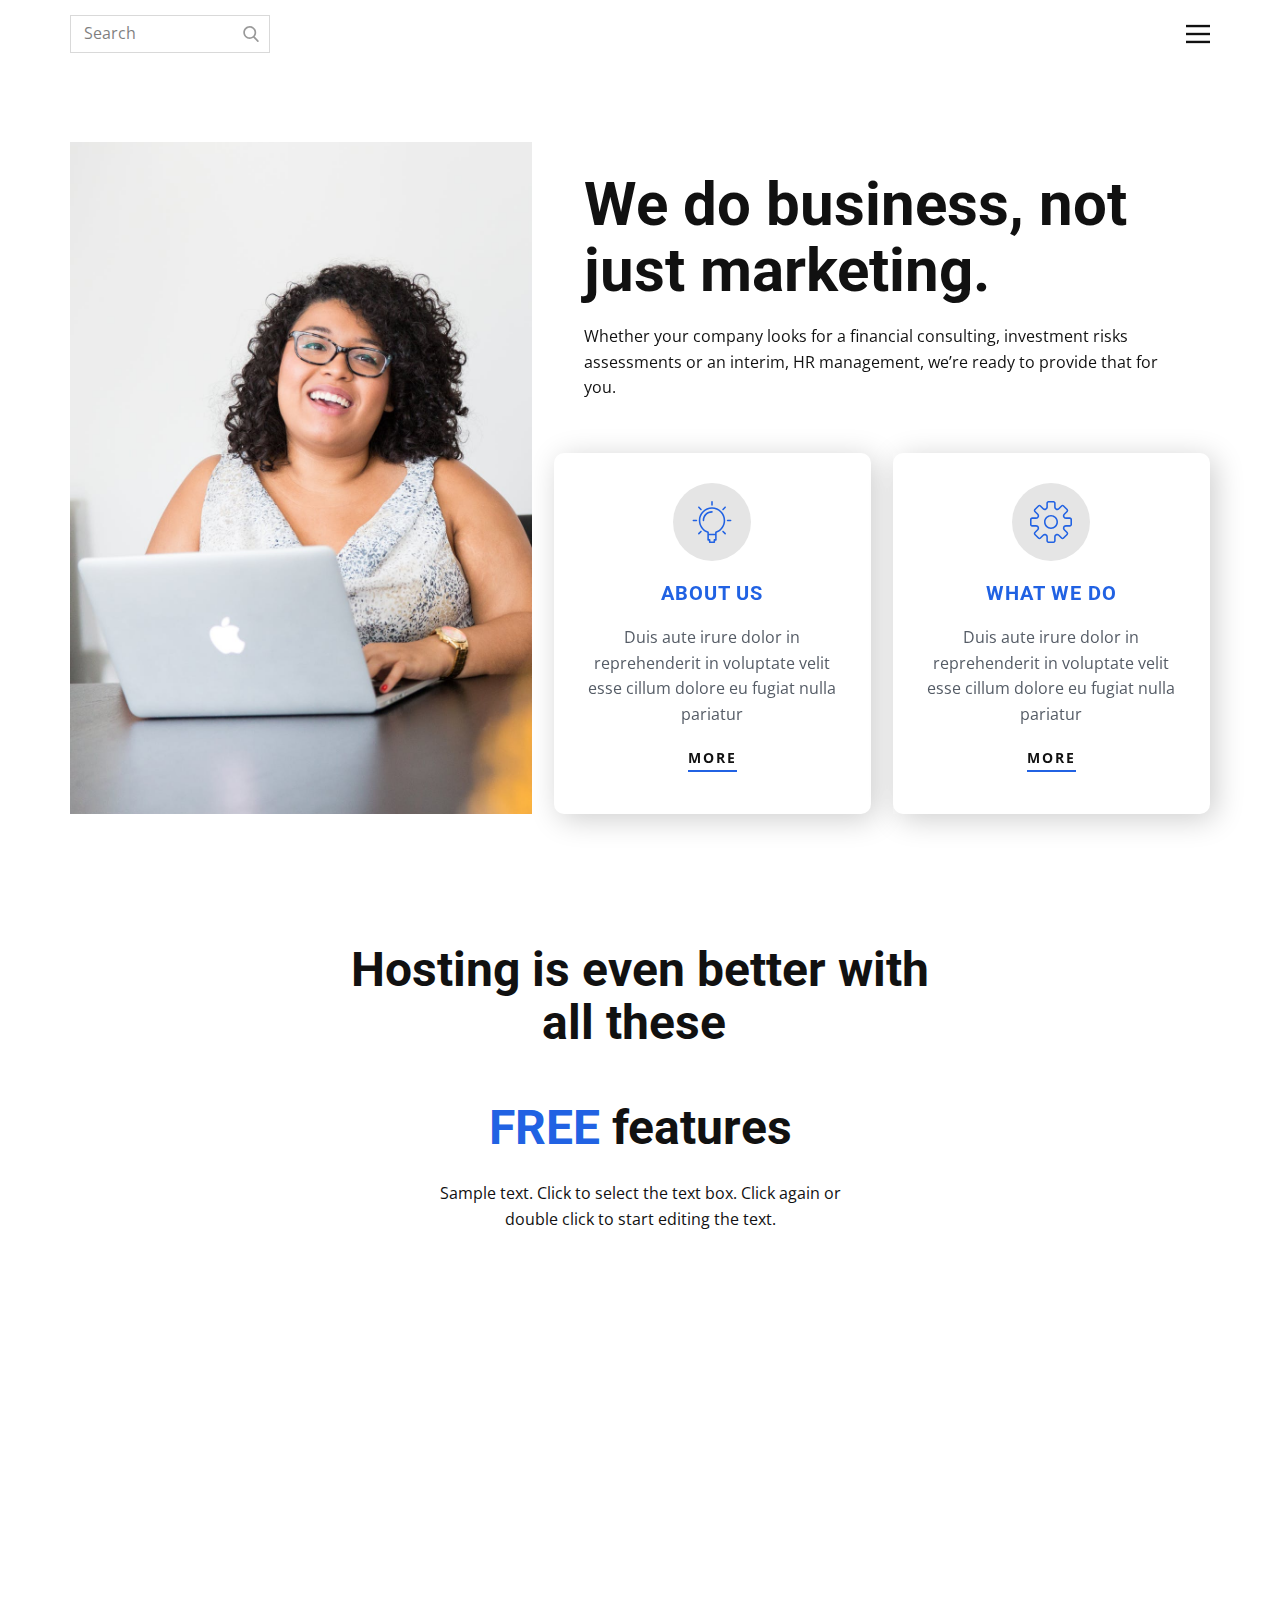
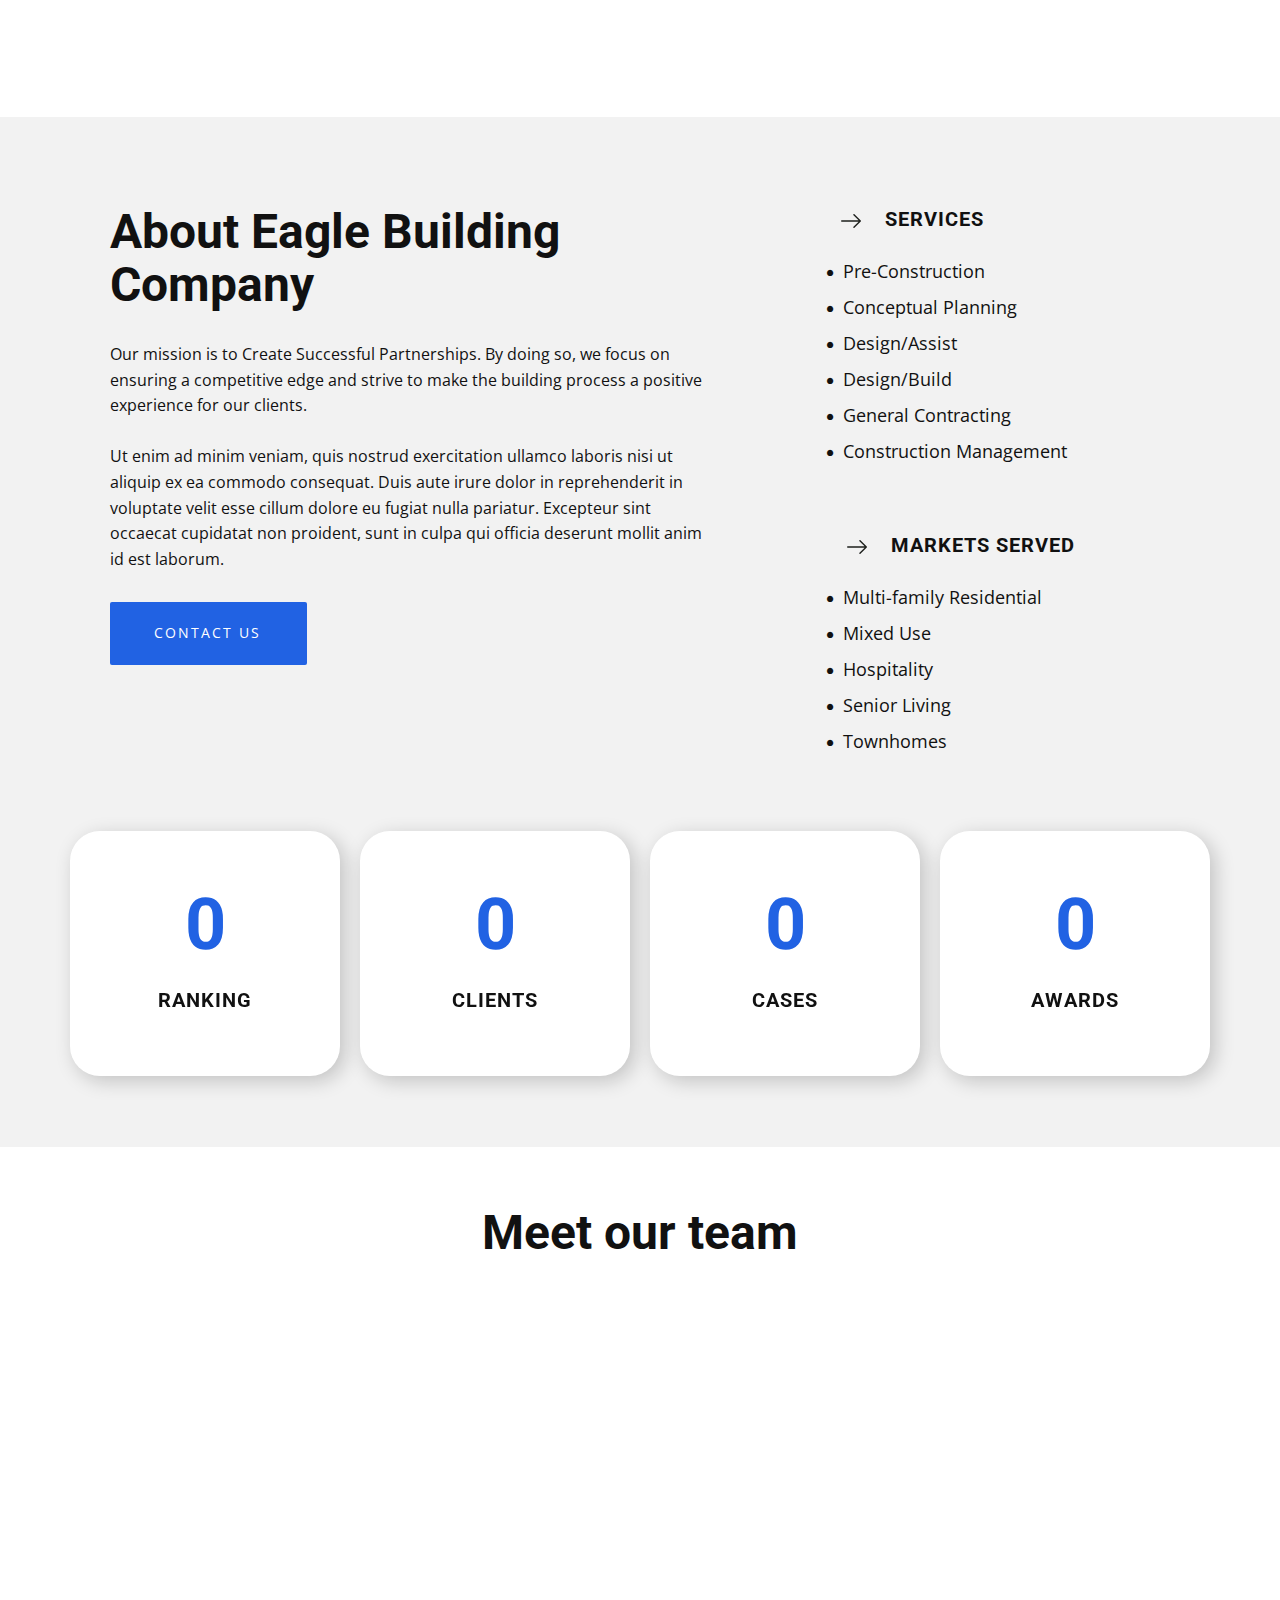
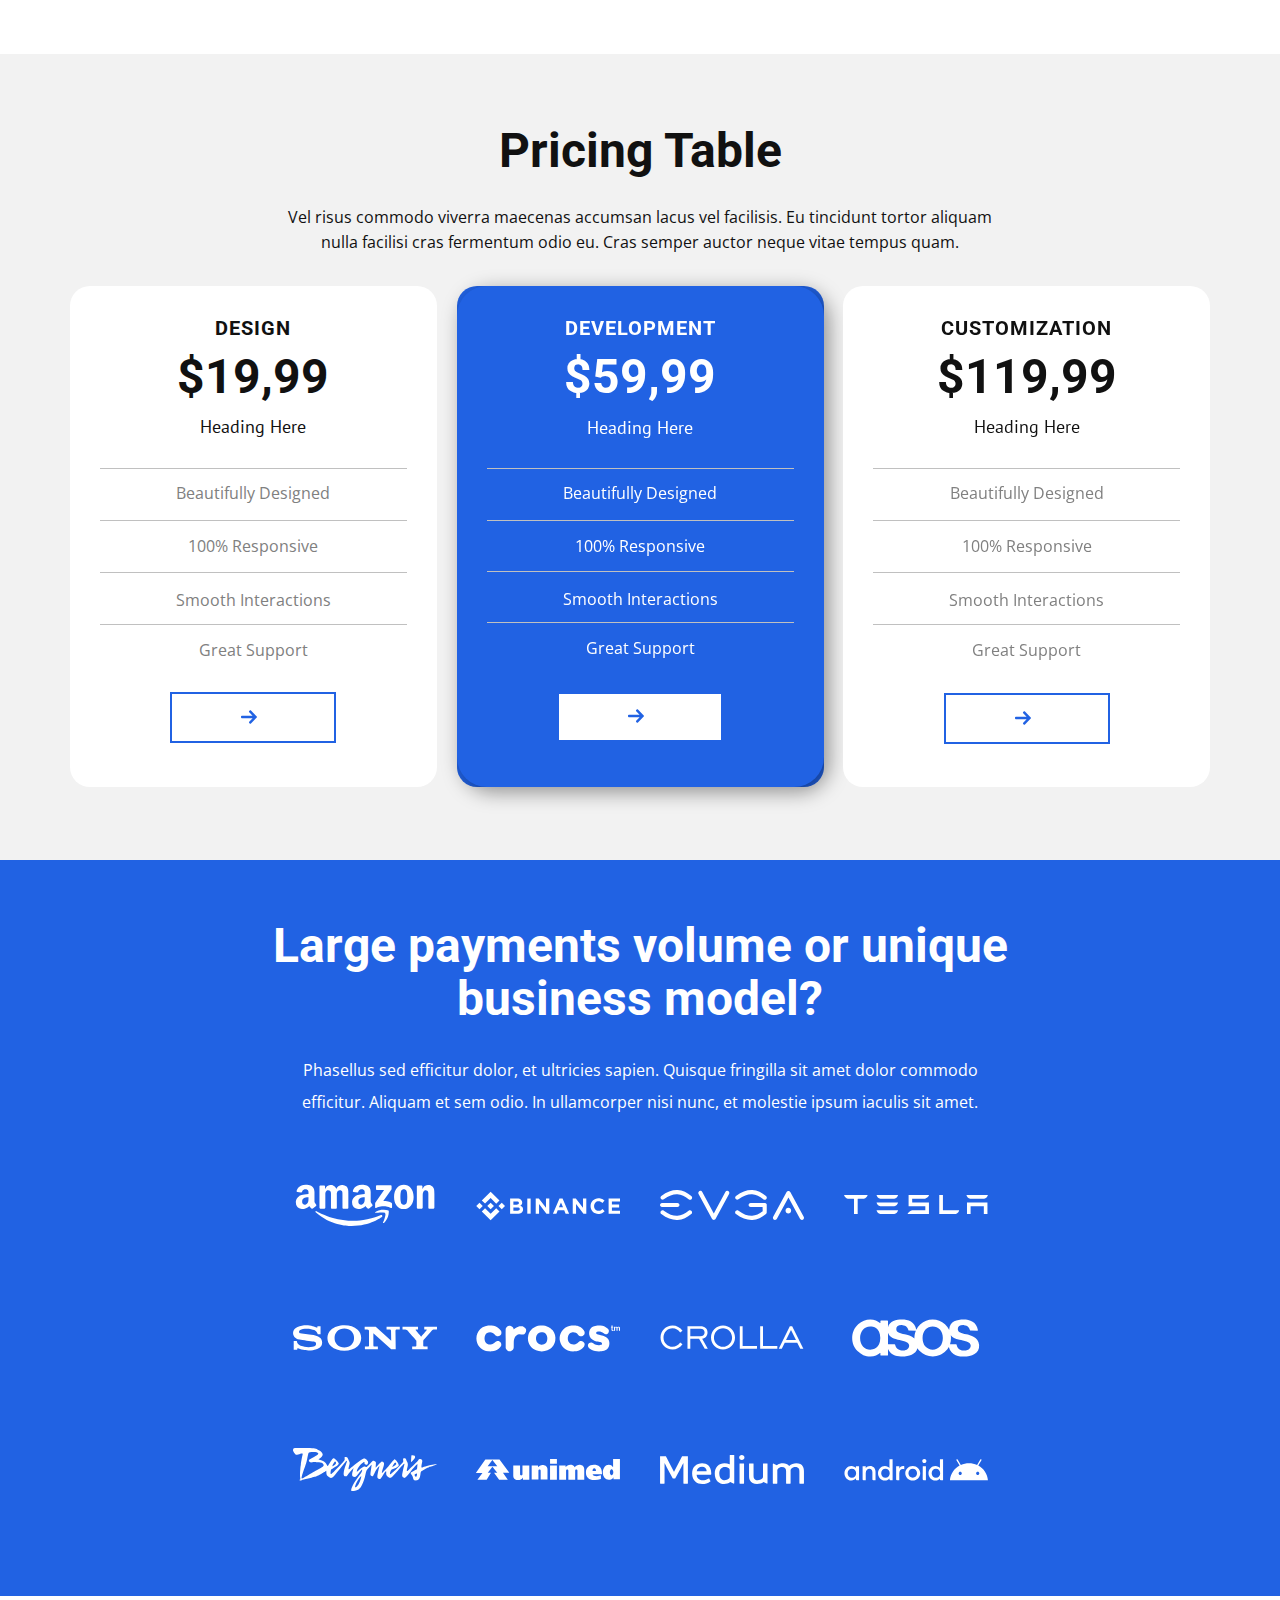
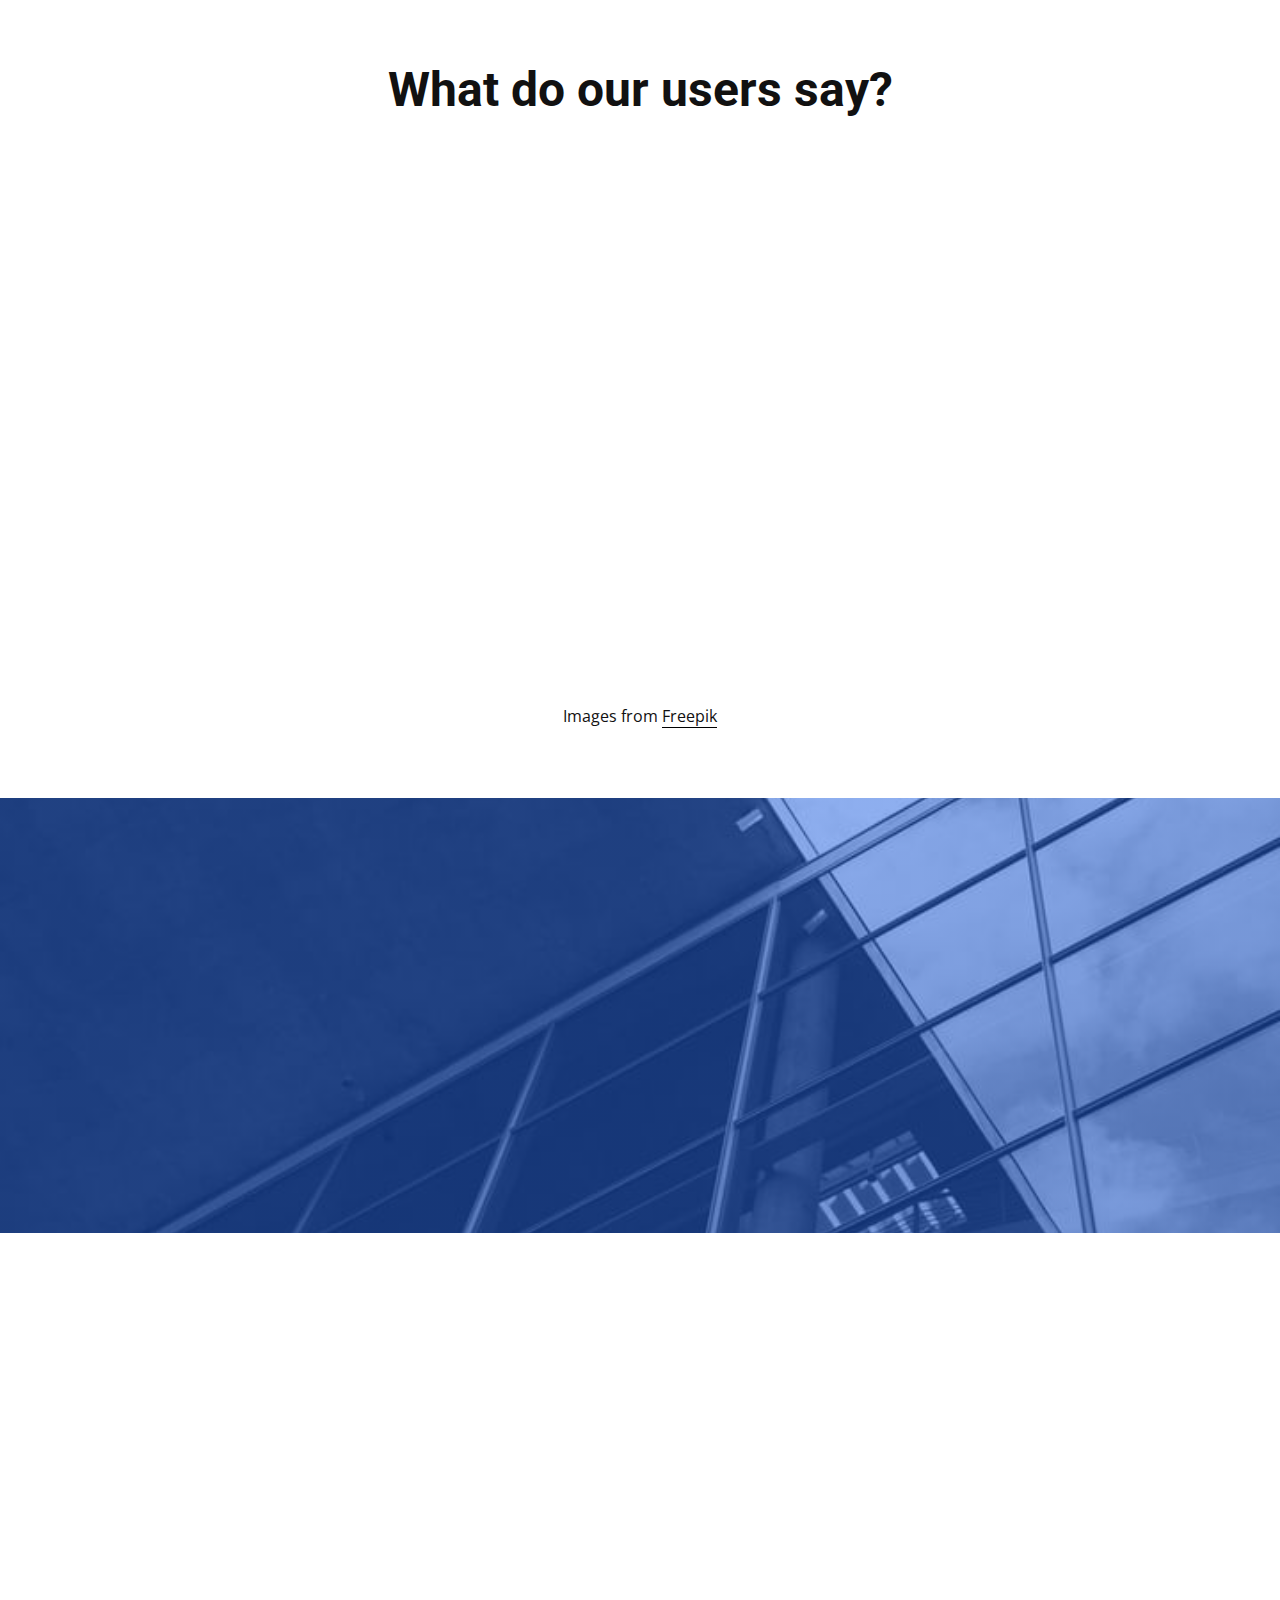
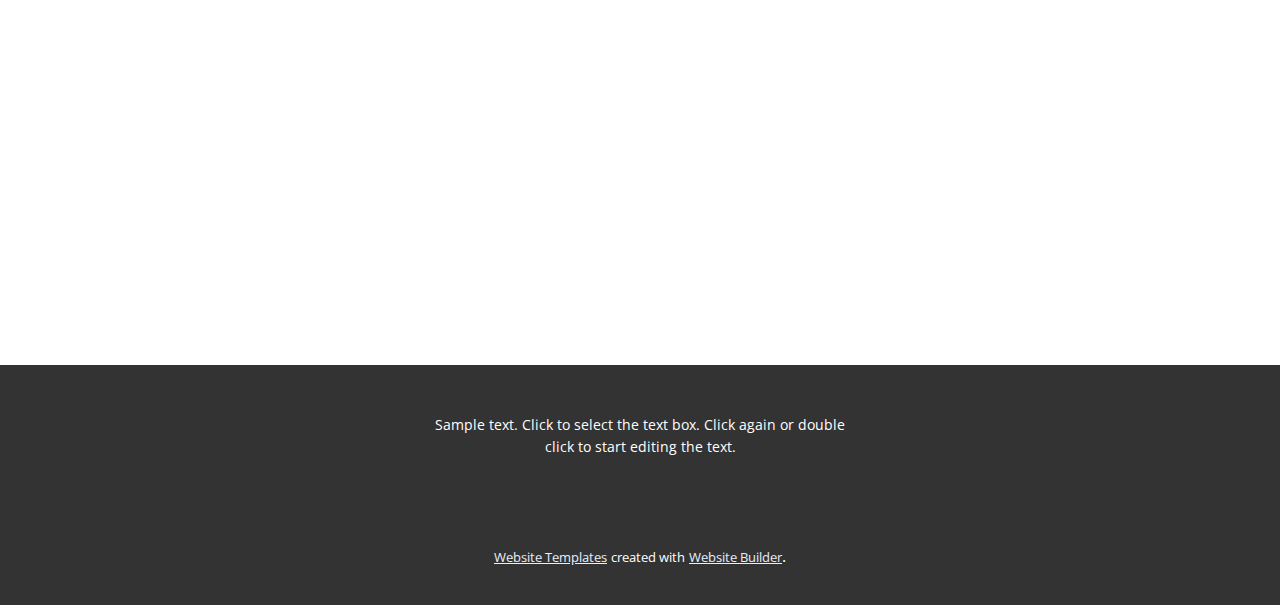
<file: index.html>
<!DOCTYPE html>
<html style="font-size: 16px;" lang="en"><head>
    <meta name="viewport" content="width=device-width, initial-scale=1.0">
    <meta charset="utf-8">
    <meta name="keywords" content="​We do business, not just marketing., Hosting is even better with all these&nbsp;FREE features, ​About Eagle Building Company, 16, 120, 977, 40, Meet our team, Pricing Table, ​Large payments volume or unique business model?, ​What do our users say?, Download it now">
    <meta name="description" content="">
    <title>Home 1</title>
    <link rel="stylesheet" href="nicepage.css" media="screen">
<link rel="stylesheet" href="Home-1.css" media="screen">
    <script class="u-script" type="text/javascript" src="jquery-1.9.1.min.js" defer=""></script>
    <script class="u-script" type="text/javascript" src="nicepage.js" defer=""></script>
    <meta name="generator" content="Nicepage 6.7.8, nicepage.com">
    <meta name="referrer" content="origin">
    <link id="u-theme-google-font" rel="stylesheet" href="https://fonts.googleapis.com/css?family=Roboto:100,100i,300,300i,400,400i,500,500i,700,700i,900,900i|Open+Sans:300,300i,400,400i,500,500i,600,600i,700,700i,800,800i">
    <link id="u-page-google-font" rel="stylesheet" href="https://fonts.googleapis.com/css?family=Roboto:100,100i,300,300i,400,400i,500,500i,700,700i,900,900i|PT+Sans:400,400i,700,700i">
    
    
    
    
    
    
    
    
    
    
    
    <script type="application/ld+json">{
		"@context": "http://schema.org",
		"@type": "Organization",
		"name": ""
}</script>
    <meta name="theme-color" content="#2162e3">
    <meta property="og:title" content="Home 1">
    <meta property="og:type" content="website">
  <meta data-intl-tel-input-cdn-path="intlTelInput/"></head>
  <body data-home-page="https://website6230498.nicepage.io/Home-1.html?version=3a6e19d8-0752-6bf6-9f3a-e707e80cda55" data-home-page-title="Home 1" data-path-to-root="./" data-include-products="true" class="u-body u-xl-mode" data-lang="en"><header class="u-align-center-xs u-clearfix u-header u-header" id="sec-63c8"><div class="u-clearfix u-sheet u-sheet-1">
        <form action="#" method="get" class="u-border-1 u-border-grey-15 u-expanded-width-xs u-search u-search-right u-search-1">
          <button class="u-search-button" type="submit">
            <span class="u-search-icon u-spacing-10 u-text-grey-40">
              <svg class="u-svg-link" preserveAspectRatio="xMidYMin slice" viewBox="0 0 56.966 56.966" style=""><use xmlns:xlink="http://www.w3.org/1999/xlink" xlink:href="#svg-b04b"></use></svg>
              <svg xmlns="http://www.w3.org/2000/svg" xmlns:xlink="http://www.w3.org/1999/xlink" version="1.1" id="svg-b04b" x="0px" y="0px" viewBox="0 0 56.966 56.966" style="enable-background:new 0 0 56.966 56.966;" xml:space="preserve" class="u-svg-content"><path d="M55.146,51.887L41.588,37.786c3.486-4.144,5.396-9.358,5.396-14.786c0-12.682-10.318-23-23-23s-23,10.318-23,23  s10.318,23,23,23c4.761,0,9.298-1.436,13.177-4.162l13.661,14.208c0.571,0.593,1.339,0.92,2.162,0.92  c0.779,0,1.518-0.297,2.079-0.837C56.255,54.982,56.293,53.08,55.146,51.887z M23.984,6c9.374,0,17,7.626,17,17s-7.626,17-17,17  s-17-7.626-17-17S14.61,6,23.984,6z"></path><g></g><g></g><g></g><g></g><g></g><g></g><g></g><g></g><g></g><g></g><g></g><g></g><g></g><g></g><g></g></svg>
            </span>
          </button>
          <input class="u-search-input" type="search" name="search" value="" placeholder="Search">
        </form>
        <nav class="u-align-left u-menu u-menu-hamburger u-nav-spacing-25 u-offcanvas u-menu-1" data-responsive-from="XL">
          <div class="menu-collapse">
            <a class="u-button-style u-nav-link" href="#" style="padding: 4px 0px; font-size: calc(1em + 8px);">
              <svg class="u-svg-link" preserveAspectRatio="xMidYMin slice" viewBox="0 0 302 302" style=""><use xmlns:xlink="http://www.w3.org/1999/xlink" xlink:href="#svg-7b92"></use></svg>
              <svg xmlns="http://www.w3.org/2000/svg" xmlns:xlink="http://www.w3.org/1999/xlink" version="1.1" id="svg-7b92" x="0px" y="0px" viewBox="0 0 302 302" style="enable-background:new 0 0 302 302;" xml:space="preserve" class="u-svg-content"><g><rect y="36" width="302" height="30"></rect><rect y="236" width="302" height="30"></rect><rect y="136" width="302" height="30"></rect>
</g><g></g><g></g><g></g><g></g><g></g><g></g><g></g><g></g><g></g><g></g><g></g><g></g><g></g><g></g><g></g></svg>
            </a>
          </div>
          <div class="u-custom-menu u-nav-container">
            <ul class="u-nav u-unstyled u-nav-1"><li class="u-nav-item"><a class="u-button-style u-nav-link u-text-active-palette-1-base u-text-hover-palette-2-base" href="#" style="padding: 10px 20px;">Home</a>
</li></ul>
          </div>
          <div class="u-custom-menu u-nav-container-collapse">
            <div class="u-align-center u-black u-container-style u-inner-container-layout u-opacity u-opacity-95 u-sidenav">
              <div class="u-inner-container-layout u-sidenav-overflow">
                <div class="u-menu-close"></div>
                <ul class="u-align-center u-nav u-popupmenu-items u-unstyled u-nav-2"><li class="u-nav-item"><a class="u-button-style u-nav-link" href="#" style="padding: 10px 20px;">Home</a>
</li></ul>
              </div>
            </div>
            <div class="u-black u-menu-overlay u-opacity u-opacity-70"></div>
          </div>
        </nav>
      </div></header>
    <section class="u-clearfix u-expanded-width-xl u-section-1" id="carousel_3024">
      <div class="u-clearfix u-sheet u-sheet-1">
        <div class="u-clearfix u-expanded-width u-gutter-22 u-layout-wrap u-layout-wrap-1">
          <div class="u-gutter-0 u-layout">
            <div class="u-layout-row">
              <div class="u-size-25-sm u-size-25-xl u-size-25-xs u-size-26-lg u-size-60-md">
                <div class="u-layout-col">
                  <div class="u-container-style u-image u-layout-cell u-size-60 u-image-1" data-image-width="1000" data-image-height="1500" data-animation-name="slideIn" data-animation-duration="2000" data-animation-direction="Left">
                    <div class="u-container-layout u-container-layout-1"></div>
                  </div>
                </div>
              </div>
              <div class="u-size-34-lg u-size-35-sm u-size-35-xl u-size-35-xs u-size-60-md">
                <div class="u-layout-col">
                  <div class="u-size-40">
                    <div class="u-layout-row">
                      <div class="u-align-left u-container-style u-layout-cell u-size-60 u-layout-cell-2">
                        <div class="u-container-layout u-container-layout-2">
                          <h2 class="u-text u-text-default u-text-1"> We do business, not just marketing.</h2>
                          <p class="u-text u-text-2"> Whether your company looks for a financial consulting, investment risks assessments or an interim, HR management, we’re ready to provide that for you.</p>
                        </div>
                      </div>
                    </div>
                  </div>
                  <div class="u-size-20">
                    <div class="u-layout-row">
                      <div class="u-align-center u-container-style u-layout-cell u-radius-10 u-size-30 u-white u-layout-cell-3" data-animation-name="zoomIn" data-animation-duration="2000" data-animation-direction="">
                        <div class="u-container-layout u-valign-top u-container-layout-3"><span class="u-grey-10 u-icon u-icon-circle u-text-palette-1-base u-icon-1"><svg class="u-svg-link" preserveAspectRatio="xMidYMin slice" viewBox="0 0 54 54" style=""><use xlink:href="#svg-d23e"></use></svg><svg class="u-svg-content" viewBox="0 0 54 54" x="0px" y="0px" id="svg-d23e" style="enable-background:new 0 0 54 54;"><g><path d="M27,8c-9.374,0-17,7.626-17,17c0,7.112,4.391,13.412,11,15.9V50c0,0.553,0.447,1,1,1h1v2c0,0.553,0.447,1,1,1h6
		c0.553,0,1-0.447,1-1v-2h1c0.553,0,1-0.447,1-1v-9.1c6.609-2.488,11-8.788,11-15.9C44,15.626,36.374,8,27,8z M30,49
		c-0.553,0-1,0.447-1,1v2h-4v-2c0-0.553-0.447-1-1-1h-1v-5h8v5H30z M31.688,39.242C31.277,39.377,31,39.761,31,40.192V42h-8v-1.808
		c0-0.432-0.277-0.815-0.688-0.95C16.145,37.214,12,31.49,12,25c0-8.271,6.729-15,15-15s15,6.729,15,15
		C42,31.49,37.855,37.214,31.688,39.242z"></path><path d="M27,6c0.553,0,1-0.447,1-1V1c0-0.553-0.447-1-1-1s-1,0.447-1,1v4C26,5.553,26.447,6,27,6z"></path><path d="M51,24h-4c-0.553,0-1,0.447-1,1s0.447,1,1,1h4c0.553,0,1-0.447,1-1S51.553,24,51,24z"></path><path d="M7,24H3c-0.553,0-1,0.447-1,1s0.447,1,1,1h4c0.553,0,1-0.447,1-1S7.553,24,7,24z"></path><path d="M43.264,7.322l-2.828,2.828c-0.391,0.391-0.391,1.023,0,1.414c0.195,0.195,0.451,0.293,0.707,0.293
		s0.512-0.098,0.707-0.293l2.828-2.828c0.391-0.391,0.391-1.023,0-1.414S43.654,6.932,43.264,7.322z"></path><path d="M12.15,38.436l-2.828,2.828c-0.391,0.391-0.391,1.023,0,1.414c0.195,0.195,0.451,0.293,0.707,0.293
		s0.512-0.098,0.707-0.293l2.828-2.828c0.391-0.391,0.391-1.023,0-1.414S12.541,38.045,12.15,38.436z"></path><path d="M41.85,38.436c-0.391-0.391-1.023-0.391-1.414,0s-0.391,1.023,0,1.414l2.828,2.828c0.195,0.195,0.451,0.293,0.707,0.293
		s0.512-0.098,0.707-0.293c0.391-0.391,0.391-1.023,0-1.414L41.85,38.436z"></path><path d="M12.15,11.564c0.195,0.195,0.451,0.293,0.707,0.293s0.512-0.098,0.707-0.293c0.391-0.391,0.391-1.023,0-1.414l-2.828-2.828
		c-0.391-0.391-1.023-0.391-1.414,0s-0.391,1.023,0,1.414L12.15,11.564z"></path><path d="M27,13c-6.617,0-12,5.383-12,12c0,0.553,0.447,1,1,1s1-0.447,1-1c0-5.514,4.486-10,10-10c0.553,0,1-0.447,1-1
		S27.553,13,27,13z"></path>
</g></svg></span>
                          <h3 class="u-text u-text-default u-text-palette-1-base u-text-3">About Us</h3>
                          <p class="u-text u-text-palette-5-dark-2 u-text-4">Duis aute irure dolor in reprehenderit in voluptate velit esse cillum dolore eu fugiat nulla pariatur</p>
                          <a href="https://nicepage.com/c/about-us-html-templates" class="u-active-none u-align-center u-border-2 u-border-active-palette-1-light-1 u-border-hover-palette-1-light-1 u-border-no-left u-border-no-right u-border-no-top u-border-palette-1-base u-btn u-button-style u-hover-none u-none u-text-body-color u-btn-1">more</a>
                        </div>
                      </div>
                      <div class="u-align-center u-container-style u-layout-cell u-radius-10 u-size-30 u-white u-layout-cell-4" data-animation-name="zoomIn" data-animation-duration="2000" data-animation-direction="">
                        <div class="u-container-layout u-valign-top u-container-layout-4"><span class="u-grey-10 u-icon u-icon-circle u-text-palette-1-base u-icon-2"><svg class="u-svg-link" preserveAspectRatio="xMidYMin slice" viewBox="0 0 54 54" style=""><use xlink:href="#svg-f5a1"></use></svg><svg class="u-svg-content" viewBox="0 0 54 54" x="0px" y="0px" id="svg-f5a1" style="enable-background:new 0 0 54 54;"><g><path d="M51.22,21h-5.052c-0.812,0-1.481-0.447-1.792-1.197s-0.153-1.54,0.42-2.114l3.572-3.571
		c0.525-0.525,0.814-1.224,0.814-1.966c0-0.743-0.289-1.441-0.814-1.967l-4.553-4.553c-1.05-1.05-2.881-1.052-3.933,0l-3.571,3.571
		c-0.574,0.573-1.366,0.733-2.114,0.421C33.447,9.313,33,8.644,33,7.832V2.78C33,1.247,31.753,0,30.22,0H23.78
		C22.247,0,21,1.247,21,2.78v5.052c0,0.812-0.447,1.481-1.197,1.792c-0.748,0.313-1.54,0.152-2.114-0.421l-3.571-3.571
		c-1.052-1.052-2.883-1.05-3.933,0l-4.553,4.553c-0.525,0.525-0.814,1.224-0.814,1.967c0,0.742,0.289,1.44,0.814,1.966l3.572,3.571
		c0.573,0.574,0.73,1.364,0.42,2.114S8.644,21,7.832,21H2.78C1.247,21,0,22.247,0,23.78v6.439C0,31.753,1.247,33,2.78,33h5.052
		c0.812,0,1.481,0.447,1.792,1.197s0.153,1.54-0.42,2.114l-3.572,3.571c-0.525,0.525-0.814,1.224-0.814,1.966
		c0,0.743,0.289,1.441,0.814,1.967l4.553,4.553c1.051,1.051,2.881,1.053,3.933,0l3.571-3.572c0.574-0.573,1.363-0.731,2.114-0.42
		c0.75,0.311,1.197,0.98,1.197,1.792v5.052c0,1.533,1.247,2.78,2.78,2.78h6.439c1.533,0,2.78-1.247,2.78-2.78v-5.052
		c0-0.812,0.447-1.481,1.197-1.792c0.751-0.312,1.54-0.153,2.114,0.42l3.571,3.572c1.052,1.052,2.883,1.05,3.933,0l4.553-4.553
		c0.525-0.525,0.814-1.224,0.814-1.967c0-0.742-0.289-1.44-0.814-1.966l-3.572-3.571c-0.573-0.574-0.73-1.364-0.42-2.114
		S45.356,33,46.168,33h5.052c1.533,0,2.78-1.247,2.78-2.78V23.78C54,22.247,52.753,21,51.22,21z M52,30.22
		C52,30.65,51.65,31,51.22,31h-5.052c-1.624,0-3.019,0.932-3.64,2.432c-0.622,1.5-0.295,3.146,0.854,4.294l3.572,3.571
		c0.305,0.305,0.305,0.8,0,1.104l-4.553,4.553c-0.304,0.304-0.799,0.306-1.104,0l-3.571-3.572c-1.149-1.149-2.794-1.474-4.294-0.854
		c-1.5,0.621-2.432,2.016-2.432,3.64v5.052C31,51.65,30.65,52,30.22,52H23.78C23.35,52,23,51.65,23,51.22v-5.052
		c0-1.624-0.932-3.019-2.432-3.64c-0.503-0.209-1.021-0.311-1.533-0.311c-1.014,0-1.997,0.4-2.761,1.164l-3.571,3.572
		c-0.306,0.306-0.801,0.304-1.104,0l-4.553-4.553c-0.305-0.305-0.305-0.8,0-1.104l3.572-3.571c1.148-1.148,1.476-2.794,0.854-4.294
		C10.851,31.932,9.456,31,7.832,31H2.78C2.35,31,2,30.65,2,30.22V23.78C2,23.35,2.35,23,2.78,23h5.052
		c1.624,0,3.019-0.932,3.64-2.432c0.622-1.5,0.295-3.146-0.854-4.294l-3.572-3.571c-0.305-0.305-0.305-0.8,0-1.104l4.553-4.553
		c0.304-0.305,0.799-0.305,1.104,0l3.571,3.571c1.147,1.147,2.792,1.476,4.294,0.854C22.068,10.851,23,9.456,23,7.832V2.78
		C23,2.35,23.35,2,23.78,2h6.439C30.65,2,31,2.35,31,2.78v5.052c0,1.624,0.932,3.019,2.432,3.64
		c1.502,0.622,3.146,0.294,4.294-0.854l3.571-3.571c0.306-0.305,0.801-0.305,1.104,0l4.553,4.553c0.305,0.305,0.305,0.8,0,1.104
		l-3.572,3.571c-1.148,1.148-1.476,2.794-0.854,4.294c0.621,1.5,2.016,2.432,3.64,2.432h5.052C51.65,23,52,23.35,52,23.78V30.22z"></path><path d="M27,18c-4.963,0-9,4.037-9,9s4.037,9,9,9s9-4.037,9-9S31.963,18,27,18z M27,34c-3.859,0-7-3.141-7-7s3.141-7,7-7
		s7,3.141,7,7S30.859,34,27,34z"></path>
</g></svg></span>
                          <h3 class="u-text u-text-palette-1-base u-text-5">What We Do</h3>
                          <p class="u-text u-text-palette-5-dark-2 u-text-6">Duis aute irure dolor in reprehenderit in voluptate velit esse cillum dolore eu fugiat nulla pariatur</p>
                          <a href="https://nicepage.com/k/birthday-html-templates" class="u-active-none u-align-center u-border-2 u-border-active-palette-1-light-1 u-border-hover-palette-1-light-1 u-border-no-left u-border-no-right u-border-no-top u-border-palette-1-base u-btn u-button-style u-hover-none u-none u-text-body-color u-btn-2">more</a>
                        </div>
                      </div>
                    </div>
                  </div>
                </div>
              </div>
            </div>
          </div>
        </div>
      </div>
    </section>
    <section class="u-align-center u-clearfix u-section-2" id="carousel_28f3">
      <div class="u-clearfix u-sheet u-sheet-1">
        <h1 class="u-text u-text-1">Hosting is even better with all these&nbsp;<br>
          <br>
          <span class="u-text-palette-1-base">FREE</span> features<br>
        </h1>
        <p class="u-text u-text-2">Sample text. Click to select the text box. Click again or double click to start editing the text.</p>
        <div class="u-expanded-width u-list u-list-1">
          <div class="u-repeater u-repeater-1">
            <div class="u-align-center u-container-style u-custom-item u-list-item u-radius-40 u-repeater-item u-shape-round u-white u-list-item-1" data-animation-name="slideIn" data-animation-duration="2000" data-animation-direction="Left">
              <div class="u-container-layout u-similar-container u-valign-top u-container-layout-1"><span class="u-align-left u-grey-5 u-icon u-icon-rounded u-radius-10 u-text-palette-1-base u-icon-1"><svg class="u-svg-link" preserveAspectRatio="xMidYMin slice" viewBox="0 0 24 24" style=""><use xlink:href="#svg-29d3"></use></svg><svg class="u-svg-content" viewBox="0 0 24 24" id="svg-29d3"><path d="m12 6c-1.228 0-12-.084-12-3s10.772-3 12-3 12 .084 12 3-10.772 3-12 3zm-10.412-3c.732.568 4.245 1.5 10.412 1.5s9.68-.932 10.412-1.5c-.732-.568-4.245-1.5-10.412-1.5s-9.68.932-10.412 1.5zm20.939.116h.01z"></path><path d="m12 12c-1.228 0-12-.084-12-3 0-.414.336-.75.75-.75.385 0 .702.29.745.664.462.553 4.012 1.586 10.505 1.586s10.043-1.033 10.505-1.586c.043-.374.36-.664.745-.664.414 0 .75.336.75.75 0 2.916-10.772 3-12 3zm10.5-3.001c0 .001 0 .001 0 0zm-21 0c0 .001 0 .001 0 0z"></path><path d="m12 18c-1.228 0-12-.084-12-3 0-.414.336-.75.75-.75.385 0 .702.29.745.664.462.553 4.012 1.586 10.505 1.586s10.043-1.033 10.505-1.586c.043-.374.36-.664.745-.664.414 0 .75.336.75.75 0 2.916-10.772 3-12 3zm10.5-3.001c0 .001 0 .001 0 0zm-21 0c0 .001 0 .001 0 0z"></path><path d="m12 24c-1.228 0-12-.084-12-3v-18c0-.414.336-.75.75-.75s.75.336.75.75v17.919c.481.556 4.03 1.581 10.5 1.581s10.019-1.025 10.5-1.581v-17.919c0-.414.336-.75.75-.75s.75.336.75.75v18c0 2.916-10.772 3-12 3z"></path><circle cx="5" cy="14" r="1"></circle><circle cx="5" cy="8" r="1"></circle><circle cx="5" cy="20" r="1"></circle></svg></span>
                <h5 class="u-align-center u-text u-text-3">Unlimited storage</h5>
                <p class="u-align-center u-text u-text-grey-30 u-text-4">Lorem ipsum dolor sit amet, consectetur adipiscing elit nullam nunc justo sagittis suscipit ultrices.</p><span class="u-custom-item u-icon u-icon-circle u-text-palette-1-base u-icon-2"><svg class="u-svg-link" preserveAspectRatio="xMidYMin slice" viewBox="0 0 451.847 451.847" style=""><use xlink:href="#svg-06ea"></use></svg><svg class="u-svg-content" viewBox="0 0 451.847 451.847" x="0px" y="0px" id="svg-06ea" style="enable-background:new 0 0 451.847 451.847;"><g><path d="M225.923,354.706c-8.098,0-16.195-3.092-22.369-9.263L9.27,151.157c-12.359-12.359-12.359-32.397,0-44.751   c12.354-12.354,32.388-12.354,44.748,0l171.905,171.915l171.906-171.909c12.359-12.354,32.391-12.354,44.744,0   c12.365,12.354,12.365,32.392,0,44.751L248.292,345.449C242.115,351.621,234.018,354.706,225.923,354.706z"></path>
</g></svg></span>
              </div>
            </div>
            <div class="u-container-style u-list-item u-palette-1-base u-radius-40 u-repeater-item u-shape-round u-list-item-2" data-animation-name="slideIn" data-animation-duration="2000" data-animation-direction="Up">
              <div class="u-container-layout u-similar-container u-valign-top u-container-layout-2"><span class="u-align-left u-grey-5 u-icon u-icon-rounded u-radius-10 u-text-palette-1-base u-icon-3"><svg class="u-svg-link" preserveAspectRatio="xMidYMin slice" viewBox="0 0 512 512" style=""><use xlink:href="#svg-1de7"></use></svg><svg class="u-svg-content" viewBox="0 0 512 512" id="svg-1de7"><g><path d="m379.261 123.261c-31.287 0-67.526 17.33-110.788 52.979-4.102 3.381-8.272 6.931-12.474 10.618-4.201-3.688-8.372-7.237-12.474-10.618-43.261-35.65-79.5-52.979-110.787-52.979-73.192 0-132.738 59.547-132.738 132.739s59.546 132.738 132.739 132.738c31.287 0 67.526-17.33 110.788-52.979 4.102-3.381 8.272-6.931 12.474-10.618 4.201 3.688 8.372 7.237 12.474 10.618 43.262 35.649 79.501 52.979 110.787 52.979 73.192.001 132.738-59.546 132.738-132.738s-59.546-132.739-132.739-132.739zm0 235.845c-23.795 0-54.729-15.549-91.942-46.215-6.862-5.654-82.138-78.954-88.172-83.909-40.439-33.21-59.913-36.796-66.408-36.796-35.188 0-63.814 28.626-63.814 63.814s28.627 63.814 63.814 63.814c6.542 0 26.162-3.629 66.955-37.245 2.399-1.977 4.834-4.04 7.283-6.147l27.576 28.101c-3.325 2.89-6.624 5.692-9.871 8.368-37.214 30.665-68.148 46.215-91.943 46.215-56.853 0-103.106-46.253-103.106-103.106s46.253-103.107 103.106-103.107c23.795 0 54.729 15.549 91.942 46.216 6.862 5.654 69.644 67.848 69.644 67.848 6.065 5.524 12.114 10.777 17.981 15.612 40.793 33.616 60.414 37.245 66.956 37.245 35.187 0 63.814-28.626 63.814-63.814s-28.627-63.814-63.814-63.814c-6.495 0-25.969 3.585-66.409 36.796-2.577 2.116-5.195 4.33-7.832 6.6l-27.574-28.104c3.325-2.89 6.624-5.692 9.872-8.369 37.214-30.666 68.148-46.216 91.943-46.216 56.853 0 103.106 46.253 103.106 103.107 0 56.853-46.254 103.106-103.107 103.106zm-193.987-103.106c-1.486 1.261-2.962 2.495-4.425 3.7-31.915 26.3-46.685 30.056-48.756 30.475-18.552-.344-33.537-15.543-33.537-34.176s14.985-33.831 33.537-34.176c2.063.418 16.688 4.139 48.247 30.057 1.629 1.34 3.275 2.713 4.934 4.12zm141.452 0c1.659-1.406 3.305-2.781 4.933-4.119 31.56-25.918 46.185-29.639 48.248-30.057 18.552.344 33.536 15.544 33.536 34.176s-14.985 33.831-33.537 34.176c-2.071-.42-16.841-4.176-48.755-30.475-1.463-1.205-2.939-2.44-4.425-3.701z"></path>
</g></svg></span>
                <h5 class="u-align-center u-text u-text-5">Unmetered bandwidth</h5>
                <p class="u-align-center u-text u-text-grey-30 u-text-6">Lorem ipsum dolor sit amet, consectetur adipiscing elit nullam nunc justo sagittis suscipit ultrices.</p><span class="u-custom-item u-icon u-icon-circle u-text-white u-icon-4"><svg class="u-svg-link" preserveAspectRatio="xMidYMin slice" viewBox="0 0 451.847 451.847" style=""><use xlink:href="#svg-06ea"></use></svg><svg class="u-svg-content" viewBox="0 0 451.847 451.847" x="0px" y="0px" id="svg-06ea" style="enable-background:new 0 0 451.847 451.847;"><g><path d="M225.923,354.706c-8.098,0-16.195-3.092-22.369-9.263L9.27,151.157c-12.359-12.359-12.359-32.397,0-44.751   c12.354-12.354,32.388-12.354,44.748,0l171.905,171.915l171.906-171.909c12.359-12.354,32.391-12.354,44.744,0   c12.365,12.354,12.365,32.392,0,44.751L248.292,345.449C242.115,351.621,234.018,354.706,225.923,354.706z"></path>
</g></svg></span>
              </div>
            </div>
            <div class="u-align-center u-container-style u-custom-item u-list-item u-radius-40 u-repeater-item u-shape-round u-white u-list-item-3" data-animation-name="slideIn" data-animation-duration="2000" data-animation-direction="Right">
              <div class="u-container-layout u-similar-container u-valign-top u-container-layout-3"><span class="u-align-left u-grey-5 u-icon u-icon-rounded u-radius-10 u-text-palette-1-base u-icon-5"><svg class="u-svg-link" preserveAspectRatio="xMidYMin slice" viewBox="0 0 512 512" style=""><use xlink:href="#svg-95cd"></use></svg><svg class="u-svg-content" viewBox="0 0 512 512" x="0px" y="0px" id="svg-95cd" style="enable-background:new 0 0 512 512;"><g><g><path d="M473.885,212.673c-7.358-3.803-16.408-0.918-20.211,6.441l-17.455,33.783l-16.803-33.605    C416.876,214.21,411.682,211,406,211s-10.876,3.21-13.416,8.292L376,252.459l-16.584-33.167    c-2.688-5.379-8.318-8.626-14.334-8.264l-0.908,0.056c-6.684,0.41-12.072,5.138-13.626,11.303    c-1.022-4.108-3.757-7.763-7.84-9.804c-7.407-3.703-16.419-0.702-20.124,6.708L286,252.459l-16.583-33.167    C266.875,214.21,261.682,211,256,211s-10.875,3.21-13.417,8.292L226,252.459l-16.583-33.167    c-3.705-7.409-12.716-10.413-20.125-6.708c-4.083,2.041-6.818,5.696-7.84,9.803c-1.553-6.165-6.942-10.894-13.626-11.304    l-0.908-0.056c-6.004-0.37-11.645,2.885-14.334,8.264L136,252.459l-16.583-33.167c-5.461-10.895-21.253-11.161-26.833,0    l-16.803,33.606l-17.455-33.782c-3.802-7.36-12.851-10.243-20.211-6.441c-7.36,3.803-10.244,12.852-6.441,20.212l31,60    c5.627,10.892,21.255,10.798,26.743-0.177L106,259.541l16.584,33.167c5.524,11.047,21.322,11.022,26.833,0l27.949-55.9    c1.966-1.911,3.411-4.364,4.097-7.135c0.261,1.029,0.627,2.046,1.121,3.035l30,60c5.524,11.047,21.322,11.022,26.833,0    L256,259.541l16.583,33.167c5.524,11.047,21.323,11.023,26.833,0l30-60.001c0.494-0.988,0.86-2.005,1.121-3.034    c0.686,2.772,2.131,5.226,4.098,7.137l27.949,55.898c5.522,11.047,21.323,11.022,26.832,0L406,259.541l16.584,33.167    c5.481,10.965,21.11,11.078,26.742,0.177l31-60.001C484.129,225.524,481.245,216.475,473.885,212.673z"></path>
</g>
</g><g><g><path d="M493.032,159.329C454.912,66.291,362.617,0,256,0C149.356,0,57.078,66.314,18.969,159.328C7.501,167.492,0,180.882,0,196    v120c0,15.118,7.501,28.508,18.969,36.672C57.087,445.707,149.381,512,256,512c106.644,0,198.921-66.314,237.032-159.329    C504.499,344.507,512,331.117,512,316V196C512,180.883,504.499,167.493,493.032,159.329z M456.045,151h-76.687    c-9.533-40.845-24.413-76.012-43.344-102.258c-1.323-1.833-2.662-3.611-4.015-5.345C384.608,62.44,429.425,100.687,456.045,151z     M271,32.512C312.045,46.293,337.711,108.43,348.486,151H271V32.512z M241,32.512V151h-77.487    c8.616-34.039,21.198-63.073,36.804-84.708C209.693,53.294,223.639,38.341,241,32.512z M180.001,43.397    c-1.353,1.734-2.692,3.511-4.015,5.345C157.055,74.988,142.174,110.155,132.642,151H55.955    C82.575,100.687,127.391,62.44,180.001,43.397z M55.955,361h76.687c8.73,37.405,23.727,77.315,47.359,107.603    C127.391,449.56,82.575,411.313,55.955,361z M241,479.488C199.955,465.707,174.288,403.57,163.513,361H241V479.488z M271,479.488    V360.8h77.487C337.695,403.433,311.958,465.736,271,479.488z M331.999,468.603c23.629-30.284,38.628-70.39,47.359-107.803h76.687    C429.425,411.113,384.609,449.56,331.999,468.603z M482,316c0,8.271-6.729,15-15,15c-9.517,0-411.12,0-422,0    c-8.271,0-15-6.729-15-15V196c0-8.271,6.729-15,15-15c11.435,0,411.732,0,422,0c8.271,0,15,6.729,15,15V316z"></path>
</g>
</g></svg></span>
                <h5 class="u-align-center u-text u-text-7">Domain registration</h5>
                <p class="u-align-center u-text u-text-grey-30 u-text-8">Lorem ipsum dolor sit amet, consectetur adipiscing elit nullam nunc justo sagittis suscipit ultrices.</p><span class="u-custom-item u-icon u-icon-circle u-text-palette-1-base u-icon-6"><svg class="u-svg-link" preserveAspectRatio="xMidYMin slice" viewBox="0 0 451.847 451.847" style=""><use xlink:href="#svg-06ea"></use></svg><svg class="u-svg-content" viewBox="0 0 451.847 451.847" x="0px" y="0px" id="svg-06ea" style="enable-background:new 0 0 451.847 451.847;"><g><path d="M225.923,354.706c-8.098,0-16.195-3.092-22.369-9.263L9.27,151.157c-12.359-12.359-12.359-32.397,0-44.751   c12.354-12.354,32.388-12.354,44.748,0l171.905,171.915l171.906-171.909c12.359-12.354,32.391-12.354,44.744,0   c12.365,12.354,12.365,32.392,0,44.751L248.292,345.449C242.115,351.621,234.018,354.706,225.923,354.706z"></path>
</g></svg></span>
              </div>
            </div>
          </div>
        </div>
      </div>
    </section>
    <section class="u-align-center u-clearfix u-grey-5 u-section-3" id="carousel_d200">
      <div class="u-clearfix u-sheet u-valign-middle-xl u-sheet-1">
        <div class="u-list u-list-1">
          <div class="u-repeater u-repeater-1">
            <div class="u-align-left u-container-style u-list-item u-repeater-item u-shape-rectangle">
              <div class="u-container-layout u-similar-container u-container-layout-1">
                <h4 class="u-text u-text-default u-text-1"><span class="u-icon u-icon-1"><svg class="u-svg-content" viewBox="0 0 31.49 31.49" x="0px" y="0px" style="width: 1em; height: 1em;"><path style="fill:currentColor;" d="M21.205,5.007c-0.429-0.444-1.143-0.444-1.587,0c-0.429,0.429-0.429,1.143,0,1.571l8.047,8.047H1.111  C0.492,14.626,0,15.118,0,15.737c0,0.619,0.492,1.127,1.111,1.127h26.554l-8.047,8.032c-0.429,0.444-0.429,1.159,0,1.587  c0.444,0.444,1.159,0.444,1.587,0l9.952-9.952c0.444-0.429,0.444-1.143,0-1.571L21.205,5.007z"></path></svg></span>&nbsp;Services
                </h4>
                <ul class="u-custom-list u-text u-text-default u-text-2">
                  <li>
                    <div class="u-list-icon">
                      <div xmlns="http://www.w3.org/2000/svg" xmlns:xlink="http://www.w3.org/1999/xlink" version="1.1" xml:space="preserve" class="u-svg-content">●</div>
                    </div> Pre-Construction 
                  </li>
                  <li>
                    <div class="u-list-icon">
                      <div xmlns="http://www.w3.org/2000/svg" xmlns:xlink="http://www.w3.org/1999/xlink" version="1.1" xml:space="preserve" class="u-svg-content">●</div>
                    </div>Conceptual Planning 
                  </li>
                  <li>
                    <div class="u-list-icon">
                      <div xmlns="http://www.w3.org/2000/svg" xmlns:xlink="http://www.w3.org/1999/xlink" version="1.1" xml:space="preserve" class="u-svg-content">●</div>
                    </div>Design/Assist 
                  </li>
                  <li>
                    <div class="u-list-icon">
                      <div xmlns="http://www.w3.org/2000/svg" xmlns:xlink="http://www.w3.org/1999/xlink" version="1.1" xml:space="preserve" class="u-svg-content">●</div>
                    </div>Design/Build 
                  </li>
                  <li>
                    <div class="u-list-icon">
                      <div xmlns="http://www.w3.org/2000/svg" xmlns:xlink="http://www.w3.org/1999/xlink" version="1.1" xml:space="preserve" class="u-svg-content">●</div>
                    </div>General Contracting 
                  </li>
                  <li>
                    <div class="u-list-icon">
                      <div xmlns="http://www.w3.org/2000/svg" xmlns:xlink="http://www.w3.org/1999/xlink" version="1.1" xml:space="preserve" class="u-svg-content">●</div>
                    </div>Construction Management
                  </li>
                </ul>
              </div>
            </div>
            <div class="u-align-left u-container-style u-list-item u-repeater-item u-shape-rectangle u-list-item-2">
              <div class="u-container-layout u-similar-container u-container-layout-2">
                <h4 class="u-text u-text-default u-text-3"> &nbsp;<span class="u-icon u-icon-2"><svg class="u-svg-content" viewBox="0 0 31.49 31.49" x="0px" y="0px" style="width: 1em; height: 1em;"><path style="fill:currentColor;" d="M21.205,5.007c-0.429-0.444-1.143-0.444-1.587,0c-0.429,0.429-0.429,1.143,0,1.571l8.047,8.047H1.111  C0.492,14.626,0,15.118,0,15.737c0,0.619,0.492,1.127,1.111,1.127h26.554l-8.047,8.032c-0.429,0.444-0.429,1.159,0,1.587  c0.444,0.444,1.159,0.444,1.587,0l9.952-9.952c0.444-0.429,0.444-1.143,0-1.571L21.205,5.007z"></path></svg></span>&nbsp;Markets Served
                </h4>
                <ul class="u-custom-list u-text u-text-default u-text-4">
                  <li>
                    <div class="u-list-icon">
                      <div xmlns="http://www.w3.org/2000/svg" xmlns:xlink="http://www.w3.org/1999/xlink" version="1.1" xml:space="preserve" class="u-svg-content">●</div>
                    </div> Multi-family Residential 
                  </li>
                  <li>
                    <div class="u-list-icon">
                      <div xmlns="http://www.w3.org/2000/svg" xmlns:xlink="http://www.w3.org/1999/xlink" version="1.1" xml:space="preserve" class="u-svg-content">●</div>
                    </div>Mixed Use 
                  </li>
                  <li>
                    <div class="u-list-icon">
                      <div xmlns="http://www.w3.org/2000/svg" xmlns:xlink="http://www.w3.org/1999/xlink" version="1.1" xml:space="preserve" class="u-svg-content">●</div>
                    </div>Hospitality 
                  </li>
                  <li>
                    <div class="u-list-icon">
                      <div xmlns="http://www.w3.org/2000/svg" xmlns:xlink="http://www.w3.org/1999/xlink" version="1.1" xml:space="preserve" class="u-svg-content">●</div>
                    </div>Senior Living 
                  </li>
                  <li>
                    <div class="u-list-icon">
                      <div xmlns="http://www.w3.org/2000/svg" xmlns:xlink="http://www.w3.org/1999/xlink" version="1.1" xml:space="preserve" class="u-svg-content">●</div>
                    </div>Townhomes
                  </li>
                </ul>
              </div>
            </div>
          </div>
        </div>
        <div class="u-align-left u-container-style u-expanded-width-md u-expanded-width-sm u-expanded-width-xs u-group u-shape-rectangle u-group-1">
          <div class="u-container-layout u-valign-top u-container-layout-3">
            <h2 class="u-text u-text-body-color u-text-5"> About Eagle Building Company</h2>
            <p class="u-text u-text-6"> Our mission is to Create Successful Partnerships. By doing so, we focus on ensuring a competitive edge and strive to make the building process a positive experience for our clients.<br>
              <br>Ut enim ad minim veniam, quis nostrud exercitation ullamco laboris nisi ut aliquip ex ea commodo consequat. Duis aute irure dolor in reprehenderit in voluptate velit esse cillum dolore eu fugiat nulla pariatur. Excepteur sint occaecat cupidatat non proident, sunt in culpa qui officia deserunt mollit anim id est laborum.<br>
            </p>
            <a href="https://nicepage.one" class="u-active-black u-align-left u-border-none u-btn u-btn-round u-button-style u-hover-black u-palette-1-base u-radius-2 u-text-active-white u-text-hover-white u-btn-1">contact us</a>
          </div>
        </div>
        <div class="u-expanded-width u-list u-list-2">
          <div class="u-repeater u-repeater-2">
            <div class="u-align-center u-container-style u-list-item u-radius-30 u-repeater-item u-shape-round u-white u-list-item-3" data-animation-name="zoomIn" data-animation-duration="2000" data-animation-direction="">
              <div class="u-container-layout u-similar-container u-container-layout-4">
                <h2 class="u-align-center u-text u-text-default u-text-palette-1-base u-text-7" data-animation-name="counter" data-animation-event="scroll" data-animation-duration="3000">16</h2>
                <p class="u-custom-font u-heading-font u-text u-text-default u-text-8">RANKING</p>
              </div>
            </div>
            <div class="u-align-center u-container-style u-list-item u-radius-30 u-repeater-item u-shape-round u-white u-list-item-4" data-animation-name="zoomIn" data-animation-duration="2000" data-animation-direction="">
              <div class="u-container-layout u-similar-container u-container-layout-5">
                <h2 class="u-align-center u-text u-text-default u-text-palette-1-base u-text-9" data-animation-name="counter" data-animation-event="scroll" data-animation-duration="3000">120</h2>
                <p class="u-custom-font u-heading-font u-text u-text-default u-text-10">Clients</p>
              </div>
            </div>
            <div class="u-align-center u-container-style u-list-item u-radius-30 u-repeater-item u-shape-round u-white u-list-item-5" data-animation-name="zoomIn" data-animation-duration="2000" data-animation-direction="">
              <div class="u-container-layout u-similar-container u-container-layout-6">
                <h2 class="u-align-center u-text u-text-default u-text-palette-1-base u-text-11" data-animation-name="counter" data-animation-event="scroll" data-animation-duration="3000">977</h2>
                <p class="u-custom-font u-heading-font u-text u-text-default u-text-12">Cases</p>
              </div>
            </div>
            <div class="u-align-center u-container-style u-list-item u-radius-30 u-repeater-item u-shape-round u-white u-list-item-6" data-animation-name="zoomIn" data-animation-duration="2000" data-animation-direction="">
              <div class="u-container-layout u-similar-container u-container-layout-7">
                <h2 class="u-align-center u-text u-text-default u-text-palette-1-base u-text-13" data-animation-name="counter" data-animation-event="scroll" data-animation-duration="3000">40</h2>
                <p class="u-custom-font u-heading-font u-text u-text-default u-text-14">awards</p>
              </div>
            </div>
          </div>
        </div>
      </div>
    </section>
    <section class="u-align-center u-clearfix u-section-4" id="carousel_1739">
      <div class="u-clearfix u-sheet u-sheet-1">
        <h2 class="u-text u-text-default u-text-1">Meet our team</h2>
        <div class="u-expanded-width u-list u-list-1">
          <div class="u-repeater u-repeater-1">
            <div class="u-align-left u-container-style u-custom-item u-list-item u-radius-50 u-repeater-item u-shape-round u-white u-list-item-1" data-animation-name="slideIn" data-animation-duration="2000" data-animation-direction="Left">
              <div class="u-container-layout u-similar-container u-valign-top u-container-layout-1">
                <div alt="" class="u-image u-image-circle u-image-1" data-image-width="500" data-image-height="750"></div>
                <p class="u-text u-text-grey-30 u-text-2">creative leader</p>
                <h3 class="u-text u-text-palette-1-base u-text-3">paul Brown</h3>
                <p class="u-text u-text-4">Glavi amet ritnisl libero molestie ante ut fringilla purus eros quis glavrid from dolor amet iquam lorem bibendum</p>
                <div class="u-social-icons u-spacing-30 u-social-icons-1">
                  <a class="u-social-url" title="facebook" target="_blank" href="https://facebook.com/name"><span class="u-icon u-icon-circle u-social-facebook u-social-icon u-text-palette-1-base u-icon-1"><svg class="u-svg-link" preserveAspectRatio="xMidYMin slice" viewBox="0 0 112 112" style=""><use xlink:href="#svg-32aa"></use></svg><svg class="u-svg-content" viewBox="0 0 112 112" x="0" y="0" id="svg-32aa"><circle fill="currentColor" cx="56.1" cy="56.1" r="55"></circle><path fill="#FFFFFF" d="M73.5,31.6h-9.1c-1.4,0-3.6,0.8-3.6,3.9v8.5h12.6L72,58.3H60.8v40.8H43.9V58.3h-8V43.9h8v-9.2
c0-6.7,3.1-17,17-17h12.5v13.9H73.5z"></path></svg></span>
                  </a>
                  <a class="u-social-url" title="twitter" target="_blank" href="https://twitter.com/name"><span class="u-icon u-icon-circle u-social-icon u-social-twitter u-text-palette-1-base u-icon-2"><svg class="u-svg-link" preserveAspectRatio="xMidYMin slice" viewBox="0 0 112 112" style=""><use xlink:href="#svg-00b0"></use></svg><svg class="u-svg-content" viewBox="0 0 112 112" x="0" y="0" id="svg-00b0"><circle fill="currentColor" class="st0" cx="56.1" cy="56.1" r="55"></circle><path fill="#FFFFFF" d="M83.8,47.3c0,0.6,0,1.2,0,1.7c0,17.7-13.5,38.2-38.2,38.2C38,87.2,31,85,25,81.2c1,0.1,2.1,0.2,3.2,0.2
c6.3,0,12.1-2.1,16.7-5.7c-5.9-0.1-10.8-4-12.5-9.3c0.8,0.2,1.7,0.2,2.5,0.2c1.2,0,2.4-0.2,3.5-0.5c-6.1-1.2-10.8-6.7-10.8-13.1
c0-0.1,0-0.1,0-0.2c1.8,1,3.9,1.6,6.1,1.7c-3.6-2.4-6-6.5-6-11.2c0-2.5,0.7-4.8,1.8-6.7c6.6,8.1,16.5,13.5,27.6,14
c-0.2-1-0.3-2-0.3-3.1c0-7.4,6-13.4,13.4-13.4c3.9,0,7.3,1.6,9.8,4.2c3.1-0.6,5.9-1.7,8.5-3.3c-1,3.1-3.1,5.8-5.9,7.4
c2.7-0.3,5.3-1,7.7-2.1C88.7,43,86.4,45.4,83.8,47.3z"></path></svg></span>
                  </a>
                  <a class="u-social-url" title="instagram" target="_blank" href="https://instagram.com/name"><span class="u-icon u-icon-circle u-social-icon u-social-instagram u-text-palette-1-base u-icon-3"><svg class="u-svg-link" preserveAspectRatio="xMidYMin slice" viewBox="0 0 512 512" style=""><use xlink:href="#svg-3566"></use></svg><svg class="u-svg-content" viewBox="0 0 512 512" id="svg-3566"><path d="m305 256c0 27.0625-21.9375 49-49 49s-49-21.9375-49-49 21.9375-49 49-49 49 21.9375 49 49zm0 0"></path><path d="m370.59375 169.304688c-2.355469-6.382813-6.113281-12.160157-10.996094-16.902344-4.742187-4.882813-10.515625-8.640625-16.902344-10.996094-5.179687-2.011719-12.960937-4.40625-27.292968-5.058594-15.503906-.707031-20.152344-.859375-59.402344-.859375-39.253906 0-43.902344.148438-59.402344.855469-14.332031.65625-22.117187 3.050781-27.292968 5.0625-6.386719 2.355469-12.164063 6.113281-16.902344 10.996094-4.882813 4.742187-8.640625 10.515625-11 16.902344-2.011719 5.179687-4.40625 12.964843-5.058594 27.296874-.707031 15.5-.859375 20.148438-.859375 59.402344 0 39.25.152344 43.898438.859375 59.402344.652344 14.332031 3.046875 22.113281 5.058594 27.292969 2.359375 6.386719 6.113281 12.160156 10.996094 16.902343 4.742187 4.882813 10.515624 8.640626 16.902343 10.996094 5.179688 2.015625 12.964844 4.410156 27.296875 5.0625 15.5.707032 20.144532.855469 59.398438.855469 39.257812 0 43.90625-.148437 59.402344-.855469 14.332031-.652344 22.117187-3.046875 27.296874-5.0625 12.820313-4.945312 22.953126-15.078125 27.898438-27.898437 2.011719-5.179688 4.40625-12.960938 5.0625-27.292969.707031-15.503906.855469-20.152344.855469-59.402344 0-39.253906-.148438-43.902344-.855469-59.402344-.652344-14.332031-3.046875-22.117187-5.0625-27.296874zm-114.59375 162.179687c-41.691406 0-75.488281-33.792969-75.488281-75.484375s33.796875-75.484375 75.488281-75.484375c41.6875 0 75.484375 33.792969 75.484375 75.484375s-33.796875 75.484375-75.484375 75.484375zm78.46875-136.3125c-9.742188 0-17.640625-7.898437-17.640625-17.640625s7.898437-17.640625 17.640625-17.640625 17.640625 7.898437 17.640625 17.640625c-.003906 9.742188-7.898437 17.640625-17.640625 17.640625zm0 0"></path><path d="m256 0c-141.363281 0-256 114.636719-256 256s114.636719 256 256 256 256-114.636719 256-256-114.636719-256-256-256zm146.113281 316.605469c-.710937 15.648437-3.199219 26.332031-6.832031 35.683593-7.636719 19.746094-23.246094 35.355469-42.992188 42.992188-9.347656 3.632812-20.035156 6.117188-35.679687 6.832031-15.675781.714844-20.683594.886719-60.605469.886719-39.925781 0-44.929687-.171875-60.609375-.886719-15.644531-.714843-26.332031-3.199219-35.679687-6.832031-9.8125-3.691406-18.695313-9.476562-26.039063-16.957031-7.476562-7.339844-13.261719-16.226563-16.953125-26.035157-3.632812-9.347656-6.121094-20.035156-6.832031-35.679687-.722656-15.679687-.890625-20.6875-.890625-60.609375s.167969-44.929688.886719-60.605469c.710937-15.648437 3.195312-26.332031 6.828125-35.683593 3.691406-9.808594 9.480468-18.695313 16.960937-26.035157 7.339844-7.480469 16.226563-13.265625 26.035157-16.957031 9.351562-3.632812 20.035156-6.117188 35.683593-6.832031 15.675781-.714844 20.683594-.886719 60.605469-.886719s44.929688.171875 60.605469.890625c15.648437.710937 26.332031 3.195313 35.683593 6.824219 9.808594 3.691406 18.695313 9.480468 26.039063 16.960937 7.476563 7.34375 13.265625 16.226563 16.953125 26.035157 3.636719 9.351562 6.121094 20.035156 6.835938 35.683593.714843 15.675781.882812 20.683594.882812 60.605469s-.167969 44.929688-.886719 60.605469zm0 0"></path></svg></span>
                  </a>
                </div>
              </div>
            </div>
            <div class="u-align-left u-container-style u-custom-item u-list-item u-repeater-item u-shape-rectangle" data-animation-name="slideIn" data-animation-duration="2000" data-animation-direction="Right">
              <div class="u-container-layout u-similar-container u-valign-top u-container-layout-2">
                <div alt="" class="u-image u-image-circle u-image-2" data-image-width="1000" data-image-height="1500"></div>
                <p class="u-text u-text-grey-30 u-text-5">creative leader</p>
                <h3 class="u-text u-text-palette-1-base u-text-6">mike Richmond</h3>
                <p class="u-text u-text-7">Glavi amet ritnisl libero molestie ante ut fringilla purus eros quis glavrid from dolor amet iquam lorem bibendum</p>
                <div class="u-social-icons u-spacing-30 u-social-icons-2">
                  <a class="u-social-url" title="facebook" target="_blank" href="https://facebook.com/name"><span class="u-icon u-icon-circle u-social-facebook u-social-icon u-text-palette-1-base u-icon-4"><svg class="u-svg-link" preserveAspectRatio="xMidYMin slice" viewBox="0 0 112 112" style=""><use xlink:href="#svg-32aa"></use></svg><svg class="u-svg-content" viewBox="0 0 112 112" x="0" y="0" id="svg-32aa"><circle fill="currentColor" cx="56.1" cy="56.1" r="55"></circle><path fill="#FFFFFF" d="M73.5,31.6h-9.1c-1.4,0-3.6,0.8-3.6,3.9v8.5h12.6L72,58.3H60.8v40.8H43.9V58.3h-8V43.9h8v-9.2
c0-6.7,3.1-17,17-17h12.5v13.9H73.5z"></path></svg></span>
                  </a>
                  <a class="u-social-url" title="twitter" target="_blank" href="https://twitter.com/name"><span class="u-icon u-icon-circle u-social-icon u-social-twitter u-text-palette-1-base u-icon-5"><svg class="u-svg-link" preserveAspectRatio="xMidYMin slice" viewBox="0 0 112 112" style=""><use xlink:href="#svg-00b0"></use></svg><svg class="u-svg-content" viewBox="0 0 112 112" x="0" y="0" id="svg-00b0"><circle fill="currentColor" class="st0" cx="56.1" cy="56.1" r="55"></circle><path fill="#FFFFFF" d="M83.8,47.3c0,0.6,0,1.2,0,1.7c0,17.7-13.5,38.2-38.2,38.2C38,87.2,31,85,25,81.2c1,0.1,2.1,0.2,3.2,0.2
c6.3,0,12.1-2.1,16.7-5.7c-5.9-0.1-10.8-4-12.5-9.3c0.8,0.2,1.7,0.2,2.5,0.2c1.2,0,2.4-0.2,3.5-0.5c-6.1-1.2-10.8-6.7-10.8-13.1
c0-0.1,0-0.1,0-0.2c1.8,1,3.9,1.6,6.1,1.7c-3.6-2.4-6-6.5-6-11.2c0-2.5,0.7-4.8,1.8-6.7c6.6,8.1,16.5,13.5,27.6,14
c-0.2-1-0.3-2-0.3-3.1c0-7.4,6-13.4,13.4-13.4c3.9,0,7.3,1.6,9.8,4.2c3.1-0.6,5.9-1.7,8.5-3.3c-1,3.1-3.1,5.8-5.9,7.4
c2.7-0.3,5.3-1,7.7-2.1C88.7,43,86.4,45.4,83.8,47.3z"></path></svg></span>
                  </a>
                  <a class="u-social-url" title="instagram" target="_blank" href="https://instagram.com/name"><span class="u-icon u-icon-circle u-social-icon u-social-instagram u-text-palette-1-base u-icon-6"><svg class="u-svg-link" preserveAspectRatio="xMidYMin slice" viewBox="0 0 512 512" style=""><use xlink:href="#svg-1596"></use></svg><svg class="u-svg-content" viewBox="0 0 512 512" id="svg-1596"><path d="m305 256c0 27.0625-21.9375 49-49 49s-49-21.9375-49-49 21.9375-49 49-49 49 21.9375 49 49zm0 0"></path><path d="m370.59375 169.304688c-2.355469-6.382813-6.113281-12.160157-10.996094-16.902344-4.742187-4.882813-10.515625-8.640625-16.902344-10.996094-5.179687-2.011719-12.960937-4.40625-27.292968-5.058594-15.503906-.707031-20.152344-.859375-59.402344-.859375-39.253906 0-43.902344.148438-59.402344.855469-14.332031.65625-22.117187 3.050781-27.292968 5.0625-6.386719 2.355469-12.164063 6.113281-16.902344 10.996094-4.882813 4.742187-8.640625 10.515625-11 16.902344-2.011719 5.179687-4.40625 12.964843-5.058594 27.296874-.707031 15.5-.859375 20.148438-.859375 59.402344 0 39.25.152344 43.898438.859375 59.402344.652344 14.332031 3.046875 22.113281 5.058594 27.292969 2.359375 6.386719 6.113281 12.160156 10.996094 16.902343 4.742187 4.882813 10.515624 8.640626 16.902343 10.996094 5.179688 2.015625 12.964844 4.410156 27.296875 5.0625 15.5.707032 20.144532.855469 59.398438.855469 39.257812 0 43.90625-.148437 59.402344-.855469 14.332031-.652344 22.117187-3.046875 27.296874-5.0625 12.820313-4.945312 22.953126-15.078125 27.898438-27.898437 2.011719-5.179688 4.40625-12.960938 5.0625-27.292969.707031-15.503906.855469-20.152344.855469-59.402344 0-39.253906-.148438-43.902344-.855469-59.402344-.652344-14.332031-3.046875-22.117187-5.0625-27.296874zm-114.59375 162.179687c-41.691406 0-75.488281-33.792969-75.488281-75.484375s33.796875-75.484375 75.488281-75.484375c41.6875 0 75.484375 33.792969 75.484375 75.484375s-33.796875 75.484375-75.484375 75.484375zm78.46875-136.3125c-9.742188 0-17.640625-7.898437-17.640625-17.640625s7.898437-17.640625 17.640625-17.640625 17.640625 7.898437 17.640625 17.640625c-.003906 9.742188-7.898437 17.640625-17.640625 17.640625zm0 0"></path><path d="m256 0c-141.363281 0-256 114.636719-256 256s114.636719 256 256 256 256-114.636719 256-256-114.636719-256-256-256zm146.113281 316.605469c-.710937 15.648437-3.199219 26.332031-6.832031 35.683593-7.636719 19.746094-23.246094 35.355469-42.992188 42.992188-9.347656 3.632812-20.035156 6.117188-35.679687 6.832031-15.675781.714844-20.683594.886719-60.605469.886719-39.925781 0-44.929687-.171875-60.609375-.886719-15.644531-.714843-26.332031-3.199219-35.679687-6.832031-9.8125-3.691406-18.695313-9.476562-26.039063-16.957031-7.476562-7.339844-13.261719-16.226563-16.953125-26.035157-3.632812-9.347656-6.121094-20.035156-6.832031-35.679687-.722656-15.679687-.890625-20.6875-.890625-60.609375s.167969-44.929688.886719-60.605469c.710937-15.648437 3.195312-26.332031 6.828125-35.683593 3.691406-9.808594 9.480468-18.695313 16.960937-26.035157 7.339844-7.480469 16.226563-13.265625 26.035157-16.957031 9.351562-3.632812 20.035156-6.117188 35.683593-6.832031 15.675781-.714844 20.683594-.886719 60.605469-.886719s44.929688.171875 60.605469.890625c15.648437.710937 26.332031 3.195313 35.683593 6.824219 9.808594 3.691406 18.695313 9.480468 26.039063 16.960937 7.476563 7.34375 13.265625 16.226563 16.953125 26.035157 3.636719 9.351562 6.121094 20.035156 6.835938 35.683593.714843 15.675781.882812 20.683594.882812 60.605469s-.167969 44.929688-.886719 60.605469zm0 0"></path></svg></span>
                  </a>
                </div>
              </div>
            </div>
          </div>
        </div>
      </div>
    </section>
    <section class="u-align-center u-clearfix u-grey-5 u-section-5" id="carousel_0c3f">
      <div class="u-clearfix u-sheet u-valign-middle u-sheet-1">
        <h1 class="u-text u-text-default u-text-1">Pricing Table</h1>
        <p class="u-text u-text-2">Vel risus commodo viverra maecenas accumsan lacus vel facilisis. Eu tincidunt tortor aliquam nulla facilisi cras fermentum odio eu. Cras semper auctor neque vitae tempus quam.</p>
        <div class="u-clearfix u-expanded-width u-gutter-20 u-layout-wrap u-layout-wrap-1">
          <div class="u-layout">
            <div class="u-layout-row" style="">
              <div class="u-align-center u-container-style u-layout-cell u-left-cell u-radius-30 u-shape-round u-size-20 u-white u-layout-cell-1">
                <div class="u-container-layout u-valign-top u-container-layout-1">
                  <h4 class="u-text u-text-default u-text-3">Design</h4>
                  <h3 class="u-text u-text-default u-text-4">$19,99</h3>
                  <h6 class="u-custom-font u-font-pt-sans u-text u-text-default u-text-5">Heading Here</h6>
                  <div class="u-border-1 u-border-grey-25 u-expanded-width u-line u-line-horizontal u-line-1"></div>
                  <p class="u-text u-text-grey-50 u-text-6">Beautifully Designed</p>
                  <div class="u-border-1 u-border-grey-25 u-expanded-width u-line u-line-horizontal u-line-2"></div>
                  <p class="u-text u-text-grey-50 u-text-7">100% Responsive</p>
                  <div class="u-border-1 u-border-grey-25 u-expanded-width u-line u-line-horizontal u-line-3"></div>
                  <p class="u-text u-text-grey-50 u-text-8">Smooth Interactions</p>
                  <div class="u-border-1 u-border-grey-25 u-expanded-width u-line u-line-horizontal u-line-4"></div>
                  <p class="u-text u-text-grey-50 u-text-9">Great Support</p>
                  <a href="https://nicepage.me" class="u-active-palette-1-light-2 u-border-2 u-border-palette-1-base u-btn u-button-style u-hover-palette-1-light-2 u-none u-text-active-white u-text-hover-white u-text-palette-1-light-2 u-btn-1"><span class="u-icon u-text-palette-1-base u-icon-1"><svg class="u-svg-content" viewBox="0 0 492.004 492.004" x="0px" y="0px" style="width: 1em; height: 1em;"><g><g><path d="M484.14,226.886L306.46,49.202c-5.072-5.072-11.832-7.856-19.04-7.856c-7.216,0-13.972,2.788-19.044,7.856l-16.132,16.136    c-5.068,5.064-7.86,11.828-7.86,19.04c0,7.208,2.792,14.2,7.86,19.264L355.9,207.526H26.58C11.732,207.526,0,219.15,0,234.002    v22.812c0,14.852,11.732,27.648,26.58,27.648h330.496L252.248,388.926c-5.068,5.072-7.86,11.652-7.86,18.864    c0,7.204,2.792,13.88,7.86,18.948l16.132,16.084c5.072,5.072,11.828,7.836,19.044,7.836c7.208,0,13.968-2.8,19.04-7.872    l177.68-177.68c5.084-5.088,7.88-11.88,7.86-19.1C492.02,238.762,489.228,231.966,484.14,226.886z"></path>
</g>
</g></svg></span>&nbsp;<br>
                  </a>
                </div>
              </div>
              <div class="u-align-center u-container-style u-layout-cell u-palette-1-base u-radius-30 u-shape-round u-size-20 u-layout-cell-2" data-animation-name="zoomIn" data-animation-duration="2000" data-animation-direction="">
                <div class="u-container-layout u-valign-top u-container-layout-2">
                  <h4 class="u-text u-text-default u-text-10">Development</h4>
                  <h3 class="u-text u-text-default u-text-11">$59,99</h3>
                  <h6 class="u-custom-font u-font-pt-sans u-text u-text-default u-text-12">Heading Here</h6>
                  <div class="u-border-1 u-border-grey-25 u-expanded-width u-line u-line-horizontal u-line-5"></div>
                  <p class="u-text u-text-13">Beautifully Designed</p>
                  <div class="u-border-1 u-border-grey-25 u-expanded-width u-line u-line-horizontal u-line-6"></div>
                  <p class="u-text u-text-14">100% Responsive</p>
                  <div class="u-border-1 u-border-grey-25 u-expanded-width u-line u-line-horizontal u-line-7"></div>
                  <p class="u-text u-text-15">Smooth Interactions</p>
                  <div class="u-border-1 u-border-grey-25 u-expanded-width u-line u-line-horizontal u-line-8"></div>
                  <p class="u-text u-text-16">Great Support</p>
                  <a href="https://nicepage.online" class="u-active-white u-border-2 u-border-palette-1-base u-btn u-button-style u-hover-white u-text-active-palette-4-base u-text-body-alt-color u-text-hover-palette-4-base u-white u-btn-2"><span class="u-icon u-text-palette-1-base u-icon-2"><svg class="u-svg-content" viewBox="0 0 492.004 492.004" x="0px" y="0px" style="width: 1em; height: 1em;"><g><g><path d="M484.14,226.886L306.46,49.202c-5.072-5.072-11.832-7.856-19.04-7.856c-7.216,0-13.972,2.788-19.044,7.856l-16.132,16.136    c-5.068,5.064-7.86,11.828-7.86,19.04c0,7.208,2.792,14.2,7.86,19.264L355.9,207.526H26.58C11.732,207.526,0,219.15,0,234.002    v22.812c0,14.852,11.732,27.648,26.58,27.648h330.496L252.248,388.926c-5.068,5.072-7.86,11.652-7.86,18.864    c0,7.204,2.792,13.88,7.86,18.948l16.132,16.084c5.072,5.072,11.828,7.836,19.044,7.836c7.208,0,13.968-2.8,19.04-7.872    l177.68-177.68c5.084-5.088,7.88-11.88,7.86-19.1C492.02,238.762,489.228,231.966,484.14,226.886z"></path>
</g>
</g></svg></span>&nbsp;<br>
                  </a>
                </div>
              </div>
              <div class="u-align-center u-container-style u-layout-cell u-radius-30 u-right-cell u-shape-round u-size-20 u-white u-layout-cell-3">
                <div class="u-container-layout u-valign-top u-container-layout-3">
                  <h4 class="u-text u-text-default u-text-17">Customization</h4>
                  <h3 class="u-text u-text-default u-text-18">$119,99</h3>
                  <h6 class="u-custom-font u-font-pt-sans u-text u-text-default u-text-19">Heading Here</h6>
                  <div class="u-border-1 u-border-grey-25 u-expanded-width u-line u-line-horizontal u-line-9"></div>
                  <p class="u-text u-text-grey-50 u-text-20">Beautifully Designed</p>
                  <div class="u-border-1 u-border-grey-25 u-expanded-width u-line u-line-horizontal u-line-10"></div>
                  <p class="u-text u-text-grey-50 u-text-21">100% Responsive</p>
                  <div class="u-border-1 u-border-grey-25 u-expanded-width u-line u-line-horizontal u-line-11"></div>
                  <p class="u-text u-text-grey-50 u-text-22">Smooth Interactions</p>
                  <div class="u-border-1 u-border-grey-25 u-expanded-width u-line u-line-horizontal u-line-12"></div>
                  <p class="u-text u-text-grey-50 u-text-23">Great Support</p>
                  <a href="https://nicepage.app" class="u-active-palette-1-light-2 u-border-2 u-border-palette-1-base u-btn u-button-style u-hover-palette-1-light-2 u-none u-text-active-white u-text-hover-white u-text-palette-1-light-2 u-btn-3"><span class="u-icon u-text-palette-1-base u-icon-3"><svg class="u-svg-content" viewBox="0 0 492.004 492.004" x="0px" y="0px" style="width: 1em; height: 1em;"><g><g><path d="M484.14,226.886L306.46,49.202c-5.072-5.072-11.832-7.856-19.04-7.856c-7.216,0-13.972,2.788-19.044,7.856l-16.132,16.136    c-5.068,5.064-7.86,11.828-7.86,19.04c0,7.208,2.792,14.2,7.86,19.264L355.9,207.526H26.58C11.732,207.526,0,219.15,0,234.002    v22.812c0,14.852,11.732,27.648,26.58,27.648h330.496L252.248,388.926c-5.068,5.072-7.86,11.652-7.86,18.864    c0,7.204,2.792,13.88,7.86,18.948l16.132,16.084c5.072,5.072,11.828,7.836,19.044,7.836c7.208,0,13.968-2.8,19.04-7.872    l177.68-177.68c5.084-5.088,7.88-11.88,7.86-19.1C492.02,238.762,489.228,231.966,484.14,226.886z"></path>
</g>
</g></svg></span>&nbsp;<br>
                  </a>
                </div>
              </div>
            </div>
          </div>
        </div>
      </div>
    </section>
    <section class="u-align-center u-clearfix u-palette-1-base u-section-6" id="carousel_3332">
      <div class="u-clearfix u-sheet u-sheet-1">
        <h2 class="u-text u-text-body-alt-color u-text-1"> Large payments volume or unique business model? </h2>
        <p class="u-text u-text-body-alt-color u-text-2">Phasellus sed efficitur dolor, et ultricies sapien. Quisque fringilla sit amet dolor commodo efficitur.
                Aliquam et sem odio. In ullamcorper nisi nunc, et molestie ipsum iaculis sit amet. </p>
        <div class="u-expanded-width-md u-expanded-width-sm u-expanded-width-xs u-list u-list-1">
          <div class="u-repeater u-repeater-1">
            <div class="u-align-center-md u-align-center-sm u-align-center-xs u-container-style u-list-item u-repeater-item" data-animation-name="zoomIn" data-animation-duration="2000" data-animation-direction="">
              <div class="u-container-layout u-similar-container u-valign-middle-lg u-valign-middle-md u-valign-middle-xl u-container-layout-1">
                <img alt="" class="u-expanded-width-lg u-expanded-width-xl u-image u-image-contain u-image-default u-image-1" data-image-width="300" data-image-height="90" src="images/logo-amazon-11.svg">
              </div>
            </div>
            <div class="u-align-center-md u-align-center-sm u-align-center-xs u-container-style u-list-item u-repeater-item" data-animation-name="zoomIn" data-animation-duration="2000" data-animation-direction="">
              <div class="u-container-layout u-similar-container u-valign-middle-lg u-valign-middle-md u-valign-middle-xl u-container-layout-2">
                <img alt="" class="u-expanded-width-lg u-expanded-width-xl u-image u-image-contain u-image-default u-image-2" data-image-width="300" data-image-height="90" src="images/1.svg">
              </div>
            </div>
            <div class="u-align-center-md u-align-center-sm u-align-center-xs u-container-style u-list-item u-repeater-item" data-animation-name="zoomIn" data-animation-duration="2000" data-animation-direction="">
              <div class="u-container-layout u-similar-container u-valign-middle-lg u-valign-middle-md u-valign-middle-xl u-container-layout-3">
                <img alt="" class="u-expanded-width-lg u-expanded-width-xl u-image u-image-contain u-image-default u-image-3" data-image-width="300" data-image-height="63" src="images/evga.svg">
              </div>
            </div>
            <div class="u-align-center-md u-align-center-sm u-align-center-xs u-container-style u-list-item u-repeater-item" data-animation-name="zoomIn" data-animation-duration="2000" data-animation-direction="">
              <div class="u-container-layout u-similar-container u-valign-middle-lg u-valign-middle-md u-valign-middle-xl u-container-layout-4">
                <img alt="" class="u-expanded-width-lg u-expanded-width-xl u-image u-image-contain u-image-default u-image-4" data-image-width="300" data-image-height="39" src="images/tesla-9.svg">
              </div>
            </div>
            <div class="u-align-center-md u-align-center-sm u-align-center-xs u-container-style u-list-item u-repeater-item" data-animation-name="zoomIn" data-animation-duration="2000" data-animation-direction="">
              <div class="u-container-layout u-similar-container u-valign-middle-lg u-valign-middle-md u-valign-middle-xl u-container-layout-5">
                <img alt="" class="u-expanded-width-lg u-expanded-width-xl u-image u-image-contain u-image-default u-image-5" data-image-width="300" data-image-height="54" src="images/sony-logo.svg">
              </div>
            </div>
            <div class="u-align-center-md u-align-center-sm u-align-center-xs u-container-style u-list-item u-repeater-item" data-animation-name="zoomIn" data-animation-duration="2000" data-animation-direction="">
              <div class="u-container-layout u-similar-container u-valign-middle-lg u-valign-middle-md u-valign-middle-xl u-container-layout-6">
                <img alt="" class="u-expanded-width-lg u-expanded-width-xl u-image u-image-contain u-image-default u-image-6" data-image-width="300" data-image-height="65" src="images/crocs-wordmark.svg">
              </div>
            </div>
            <div class="u-align-center-md u-align-center-sm u-align-center-xs u-container-style u-list-item u-repeater-item" data-animation-name="zoomIn" data-animation-duration="2000" data-animation-direction="">
              <div class="u-container-layout u-similar-container u-valign-middle-lg u-valign-middle-md u-valign-middle-xl u-container-layout-7">
                <img alt="" class="u-expanded-width-lg u-expanded-width-xl u-image u-image-contain u-image-default u-image-7" data-image-width="300" data-image-height="90" src="images/logo-amazon.svg">
              </div>
            </div>
            <div class="u-align-center-md u-align-center-sm u-align-center-xs u-container-style u-list-item u-repeater-item" data-animation-name="zoomIn" data-animation-duration="2000" data-animation-direction="">
              <div class="u-container-layout u-similar-container u-valign-middle-lg u-valign-middle-md u-valign-middle-xl u-container-layout-8">
                <img alt="" class="u-expanded-width-lg u-expanded-width-xl u-image u-image-contain u-image-default u-image-8" data-image-width="300" data-image-height="87" src="images/asos-1.svg">
              </div>
            </div>
            <div class="u-align-center-md u-align-center-sm u-align-center-xs u-container-style u-list-item u-repeater-item" data-animation-name="zoomIn" data-animation-duration="2000" data-animation-direction="">
              <div class="u-container-layout u-similar-container u-valign-middle-lg u-valign-middle-md u-valign-middle-xl u-container-layout-9">
                <img alt="" class="u-expanded-width-lg u-expanded-width-xl u-image u-image-contain u-image-default u-image-9" data-image-width="300" data-image-height="89" src="images/bergners-1-12.svg">
              </div>
            </div>
            <div class="u-align-center-md u-align-center-sm u-align-center-xs u-container-style u-list-item u-repeater-item" data-animation-name="zoomIn" data-animation-duration="2000" data-animation-direction="">
              <div class="u-container-layout u-similar-container u-valign-middle-lg u-valign-middle-md u-valign-middle-xl u-container-layout-10">
                <img alt="" class="u-expanded-width-lg u-expanded-width-xl u-image u-image-contain u-image-default u-image-10" data-image-width="300" data-image-height="89" src="images/bergners-1.svg">
              </div>
            </div>
            <div class="u-align-center-md u-align-center-sm u-align-center-xs u-container-style u-list-item u-repeater-item" data-animation-name="zoomIn" data-animation-duration="2000" data-animation-direction="">
              <div class="u-container-layout u-similar-container u-valign-middle-lg u-valign-middle-md u-valign-middle-xl u-container-layout-11">
                <img alt="" class="u-expanded-width-lg u-expanded-width-xl u-image u-image-contain u-image-default u-image-11" data-image-width="300" data-image-height="61" src="images/medium-wordmark.svg">
              </div>
            </div>
            <div class="u-align-center-md u-align-center-sm u-align-center-xs u-container-style u-list-item u-repeater-item" data-animation-name="zoomIn" data-animation-duration="2000" data-animation-direction="">
              <div class="u-container-layout u-similar-container u-valign-middle-lg u-valign-middle-md u-valign-middle-xl u-container-layout-12">
                <img alt="" class="u-expanded-width-lg u-expanded-width-xl u-image u-image-contain u-image-default u-image-12" data-image-width="300" data-image-height="61" src="images/t.svg">
              </div>
            </div>
          </div>
        </div>
      </div>
    </section>
    <section class="u-align-center u-clearfix u-section-7" id="carousel_7b07">
      <div class="u-clearfix u-sheet u-valign-middle u-sheet-1">
        <h1 class="u-custom-font u-heading-font u-text u-text-default u-text-1"> What do our users say?<br>
        </h1>
        <div class="u-expanded-width u-list u-list-1">
          <div class="u-repeater u-repeater-1">
            <div class="u-align-center u-container-style u-custom-item u-list-item u-radius-30 u-repeater-item u-shape-round u-white u-list-item-1" data-animation-name="slideIn" data-animation-duration="2000" data-animation-direction="Left">
              <div class="u-container-layout u-similar-container u-valign-top u-container-layout-1">
                <p class="u-custom-item u-text u-text-grey-50 u-text-2">Sample text. Click to select the text box. Click again or double click to start editing the text.</p>
                <div alt="" class="u-image u-image-circle u-image-1" data-image-width="206" data-image-height="206"></div>
                <h5 class="u-text u-text-default u-text-3">Nat Reynolds</h5>
                <h6 class="u-custom-item u-text u-text-default u-text-grey-50 u-text-4">Chief Accountant</h6>
              </div>
            </div>
            <div class="u-align-center u-container-style u-custom-item u-list-item u-palette-1-base u-radius-30 u-repeater-item u-shape-round u-list-item-2" data-animation-name="slideIn" data-animation-duration="2000" data-animation-direction="Up">
              <div class="u-container-layout u-similar-container u-valign-top u-container-layout-2">
                <p class="u-custom-item u-text u-text-5">Sample text. Click to select the text box. Click again or double click to start editing the text.</p>
                <div alt="" class="u-image u-image-circle u-image-2" data-image-width="206" data-image-height="206"></div>
                <h5 class="u-text u-text-default u-text-6">Celia Almeda</h5>
                <h6 class="u-custom-item u-text u-text-default u-text-7">Secretary</h6>
              </div>
            </div>
            <div class="u-align-center u-container-style u-custom-item u-list-item u-radius-30 u-repeater-item u-shape-round u-white u-list-item-3" data-animation-name="slideIn" data-animation-duration="2000" data-animation-direction="Right">
              <div class="u-container-layout u-similar-container u-valign-top u-container-layout-3">
                <p class="u-custom-item u-text u-text-grey-50 u-text-8">Sample text. Click to select the text box. Click again or double click to start editing the text.</p>
                <div alt="" class="u-image u-image-circle u-image-3" data-image-width="626" data-image-height="417"></div>
                <h5 class="u-text u-text-default u-text-9">Bob Roberts</h5>
                <h6 class="u-custom-item u-text u-text-default u-text-grey-50 u-text-10">Sales Manager</h6>
              </div>
            </div>
          </div>
        </div>
        <p class="u-text u-text-default u-text-11">Images from <a href="https://freepik.com/photos/people" class="u-active-none u-border-1 u-border-black u-border-no-left u-border-no-right u-border-no-top u-btn u-button-link u-button-style u-hover-none u-none u-text-body-color u-btn-1">Freepik</a>
        </p>
      </div>
    </section>
    <section class="u-align-center u-clearfix u-image u-shading u-section-8" id="carousel_6ccc" data-image-width="720" data-image-height="1080">
      <div class="u-clearfix u-sheet u-valign-middle u-sheet-1">
        <div class="u-align-center u-container-style u-group u-shape-rectangle u-group-1" data-animation-name="slideIn" data-animation-duration="2000" data-animation-direction="Up">
          <div class="u-container-layout u-valign-middle u-container-layout-1">
            <h1 class="u-text u-text-default u-text-1">Download it now</h1>
            <p class="u-text u-text-2"> Ultricies leo integer malesuada nunc vel risus commodo viverra maecenas. Lobortis elementum nibh tellus molestie nunc non. Aliquet bibendum</p>
            <a href="https://nicepage.com/website-templates" class="u-active-palette-1-base u-border-none u-btn u-btn-round u-button-style u-hover-palette-1-base u-radius-10 u-text-palette-1-base u-white u-btn-1">Create Free website</a>
          </div>
        </div>
      </div>
    </section>
    <section class="u-align-center u-clearfix u-section-9" id="carousel_c0b2">
      <div class="u-clearfix u-sheet u-sheet-1">
        <div class="u-clearfix u-expanded-width u-gutter-40 u-layout-wrap u-layout-wrap-1">
          <div class="u-layout">
            <div class="u-layout-row">
              <div class="u-align-center u-container-style u-layout-cell u-right-cell u-size-33 u-layout-cell-1" data-animation-name="slideIn" data-animation-duration="2000" data-animation-direction="Left">
                <div class="u-container-layout u-valign-top u-container-layout-1">
                  <h6 class="u-text u-text-default u-text-1">Contact Us</h6>
                  <div class="u-expanded-width u-form u-form-1">
                    <form action="https://forms.nicepagesrv.com/v2/form/process" class="u-clearfix u-form-spacing-15 u-form-vertical u-inner-form" style="padding: 0;" source="email" name="form">
                      <div class="u-form-group u-form-name">
                        <label for="name-daf4" class="u-label">Name</label>
                        <input type="text" placeholder="Enter your Name" id="name-daf4" name="name" class="u-border-2 u-border-black u-border-no-left u-border-no-right u-border-no-top u-input u-input-rectangle" required="">
                      </div>
                      <div class="u-form-email u-form-group">
                        <label for="email-daf4" class="u-label">Email</label>
                        <input type="email" placeholder="Enter a valid email address" id="email-daf4" name="email" class="u-border-2 u-border-black u-border-no-left u-border-no-right u-border-no-top u-input u-input-rectangle" required="">
                      </div>
                      <div class="u-form-group u-form-message">
                        <label for="message-daf4" class="u-label">Message</label>
                        <textarea placeholder="" rows="4" cols="50" id="message-daf4" name="message" class="u-border-2 u-border-black u-border-no-left u-border-no-right u-border-no-top u-input u-input-rectangle" required=""></textarea>
                      </div>
                      <div class="u-form-agree u-form-group u-form-group-4">
                        <label class="u-label"></label>
                        <input type="checkbox" id="agree-f183" name="agree" class="u-agree-checkbox u-field-input" required="">
                        <label for="agree-f183" class=" u-field-label" style="">I accept the <a href="#">Terms of Service</a>
                        </label>
                      </div>
                      <div class="u-align-left u-form-group u-form-submit">
                        <a href="#" class="u-active-palette-1-light-2 u-border-none u-btn u-btn-round u-btn-submit u-button-style u-hover-palette-1-light-1 u-palette-1-base u-radius-12 u-btn-1">Submit</a>
                        <input type="submit" value="submit" class="u-form-control-hidden">
                      </div>
                      <div class="u-form-send-message u-form-send-success"> Thank you! Your message has been sent. </div>
                      <div class="u-form-send-error u-form-send-message"> Unable to send your message. Please fix errors then try again. </div>
                      <input type="hidden" value="" name="recaptchaResponse">
                      <input type="hidden" name="formServices" value="e61ff360-7272-ebda-96be-68162c3cd13e">
                    </form>
                  </div>
                </div>
              </div>
              <div class="u-align-center u-container-style u-grey-5 u-layout-cell u-size-27 u-layout-cell-2" data-animation-name="slideIn" data-animation-duration="2000" data-animation-direction="Right">
                <div class="u-container-layout u-valign-middle u-container-layout-2">
                  <h6 class="u-text u-text-palette-1-base u-text-2">call us</h6>
                  <p class="u-text u-text-body-color u-text-3">1 (234) 567-891<br>1 (234) 987-654
                  </p>
                  <h6 class="u-text u-text-palette-1-base u-text-4">location</h6>
                  <p class="u-text u-text-5">121 Rock Sreet, 21 Avenue,<br>New York, NY 92103-9000
                  </p>
                  <h6 class="u-text u-text-palette-1-base u-text-6">Our top services</h6>
                  <p class="u-text u-text-7">Local transfers <br>Airport Transfers <br>Excursions and Tours
                  </p>
                </div>
              </div>
            </div>
          </div>
        </div>
      </div>
    </section>
    
    
    
    <footer class="u-align-center u-clearfix u-footer u-grey-80 u-footer" id="sec-7ae4"><div class="u-clearfix u-sheet u-sheet-1">
        <p class="u-small-text u-text u-text-variant u-text-1">Sample text. Click to select the text box. Click again or double click to start editing the text.</p>
      </div></footer>
    <section class="u-backlink u-clearfix u-grey-80">
      <a class="u-link" href="https://nicepage.com/website-templates" target="_blank">
        <span>Website Templates</span>
      </a>
      <p class="u-text">
        <span>created with</span>
      </p>
      <a class="u-link" href="https://nicepage.site" target="_blank">
        <span>Website Builder</span>
      </a>. 
    </section>
  
</body></html>
</file>
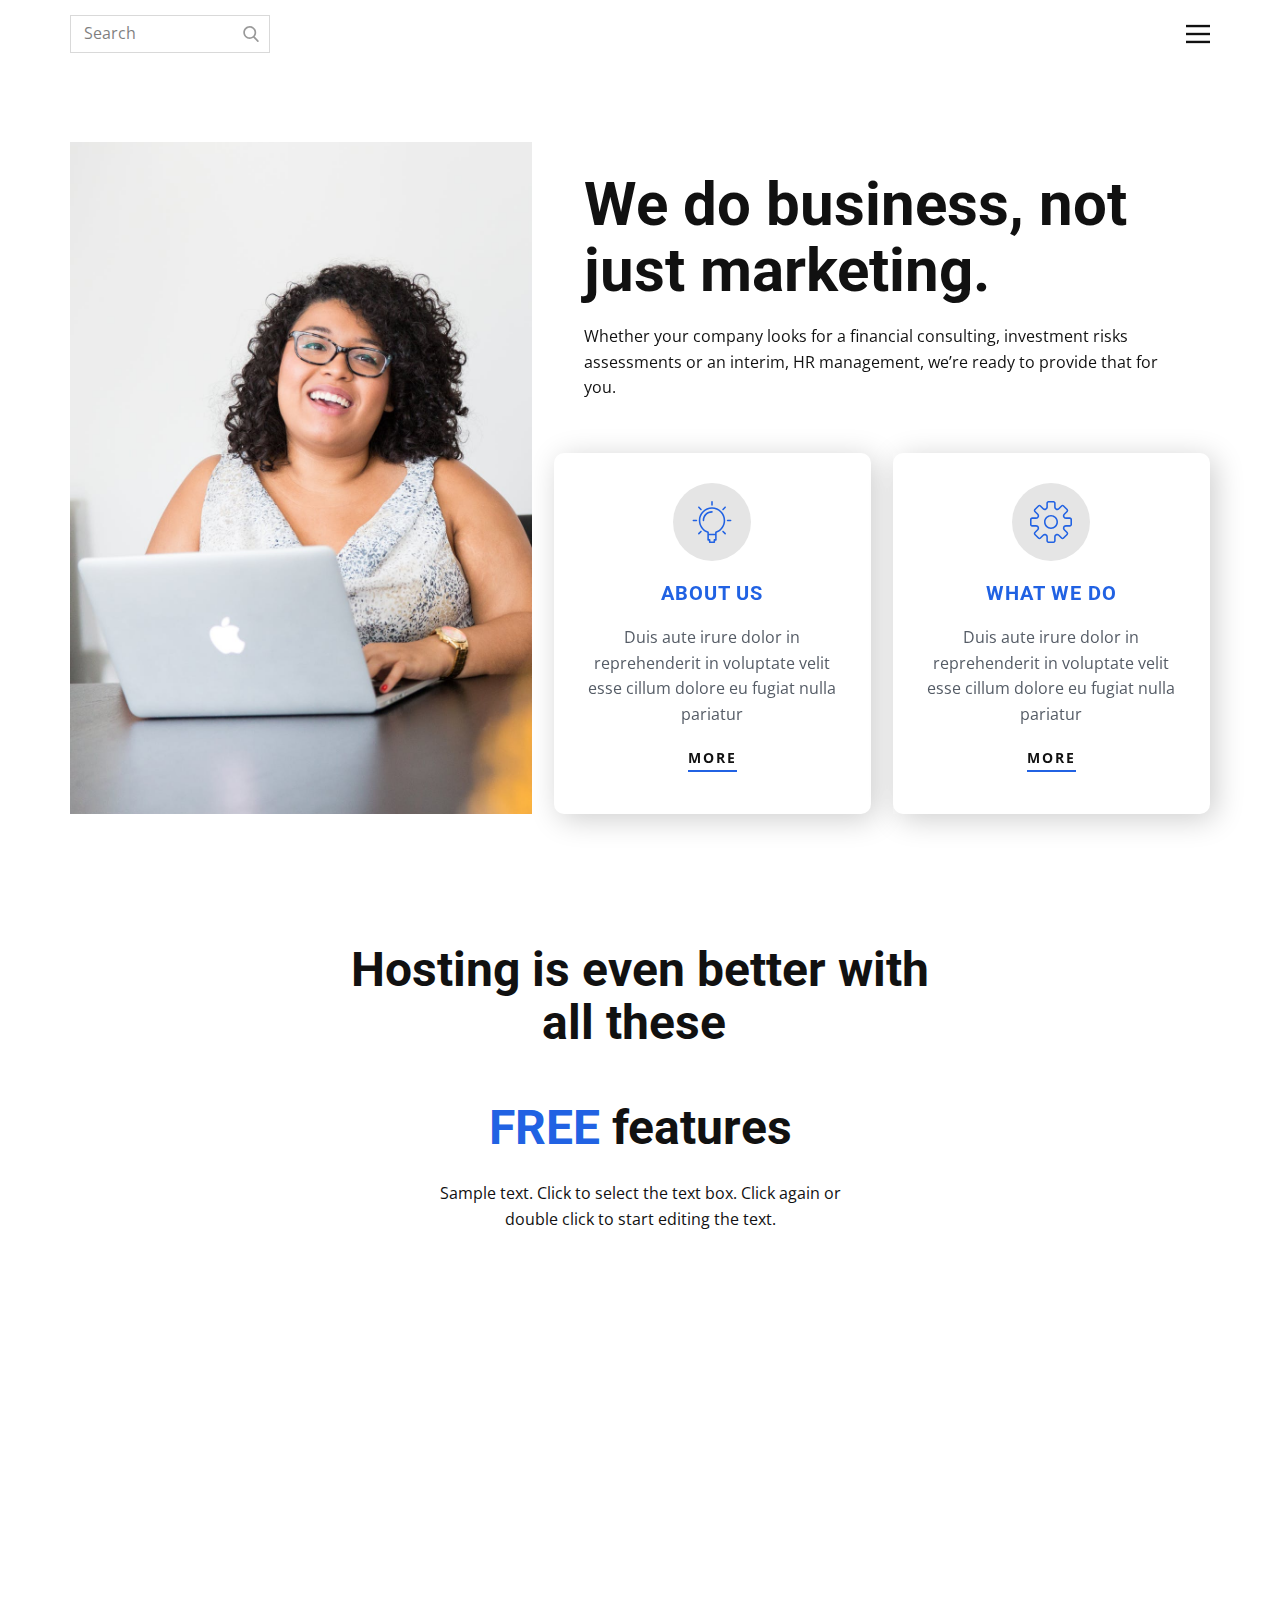
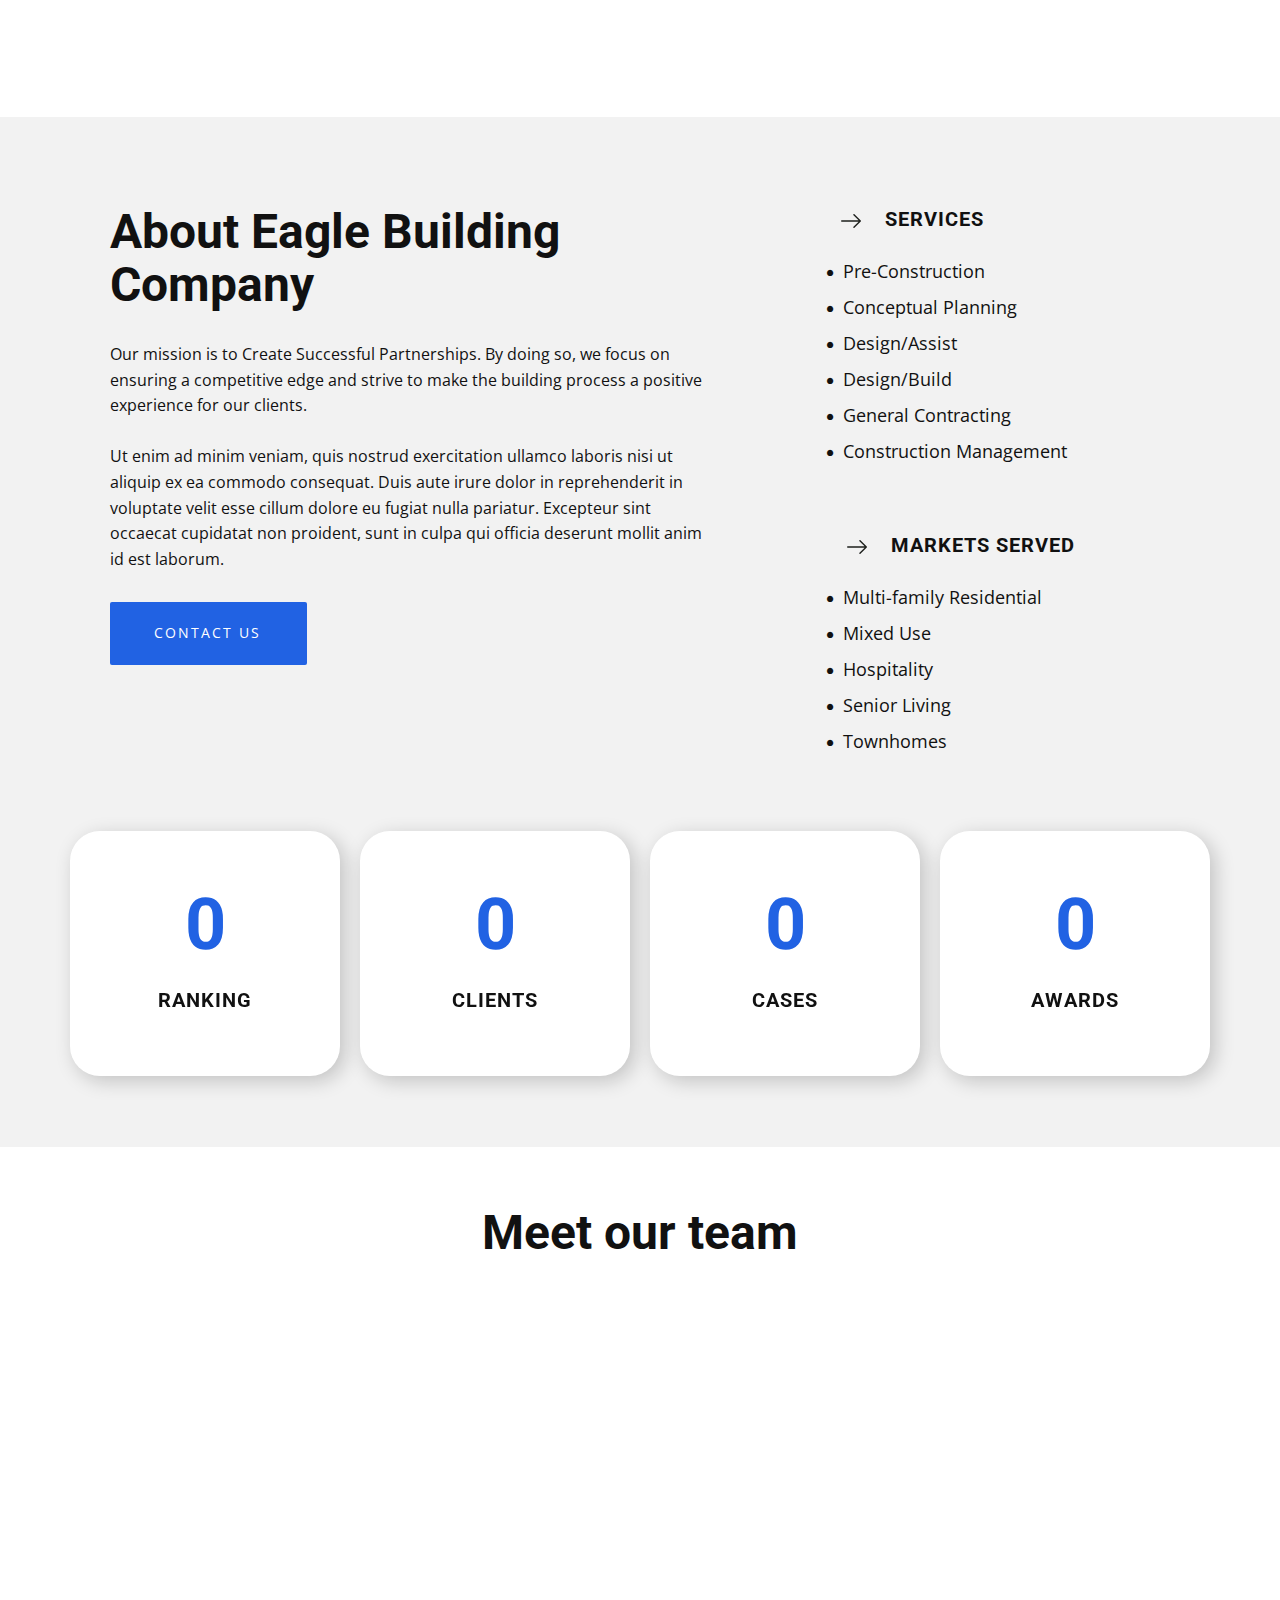
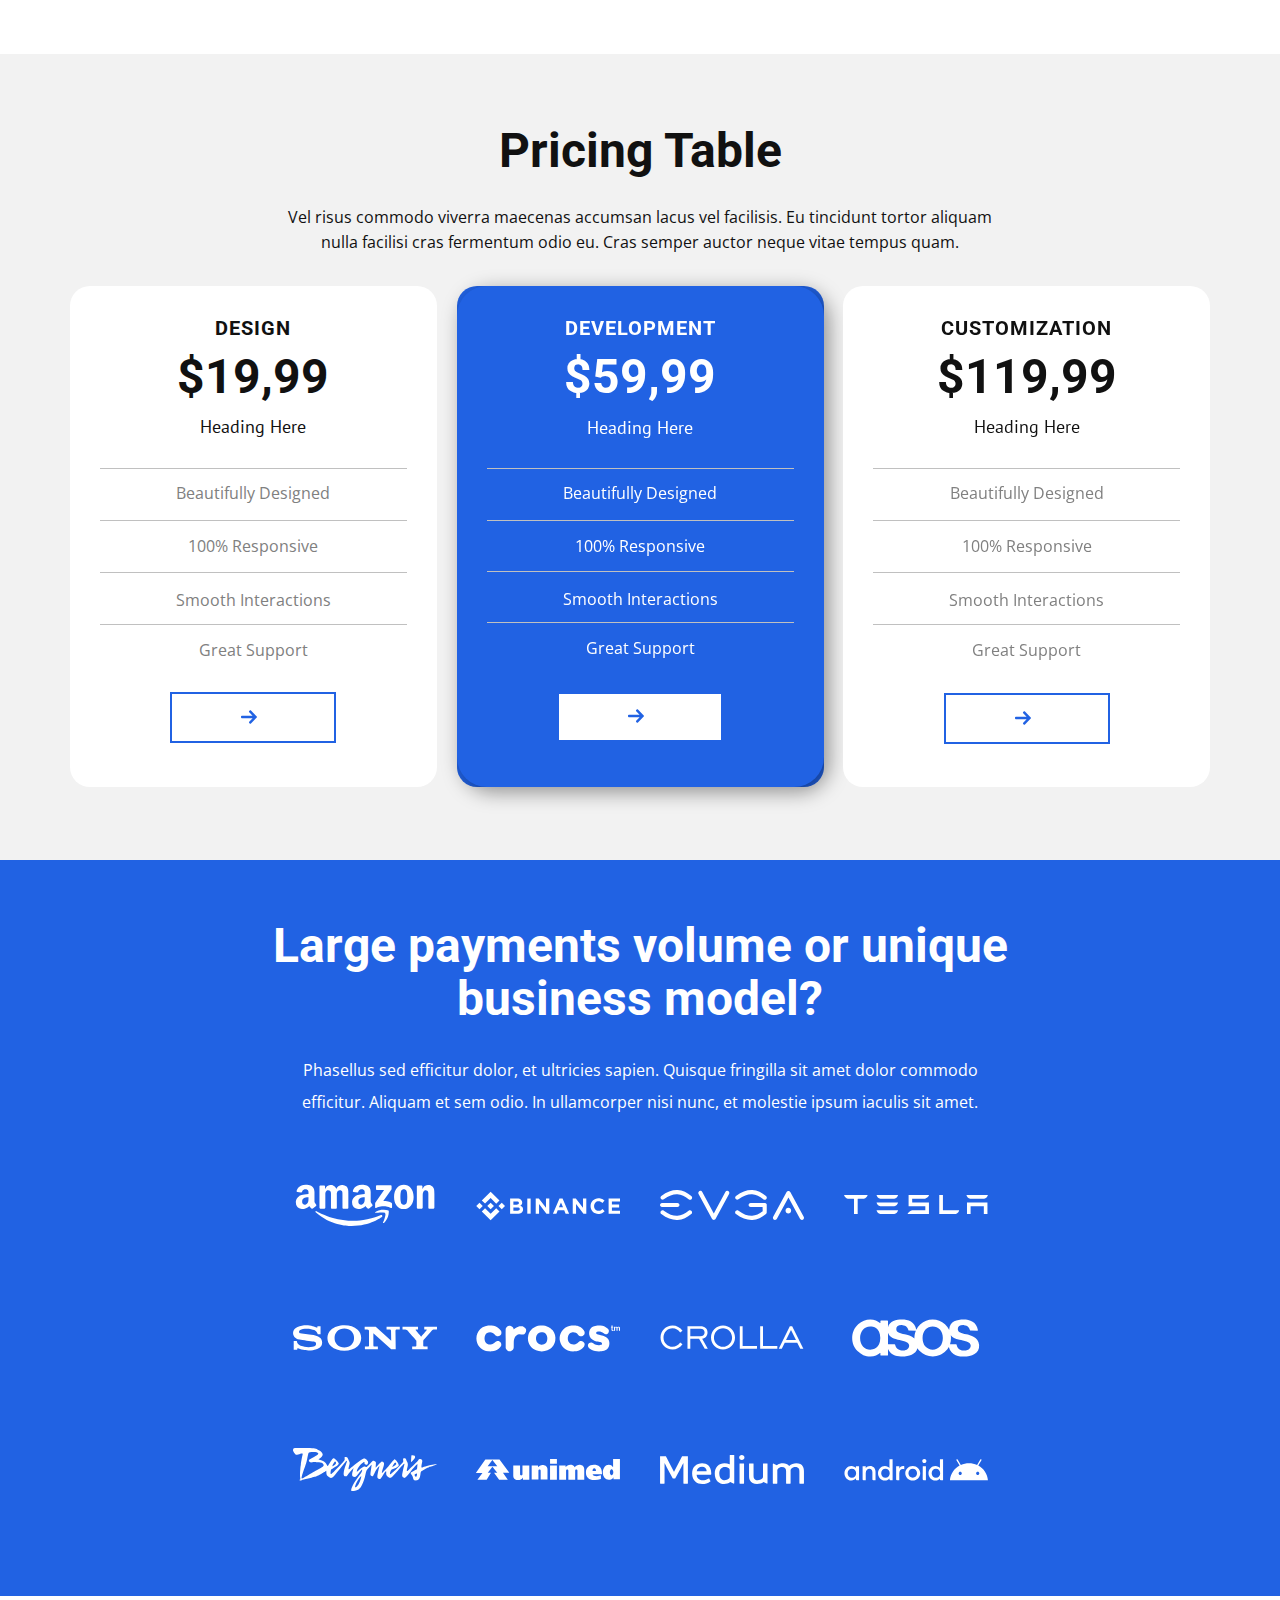
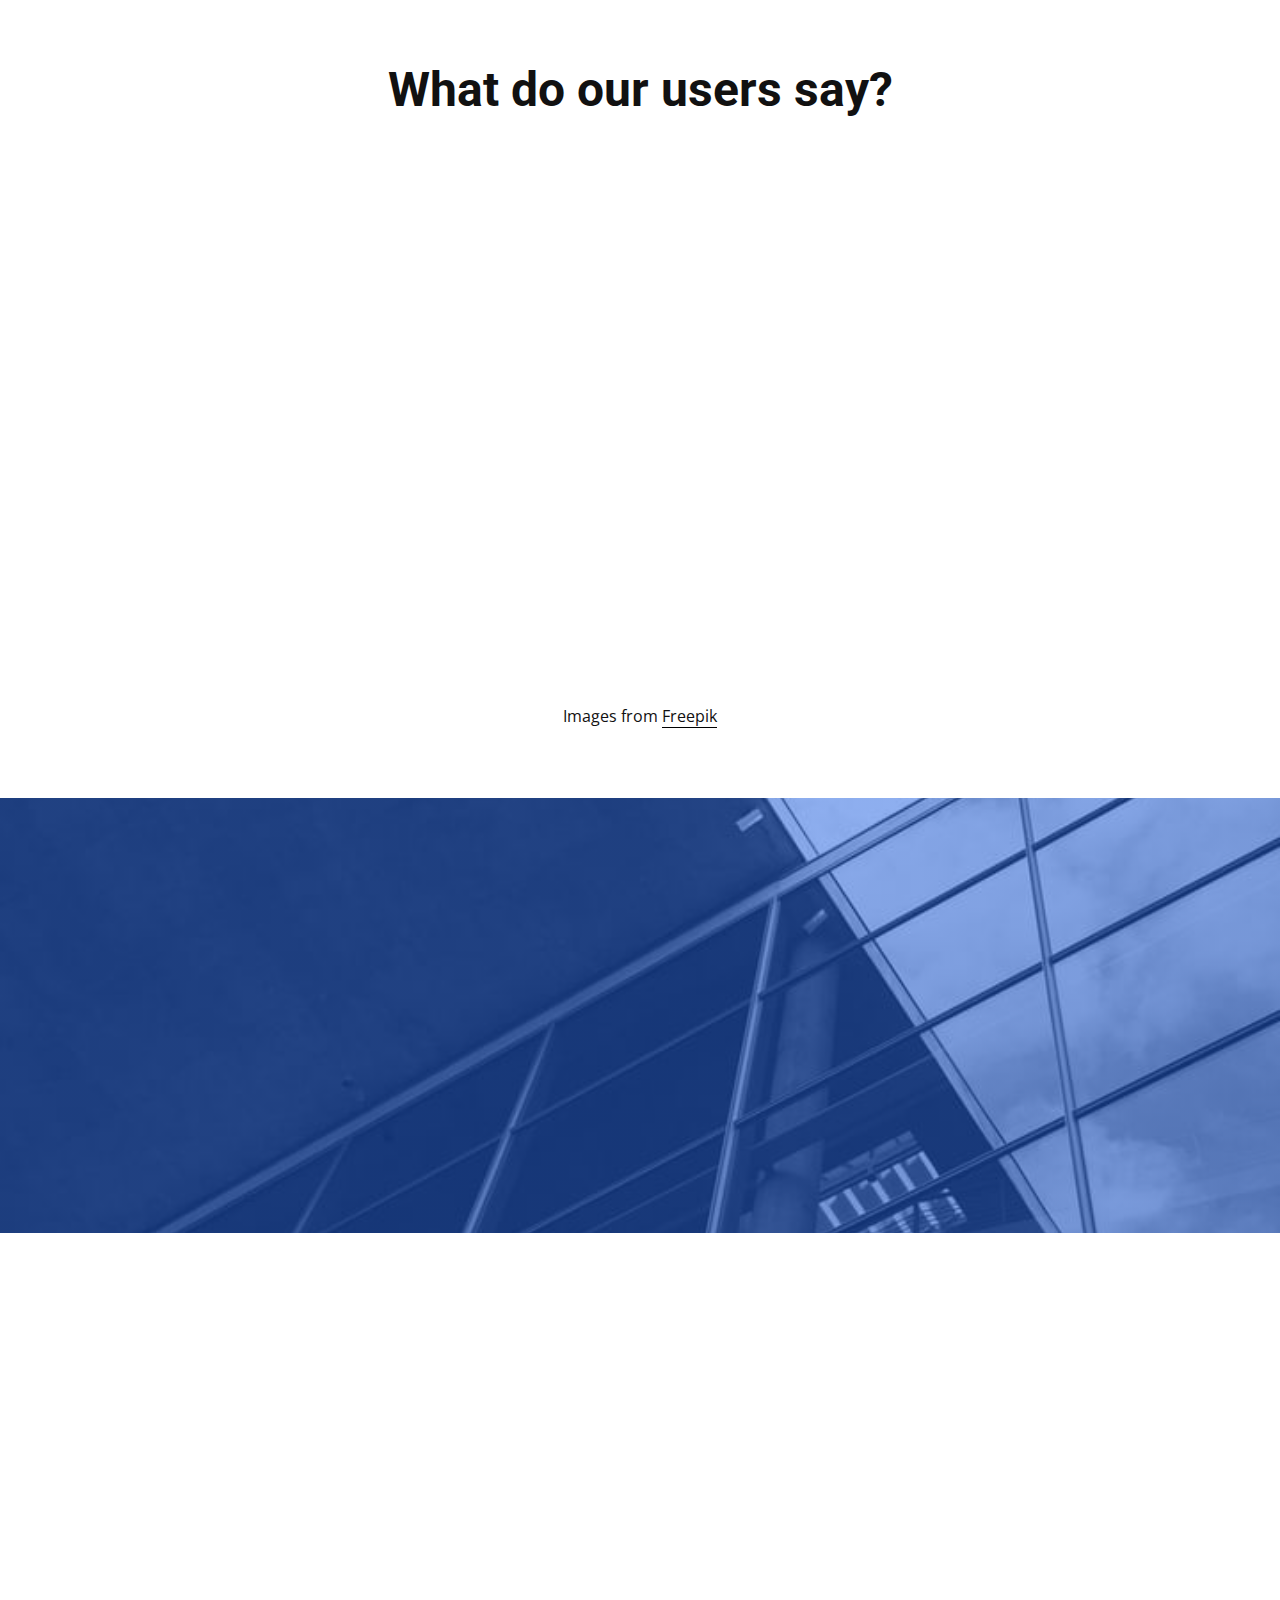
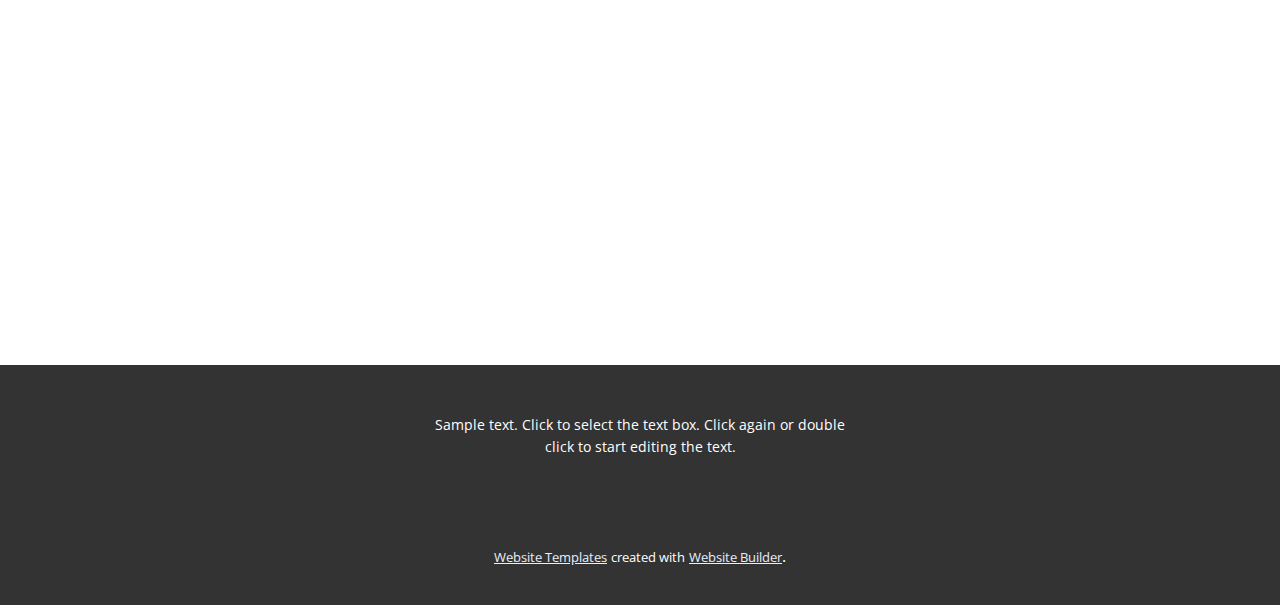
<file: Home-1.html>
<!DOCTYPE html>
<html style="font-size: 16px;" lang="en"><head>
    <meta name="viewport" content="width=device-width, initial-scale=1.0">
    <meta charset="utf-8">
    <meta name="keywords" content="​We do business, not just marketing., Hosting is even better with all these&nbsp;FREE features, ​About Eagle Building Company, 16, 120, 977, 40, Meet our team, Pricing Table, ​Large payments volume or unique business model?, ​What do our users say?, Download it now">
    <meta name="description" content="">
    <title>Home 1</title>
    <link rel="stylesheet" href="nicepage.css" media="screen">
<link rel="stylesheet" href="Home-1.css" media="screen">
    <script class="u-script" type="text/javascript" src="jquery-1.9.1.min.js" defer=""></script>
    <script class="u-script" type="text/javascript" src="nicepage.js" defer=""></script>
    <meta name="generator" content="Nicepage 6.7.8, nicepage.com">
    <meta name="referrer" content="origin">
    <link id="u-theme-google-font" rel="stylesheet" href="https://fonts.googleapis.com/css?family=Roboto:100,100i,300,300i,400,400i,500,500i,700,700i,900,900i|Open+Sans:300,300i,400,400i,500,500i,600,600i,700,700i,800,800i">
    <link id="u-page-google-font" rel="stylesheet" href="https://fonts.googleapis.com/css?family=Roboto:100,100i,300,300i,400,400i,500,500i,700,700i,900,900i|PT+Sans:400,400i,700,700i">
    
    
    
    
    
    
    
    
    
    
    
    <script type="application/ld+json">{
		"@context": "http://schema.org",
		"@type": "Organization",
		"name": ""
}</script>
    <meta name="theme-color" content="#2162e3">
    <meta property="og:title" content="Home 1">
    <meta property="og:type" content="website">
  <meta data-intl-tel-input-cdn-path="intlTelInput/"></head>
  <body data-path-to-root="./" data-include-products="true" class="u-body u-xl-mode" data-lang="en"><header class="u-align-center-xs u-clearfix u-header u-header" id="sec-63c8"><div class="u-clearfix u-sheet u-sheet-1">
        <form action="#" method="get" class="u-border-1 u-border-grey-15 u-expanded-width-xs u-search u-search-right u-search-1">
          <button class="u-search-button" type="submit">
            <span class="u-search-icon u-spacing-10 u-text-grey-40">
              <svg class="u-svg-link" preserveAspectRatio="xMidYMin slice" viewBox="0 0 56.966 56.966" style=""><use xmlns:xlink="http://www.w3.org/1999/xlink" xlink:href="#svg-b04b"></use></svg>
              <svg xmlns="http://www.w3.org/2000/svg" xmlns:xlink="http://www.w3.org/1999/xlink" version="1.1" id="svg-b04b" x="0px" y="0px" viewBox="0 0 56.966 56.966" style="enable-background:new 0 0 56.966 56.966;" xml:space="preserve" class="u-svg-content"><path d="M55.146,51.887L41.588,37.786c3.486-4.144,5.396-9.358,5.396-14.786c0-12.682-10.318-23-23-23s-23,10.318-23,23  s10.318,23,23,23c4.761,0,9.298-1.436,13.177-4.162l13.661,14.208c0.571,0.593,1.339,0.92,2.162,0.92  c0.779,0,1.518-0.297,2.079-0.837C56.255,54.982,56.293,53.08,55.146,51.887z M23.984,6c9.374,0,17,7.626,17,17s-7.626,17-17,17  s-17-7.626-17-17S14.61,6,23.984,6z"></path><g></g><g></g><g></g><g></g><g></g><g></g><g></g><g></g><g></g><g></g><g></g><g></g><g></g><g></g><g></g></svg>
            </span>
          </button>
          <input class="u-search-input" type="search" name="search" value="" placeholder="Search">
        </form>
        <nav class="u-align-left u-menu u-menu-hamburger u-nav-spacing-25 u-offcanvas u-menu-1" data-responsive-from="XL">
          <div class="menu-collapse">
            <a class="u-button-style u-nav-link" href="#" style="padding: 4px 0px; font-size: calc(1em + 8px);">
              <svg class="u-svg-link" preserveAspectRatio="xMidYMin slice" viewBox="0 0 302 302" style=""><use xmlns:xlink="http://www.w3.org/1999/xlink" xlink:href="#svg-7b92"></use></svg>
              <svg xmlns="http://www.w3.org/2000/svg" xmlns:xlink="http://www.w3.org/1999/xlink" version="1.1" id="svg-7b92" x="0px" y="0px" viewBox="0 0 302 302" style="enable-background:new 0 0 302 302;" xml:space="preserve" class="u-svg-content"><g><rect y="36" width="302" height="30"></rect><rect y="236" width="302" height="30"></rect><rect y="136" width="302" height="30"></rect>
</g><g></g><g></g><g></g><g></g><g></g><g></g><g></g><g></g><g></g><g></g><g></g><g></g><g></g><g></g><g></g></svg>
            </a>
          </div>
          <div class="u-custom-menu u-nav-container">
            <ul class="u-nav u-unstyled u-nav-1"><li class="u-nav-item"><a class="u-button-style u-nav-link u-text-active-palette-1-base u-text-hover-palette-2-base" href="#" style="padding: 10px 20px;">Home</a>
</li></ul>
          </div>
          <div class="u-custom-menu u-nav-container-collapse">
            <div class="u-align-center u-black u-container-style u-inner-container-layout u-opacity u-opacity-95 u-sidenav">
              <div class="u-inner-container-layout u-sidenav-overflow">
                <div class="u-menu-close"></div>
                <ul class="u-align-center u-nav u-popupmenu-items u-unstyled u-nav-2"><li class="u-nav-item"><a class="u-button-style u-nav-link" href="#" style="padding: 10px 20px;">Home</a>
</li></ul>
              </div>
            </div>
            <div class="u-black u-menu-overlay u-opacity u-opacity-70"></div>
          </div>
        </nav>
      </div></header>
    <section class="u-clearfix u-expanded-width-xl u-section-1" id="carousel_3024">
      <div class="u-clearfix u-sheet u-sheet-1">
        <div class="u-clearfix u-expanded-width u-gutter-22 u-layout-wrap u-layout-wrap-1">
          <div class="u-gutter-0 u-layout">
            <div class="u-layout-row">
              <div class="u-size-25-sm u-size-25-xl u-size-25-xs u-size-26-lg u-size-60-md">
                <div class="u-layout-col">
                  <div class="u-container-style u-image u-layout-cell u-size-60 u-image-1" data-image-width="1000" data-image-height="1500" data-animation-name="slideIn" data-animation-duration="2000" data-animation-direction="Left">
                    <div class="u-container-layout u-container-layout-1"></div>
                  </div>
                </div>
              </div>
              <div class="u-size-34-lg u-size-35-sm u-size-35-xl u-size-35-xs u-size-60-md">
                <div class="u-layout-col">
                  <div class="u-size-40">
                    <div class="u-layout-row">
                      <div class="u-align-left u-container-style u-layout-cell u-size-60 u-layout-cell-2">
                        <div class="u-container-layout u-container-layout-2">
                          <h2 class="u-text u-text-default u-text-1"> We do business, not just marketing.</h2>
                          <p class="u-text u-text-2"> Whether your company looks for a financial consulting, investment risks assessments or an interim, HR management, we’re ready to provide that for you.</p>
                        </div>
                      </div>
                    </div>
                  </div>
                  <div class="u-size-20">
                    <div class="u-layout-row">
                      <div class="u-align-center u-container-style u-layout-cell u-radius-10 u-size-30 u-white u-layout-cell-3" data-animation-name="zoomIn" data-animation-duration="2000" data-animation-direction="">
                        <div class="u-container-layout u-valign-top u-container-layout-3"><span class="u-grey-10 u-icon u-icon-circle u-text-palette-1-base u-icon-1"><svg class="u-svg-link" preserveAspectRatio="xMidYMin slice" viewBox="0 0 54 54" style=""><use xlink:href="#svg-d23e"></use></svg><svg class="u-svg-content" viewBox="0 0 54 54" x="0px" y="0px" id="svg-d23e" style="enable-background:new 0 0 54 54;"><g><path d="M27,8c-9.374,0-17,7.626-17,17c0,7.112,4.391,13.412,11,15.9V50c0,0.553,0.447,1,1,1h1v2c0,0.553,0.447,1,1,1h6
		c0.553,0,1-0.447,1-1v-2h1c0.553,0,1-0.447,1-1v-9.1c6.609-2.488,11-8.788,11-15.9C44,15.626,36.374,8,27,8z M30,49
		c-0.553,0-1,0.447-1,1v2h-4v-2c0-0.553-0.447-1-1-1h-1v-5h8v5H30z M31.688,39.242C31.277,39.377,31,39.761,31,40.192V42h-8v-1.808
		c0-0.432-0.277-0.815-0.688-0.95C16.145,37.214,12,31.49,12,25c0-8.271,6.729-15,15-15s15,6.729,15,15
		C42,31.49,37.855,37.214,31.688,39.242z"></path><path d="M27,6c0.553,0,1-0.447,1-1V1c0-0.553-0.447-1-1-1s-1,0.447-1,1v4C26,5.553,26.447,6,27,6z"></path><path d="M51,24h-4c-0.553,0-1,0.447-1,1s0.447,1,1,1h4c0.553,0,1-0.447,1-1S51.553,24,51,24z"></path><path d="M7,24H3c-0.553,0-1,0.447-1,1s0.447,1,1,1h4c0.553,0,1-0.447,1-1S7.553,24,7,24z"></path><path d="M43.264,7.322l-2.828,2.828c-0.391,0.391-0.391,1.023,0,1.414c0.195,0.195,0.451,0.293,0.707,0.293
		s0.512-0.098,0.707-0.293l2.828-2.828c0.391-0.391,0.391-1.023,0-1.414S43.654,6.932,43.264,7.322z"></path><path d="M12.15,38.436l-2.828,2.828c-0.391,0.391-0.391,1.023,0,1.414c0.195,0.195,0.451,0.293,0.707,0.293
		s0.512-0.098,0.707-0.293l2.828-2.828c0.391-0.391,0.391-1.023,0-1.414S12.541,38.045,12.15,38.436z"></path><path d="M41.85,38.436c-0.391-0.391-1.023-0.391-1.414,0s-0.391,1.023,0,1.414l2.828,2.828c0.195,0.195,0.451,0.293,0.707,0.293
		s0.512-0.098,0.707-0.293c0.391-0.391,0.391-1.023,0-1.414L41.85,38.436z"></path><path d="M12.15,11.564c0.195,0.195,0.451,0.293,0.707,0.293s0.512-0.098,0.707-0.293c0.391-0.391,0.391-1.023,0-1.414l-2.828-2.828
		c-0.391-0.391-1.023-0.391-1.414,0s-0.391,1.023,0,1.414L12.15,11.564z"></path><path d="M27,13c-6.617,0-12,5.383-12,12c0,0.553,0.447,1,1,1s1-0.447,1-1c0-5.514,4.486-10,10-10c0.553,0,1-0.447,1-1
		S27.553,13,27,13z"></path>
</g></svg></span>
                          <h3 class="u-text u-text-default u-text-palette-1-base u-text-3">About Us</h3>
                          <p class="u-text u-text-palette-5-dark-2 u-text-4">Duis aute irure dolor in reprehenderit in voluptate velit esse cillum dolore eu fugiat nulla pariatur</p>
                          <a href="https://nicepage.com/c/about-us-html-templates" class="u-active-none u-align-center u-border-2 u-border-active-palette-1-light-1 u-border-hover-palette-1-light-1 u-border-no-left u-border-no-right u-border-no-top u-border-palette-1-base u-btn u-button-style u-hover-none u-none u-text-body-color u-btn-1">more</a>
                        </div>
                      </div>
                      <div class="u-align-center u-container-style u-layout-cell u-radius-10 u-size-30 u-white u-layout-cell-4" data-animation-name="zoomIn" data-animation-duration="2000" data-animation-direction="">
                        <div class="u-container-layout u-valign-top u-container-layout-4"><span class="u-grey-10 u-icon u-icon-circle u-text-palette-1-base u-icon-2"><svg class="u-svg-link" preserveAspectRatio="xMidYMin slice" viewBox="0 0 54 54" style=""><use xlink:href="#svg-f5a1"></use></svg><svg class="u-svg-content" viewBox="0 0 54 54" x="0px" y="0px" id="svg-f5a1" style="enable-background:new 0 0 54 54;"><g><path d="M51.22,21h-5.052c-0.812,0-1.481-0.447-1.792-1.197s-0.153-1.54,0.42-2.114l3.572-3.571
		c0.525-0.525,0.814-1.224,0.814-1.966c0-0.743-0.289-1.441-0.814-1.967l-4.553-4.553c-1.05-1.05-2.881-1.052-3.933,0l-3.571,3.571
		c-0.574,0.573-1.366,0.733-2.114,0.421C33.447,9.313,33,8.644,33,7.832V2.78C33,1.247,31.753,0,30.22,0H23.78
		C22.247,0,21,1.247,21,2.78v5.052c0,0.812-0.447,1.481-1.197,1.792c-0.748,0.313-1.54,0.152-2.114-0.421l-3.571-3.571
		c-1.052-1.052-2.883-1.05-3.933,0l-4.553,4.553c-0.525,0.525-0.814,1.224-0.814,1.967c0,0.742,0.289,1.44,0.814,1.966l3.572,3.571
		c0.573,0.574,0.73,1.364,0.42,2.114S8.644,21,7.832,21H2.78C1.247,21,0,22.247,0,23.78v6.439C0,31.753,1.247,33,2.78,33h5.052
		c0.812,0,1.481,0.447,1.792,1.197s0.153,1.54-0.42,2.114l-3.572,3.571c-0.525,0.525-0.814,1.224-0.814,1.966
		c0,0.743,0.289,1.441,0.814,1.967l4.553,4.553c1.051,1.051,2.881,1.053,3.933,0l3.571-3.572c0.574-0.573,1.363-0.731,2.114-0.42
		c0.75,0.311,1.197,0.98,1.197,1.792v5.052c0,1.533,1.247,2.78,2.78,2.78h6.439c1.533,0,2.78-1.247,2.78-2.78v-5.052
		c0-0.812,0.447-1.481,1.197-1.792c0.751-0.312,1.54-0.153,2.114,0.42l3.571,3.572c1.052,1.052,2.883,1.05,3.933,0l4.553-4.553
		c0.525-0.525,0.814-1.224,0.814-1.967c0-0.742-0.289-1.44-0.814-1.966l-3.572-3.571c-0.573-0.574-0.73-1.364-0.42-2.114
		S45.356,33,46.168,33h5.052c1.533,0,2.78-1.247,2.78-2.78V23.78C54,22.247,52.753,21,51.22,21z M52,30.22
		C52,30.65,51.65,31,51.22,31h-5.052c-1.624,0-3.019,0.932-3.64,2.432c-0.622,1.5-0.295,3.146,0.854,4.294l3.572,3.571
		c0.305,0.305,0.305,0.8,0,1.104l-4.553,4.553c-0.304,0.304-0.799,0.306-1.104,0l-3.571-3.572c-1.149-1.149-2.794-1.474-4.294-0.854
		c-1.5,0.621-2.432,2.016-2.432,3.64v5.052C31,51.65,30.65,52,30.22,52H23.78C23.35,52,23,51.65,23,51.22v-5.052
		c0-1.624-0.932-3.019-2.432-3.64c-0.503-0.209-1.021-0.311-1.533-0.311c-1.014,0-1.997,0.4-2.761,1.164l-3.571,3.572
		c-0.306,0.306-0.801,0.304-1.104,0l-4.553-4.553c-0.305-0.305-0.305-0.8,0-1.104l3.572-3.571c1.148-1.148,1.476-2.794,0.854-4.294
		C10.851,31.932,9.456,31,7.832,31H2.78C2.35,31,2,30.65,2,30.22V23.78C2,23.35,2.35,23,2.78,23h5.052
		c1.624,0,3.019-0.932,3.64-2.432c0.622-1.5,0.295-3.146-0.854-4.294l-3.572-3.571c-0.305-0.305-0.305-0.8,0-1.104l4.553-4.553
		c0.304-0.305,0.799-0.305,1.104,0l3.571,3.571c1.147,1.147,2.792,1.476,4.294,0.854C22.068,10.851,23,9.456,23,7.832V2.78
		C23,2.35,23.35,2,23.78,2h6.439C30.65,2,31,2.35,31,2.78v5.052c0,1.624,0.932,3.019,2.432,3.64
		c1.502,0.622,3.146,0.294,4.294-0.854l3.571-3.571c0.306-0.305,0.801-0.305,1.104,0l4.553,4.553c0.305,0.305,0.305,0.8,0,1.104
		l-3.572,3.571c-1.148,1.148-1.476,2.794-0.854,4.294c0.621,1.5,2.016,2.432,3.64,2.432h5.052C51.65,23,52,23.35,52,23.78V30.22z"></path><path d="M27,18c-4.963,0-9,4.037-9,9s4.037,9,9,9s9-4.037,9-9S31.963,18,27,18z M27,34c-3.859,0-7-3.141-7-7s3.141-7,7-7
		s7,3.141,7,7S30.859,34,27,34z"></path>
</g></svg></span>
                          <h3 class="u-text u-text-palette-1-base u-text-5">What We Do</h3>
                          <p class="u-text u-text-palette-5-dark-2 u-text-6">Duis aute irure dolor in reprehenderit in voluptate velit esse cillum dolore eu fugiat nulla pariatur</p>
                          <a href="https://nicepage.com/k/birthday-html-templates" class="u-active-none u-align-center u-border-2 u-border-active-palette-1-light-1 u-border-hover-palette-1-light-1 u-border-no-left u-border-no-right u-border-no-top u-border-palette-1-base u-btn u-button-style u-hover-none u-none u-text-body-color u-btn-2">more</a>
                        </div>
                      </div>
                    </div>
                  </div>
                </div>
              </div>
            </div>
          </div>
        </div>
      </div>
    </section>
    <section class="u-align-center u-clearfix u-section-2" id="carousel_28f3">
      <div class="u-clearfix u-sheet u-sheet-1">
        <h1 class="u-text u-text-1">Hosting is even better with all these&nbsp;<br>
          <br>
          <span class="u-text-palette-1-base">FREE</span> features<br>
        </h1>
        <p class="u-text u-text-2">Sample text. Click to select the text box. Click again or double click to start editing the text.</p>
        <div class="u-expanded-width u-list u-list-1">
          <div class="u-repeater u-repeater-1">
            <div class="u-align-center u-container-style u-custom-item u-list-item u-radius-40 u-repeater-item u-shape-round u-white u-list-item-1" data-animation-name="slideIn" data-animation-duration="2000" data-animation-direction="Left">
              <div class="u-container-layout u-similar-container u-valign-top u-container-layout-1"><span class="u-align-left u-grey-5 u-icon u-icon-rounded u-radius-10 u-text-palette-1-base u-icon-1"><svg class="u-svg-link" preserveAspectRatio="xMidYMin slice" viewBox="0 0 24 24" style=""><use xlink:href="#svg-29d3"></use></svg><svg class="u-svg-content" viewBox="0 0 24 24" id="svg-29d3"><path d="m12 6c-1.228 0-12-.084-12-3s10.772-3 12-3 12 .084 12 3-10.772 3-12 3zm-10.412-3c.732.568 4.245 1.5 10.412 1.5s9.68-.932 10.412-1.5c-.732-.568-4.245-1.5-10.412-1.5s-9.68.932-10.412 1.5zm20.939.116h.01z"></path><path d="m12 12c-1.228 0-12-.084-12-3 0-.414.336-.75.75-.75.385 0 .702.29.745.664.462.553 4.012 1.586 10.505 1.586s10.043-1.033 10.505-1.586c.043-.374.36-.664.745-.664.414 0 .75.336.75.75 0 2.916-10.772 3-12 3zm10.5-3.001c0 .001 0 .001 0 0zm-21 0c0 .001 0 .001 0 0z"></path><path d="m12 18c-1.228 0-12-.084-12-3 0-.414.336-.75.75-.75.385 0 .702.29.745.664.462.553 4.012 1.586 10.505 1.586s10.043-1.033 10.505-1.586c.043-.374.36-.664.745-.664.414 0 .75.336.75.75 0 2.916-10.772 3-12 3zm10.5-3.001c0 .001 0 .001 0 0zm-21 0c0 .001 0 .001 0 0z"></path><path d="m12 24c-1.228 0-12-.084-12-3v-18c0-.414.336-.75.75-.75s.75.336.75.75v17.919c.481.556 4.03 1.581 10.5 1.581s10.019-1.025 10.5-1.581v-17.919c0-.414.336-.75.75-.75s.75.336.75.75v18c0 2.916-10.772 3-12 3z"></path><circle cx="5" cy="14" r="1"></circle><circle cx="5" cy="8" r="1"></circle><circle cx="5" cy="20" r="1"></circle></svg></span>
                <h5 class="u-align-center u-text u-text-3">Unlimited storage</h5>
                <p class="u-align-center u-text u-text-grey-30 u-text-4">Lorem ipsum dolor sit amet, consectetur adipiscing elit nullam nunc justo sagittis suscipit ultrices.</p><span class="u-custom-item u-icon u-icon-circle u-text-palette-1-base u-icon-2"><svg class="u-svg-link" preserveAspectRatio="xMidYMin slice" viewBox="0 0 451.847 451.847" style=""><use xlink:href="#svg-06ea"></use></svg><svg class="u-svg-content" viewBox="0 0 451.847 451.847" x="0px" y="0px" id="svg-06ea" style="enable-background:new 0 0 451.847 451.847;"><g><path d="M225.923,354.706c-8.098,0-16.195-3.092-22.369-9.263L9.27,151.157c-12.359-12.359-12.359-32.397,0-44.751   c12.354-12.354,32.388-12.354,44.748,0l171.905,171.915l171.906-171.909c12.359-12.354,32.391-12.354,44.744,0   c12.365,12.354,12.365,32.392,0,44.751L248.292,345.449C242.115,351.621,234.018,354.706,225.923,354.706z"></path>
</g></svg></span>
              </div>
            </div>
            <div class="u-container-style u-list-item u-palette-1-base u-radius-40 u-repeater-item u-shape-round u-list-item-2" data-animation-name="slideIn" data-animation-duration="2000" data-animation-direction="Up">
              <div class="u-container-layout u-similar-container u-valign-top u-container-layout-2"><span class="u-align-left u-grey-5 u-icon u-icon-rounded u-radius-10 u-text-palette-1-base u-icon-3"><svg class="u-svg-link" preserveAspectRatio="xMidYMin slice" viewBox="0 0 512 512" style=""><use xlink:href="#svg-1de7"></use></svg><svg class="u-svg-content" viewBox="0 0 512 512" id="svg-1de7"><g><path d="m379.261 123.261c-31.287 0-67.526 17.33-110.788 52.979-4.102 3.381-8.272 6.931-12.474 10.618-4.201-3.688-8.372-7.237-12.474-10.618-43.261-35.65-79.5-52.979-110.787-52.979-73.192 0-132.738 59.547-132.738 132.739s59.546 132.738 132.739 132.738c31.287 0 67.526-17.33 110.788-52.979 4.102-3.381 8.272-6.931 12.474-10.618 4.201 3.688 8.372 7.237 12.474 10.618 43.262 35.649 79.501 52.979 110.787 52.979 73.192.001 132.738-59.546 132.738-132.738s-59.546-132.739-132.739-132.739zm0 235.845c-23.795 0-54.729-15.549-91.942-46.215-6.862-5.654-82.138-78.954-88.172-83.909-40.439-33.21-59.913-36.796-66.408-36.796-35.188 0-63.814 28.626-63.814 63.814s28.627 63.814 63.814 63.814c6.542 0 26.162-3.629 66.955-37.245 2.399-1.977 4.834-4.04 7.283-6.147l27.576 28.101c-3.325 2.89-6.624 5.692-9.871 8.368-37.214 30.665-68.148 46.215-91.943 46.215-56.853 0-103.106-46.253-103.106-103.106s46.253-103.107 103.106-103.107c23.795 0 54.729 15.549 91.942 46.216 6.862 5.654 69.644 67.848 69.644 67.848 6.065 5.524 12.114 10.777 17.981 15.612 40.793 33.616 60.414 37.245 66.956 37.245 35.187 0 63.814-28.626 63.814-63.814s-28.627-63.814-63.814-63.814c-6.495 0-25.969 3.585-66.409 36.796-2.577 2.116-5.195 4.33-7.832 6.6l-27.574-28.104c3.325-2.89 6.624-5.692 9.872-8.369 37.214-30.666 68.148-46.216 91.943-46.216 56.853 0 103.106 46.253 103.106 103.107 0 56.853-46.254 103.106-103.107 103.106zm-193.987-103.106c-1.486 1.261-2.962 2.495-4.425 3.7-31.915 26.3-46.685 30.056-48.756 30.475-18.552-.344-33.537-15.543-33.537-34.176s14.985-33.831 33.537-34.176c2.063.418 16.688 4.139 48.247 30.057 1.629 1.34 3.275 2.713 4.934 4.12zm141.452 0c1.659-1.406 3.305-2.781 4.933-4.119 31.56-25.918 46.185-29.639 48.248-30.057 18.552.344 33.536 15.544 33.536 34.176s-14.985 33.831-33.537 34.176c-2.071-.42-16.841-4.176-48.755-30.475-1.463-1.205-2.939-2.44-4.425-3.701z"></path>
</g></svg></span>
                <h5 class="u-align-center u-text u-text-5">Unmetered bandwidth</h5>
                <p class="u-align-center u-text u-text-grey-30 u-text-6">Lorem ipsum dolor sit amet, consectetur adipiscing elit nullam nunc justo sagittis suscipit ultrices.</p><span class="u-custom-item u-icon u-icon-circle u-text-white u-icon-4"><svg class="u-svg-link" preserveAspectRatio="xMidYMin slice" viewBox="0 0 451.847 451.847" style=""><use xlink:href="#svg-06ea"></use></svg><svg class="u-svg-content" viewBox="0 0 451.847 451.847" x="0px" y="0px" id="svg-06ea" style="enable-background:new 0 0 451.847 451.847;"><g><path d="M225.923,354.706c-8.098,0-16.195-3.092-22.369-9.263L9.27,151.157c-12.359-12.359-12.359-32.397,0-44.751   c12.354-12.354,32.388-12.354,44.748,0l171.905,171.915l171.906-171.909c12.359-12.354,32.391-12.354,44.744,0   c12.365,12.354,12.365,32.392,0,44.751L248.292,345.449C242.115,351.621,234.018,354.706,225.923,354.706z"></path>
</g></svg></span>
              </div>
            </div>
            <div class="u-align-center u-container-style u-custom-item u-list-item u-radius-40 u-repeater-item u-shape-round u-white u-list-item-3" data-animation-name="slideIn" data-animation-duration="2000" data-animation-direction="Right">
              <div class="u-container-layout u-similar-container u-valign-top u-container-layout-3"><span class="u-align-left u-grey-5 u-icon u-icon-rounded u-radius-10 u-text-palette-1-base u-icon-5"><svg class="u-svg-link" preserveAspectRatio="xMidYMin slice" viewBox="0 0 512 512" style=""><use xlink:href="#svg-95cd"></use></svg><svg class="u-svg-content" viewBox="0 0 512 512" x="0px" y="0px" id="svg-95cd" style="enable-background:new 0 0 512 512;"><g><g><path d="M473.885,212.673c-7.358-3.803-16.408-0.918-20.211,6.441l-17.455,33.783l-16.803-33.605    C416.876,214.21,411.682,211,406,211s-10.876,3.21-13.416,8.292L376,252.459l-16.584-33.167    c-2.688-5.379-8.318-8.626-14.334-8.264l-0.908,0.056c-6.684,0.41-12.072,5.138-13.626,11.303    c-1.022-4.108-3.757-7.763-7.84-9.804c-7.407-3.703-16.419-0.702-20.124,6.708L286,252.459l-16.583-33.167    C266.875,214.21,261.682,211,256,211s-10.875,3.21-13.417,8.292L226,252.459l-16.583-33.167    c-3.705-7.409-12.716-10.413-20.125-6.708c-4.083,2.041-6.818,5.696-7.84,9.803c-1.553-6.165-6.942-10.894-13.626-11.304    l-0.908-0.056c-6.004-0.37-11.645,2.885-14.334,8.264L136,252.459l-16.583-33.167c-5.461-10.895-21.253-11.161-26.833,0    l-16.803,33.606l-17.455-33.782c-3.802-7.36-12.851-10.243-20.211-6.441c-7.36,3.803-10.244,12.852-6.441,20.212l31,60    c5.627,10.892,21.255,10.798,26.743-0.177L106,259.541l16.584,33.167c5.524,11.047,21.322,11.022,26.833,0l27.949-55.9    c1.966-1.911,3.411-4.364,4.097-7.135c0.261,1.029,0.627,2.046,1.121,3.035l30,60c5.524,11.047,21.322,11.022,26.833,0    L256,259.541l16.583,33.167c5.524,11.047,21.323,11.023,26.833,0l30-60.001c0.494-0.988,0.86-2.005,1.121-3.034    c0.686,2.772,2.131,5.226,4.098,7.137l27.949,55.898c5.522,11.047,21.323,11.022,26.832,0L406,259.541l16.584,33.167    c5.481,10.965,21.11,11.078,26.742,0.177l31-60.001C484.129,225.524,481.245,216.475,473.885,212.673z"></path>
</g>
</g><g><g><path d="M493.032,159.329C454.912,66.291,362.617,0,256,0C149.356,0,57.078,66.314,18.969,159.328C7.501,167.492,0,180.882,0,196    v120c0,15.118,7.501,28.508,18.969,36.672C57.087,445.707,149.381,512,256,512c106.644,0,198.921-66.314,237.032-159.329    C504.499,344.507,512,331.117,512,316V196C512,180.883,504.499,167.493,493.032,159.329z M456.045,151h-76.687    c-9.533-40.845-24.413-76.012-43.344-102.258c-1.323-1.833-2.662-3.611-4.015-5.345C384.608,62.44,429.425,100.687,456.045,151z     M271,32.512C312.045,46.293,337.711,108.43,348.486,151H271V32.512z M241,32.512V151h-77.487    c8.616-34.039,21.198-63.073,36.804-84.708C209.693,53.294,223.639,38.341,241,32.512z M180.001,43.397    c-1.353,1.734-2.692,3.511-4.015,5.345C157.055,74.988,142.174,110.155,132.642,151H55.955    C82.575,100.687,127.391,62.44,180.001,43.397z M55.955,361h76.687c8.73,37.405,23.727,77.315,47.359,107.603    C127.391,449.56,82.575,411.313,55.955,361z M241,479.488C199.955,465.707,174.288,403.57,163.513,361H241V479.488z M271,479.488    V360.8h77.487C337.695,403.433,311.958,465.736,271,479.488z M331.999,468.603c23.629-30.284,38.628-70.39,47.359-107.803h76.687    C429.425,411.113,384.609,449.56,331.999,468.603z M482,316c0,8.271-6.729,15-15,15c-9.517,0-411.12,0-422,0    c-8.271,0-15-6.729-15-15V196c0-8.271,6.729-15,15-15c11.435,0,411.732,0,422,0c8.271,0,15,6.729,15,15V316z"></path>
</g>
</g></svg></span>
                <h5 class="u-align-center u-text u-text-7">Domain registration</h5>
                <p class="u-align-center u-text u-text-grey-30 u-text-8">Lorem ipsum dolor sit amet, consectetur adipiscing elit nullam nunc justo sagittis suscipit ultrices.</p><span class="u-custom-item u-icon u-icon-circle u-text-palette-1-base u-icon-6"><svg class="u-svg-link" preserveAspectRatio="xMidYMin slice" viewBox="0 0 451.847 451.847" style=""><use xlink:href="#svg-06ea"></use></svg><svg class="u-svg-content" viewBox="0 0 451.847 451.847" x="0px" y="0px" id="svg-06ea" style="enable-background:new 0 0 451.847 451.847;"><g><path d="M225.923,354.706c-8.098,0-16.195-3.092-22.369-9.263L9.27,151.157c-12.359-12.359-12.359-32.397,0-44.751   c12.354-12.354,32.388-12.354,44.748,0l171.905,171.915l171.906-171.909c12.359-12.354,32.391-12.354,44.744,0   c12.365,12.354,12.365,32.392,0,44.751L248.292,345.449C242.115,351.621,234.018,354.706,225.923,354.706z"></path>
</g></svg></span>
              </div>
            </div>
          </div>
        </div>
      </div>
    </section>
    <section class="u-align-center u-clearfix u-grey-5 u-section-3" id="carousel_d200">
      <div class="u-clearfix u-sheet u-valign-middle-xl u-sheet-1">
        <div class="u-list u-list-1">
          <div class="u-repeater u-repeater-1">
            <div class="u-align-left u-container-style u-list-item u-repeater-item u-shape-rectangle">
              <div class="u-container-layout u-similar-container u-container-layout-1">
                <h4 class="u-text u-text-default u-text-1"><span class="u-icon u-icon-1"><svg class="u-svg-content" viewBox="0 0 31.49 31.49" x="0px" y="0px" style="width: 1em; height: 1em;"><path style="fill:currentColor;" d="M21.205,5.007c-0.429-0.444-1.143-0.444-1.587,0c-0.429,0.429-0.429,1.143,0,1.571l8.047,8.047H1.111  C0.492,14.626,0,15.118,0,15.737c0,0.619,0.492,1.127,1.111,1.127h26.554l-8.047,8.032c-0.429,0.444-0.429,1.159,0,1.587  c0.444,0.444,1.159,0.444,1.587,0l9.952-9.952c0.444-0.429,0.444-1.143,0-1.571L21.205,5.007z"></path></svg></span>&nbsp;Services
                </h4>
                <ul class="u-custom-list u-text u-text-default u-text-2">
                  <li>
                    <div class="u-list-icon">
                      <div xmlns="http://www.w3.org/2000/svg" xmlns:xlink="http://www.w3.org/1999/xlink" version="1.1" xml:space="preserve" class="u-svg-content">●</div>
                    </div> Pre-Construction 
                  </li>
                  <li>
                    <div class="u-list-icon">
                      <div xmlns="http://www.w3.org/2000/svg" xmlns:xlink="http://www.w3.org/1999/xlink" version="1.1" xml:space="preserve" class="u-svg-content">●</div>
                    </div>Conceptual Planning 
                  </li>
                  <li>
                    <div class="u-list-icon">
                      <div xmlns="http://www.w3.org/2000/svg" xmlns:xlink="http://www.w3.org/1999/xlink" version="1.1" xml:space="preserve" class="u-svg-content">●</div>
                    </div>Design/Assist 
                  </li>
                  <li>
                    <div class="u-list-icon">
                      <div xmlns="http://www.w3.org/2000/svg" xmlns:xlink="http://www.w3.org/1999/xlink" version="1.1" xml:space="preserve" class="u-svg-content">●</div>
                    </div>Design/Build 
                  </li>
                  <li>
                    <div class="u-list-icon">
                      <div xmlns="http://www.w3.org/2000/svg" xmlns:xlink="http://www.w3.org/1999/xlink" version="1.1" xml:space="preserve" class="u-svg-content">●</div>
                    </div>General Contracting 
                  </li>
                  <li>
                    <div class="u-list-icon">
                      <div xmlns="http://www.w3.org/2000/svg" xmlns:xlink="http://www.w3.org/1999/xlink" version="1.1" xml:space="preserve" class="u-svg-content">●</div>
                    </div>Construction Management
                  </li>
                </ul>
              </div>
            </div>
            <div class="u-align-left u-container-style u-list-item u-repeater-item u-shape-rectangle u-list-item-2">
              <div class="u-container-layout u-similar-container u-container-layout-2">
                <h4 class="u-text u-text-default u-text-3"> &nbsp;<span class="u-icon u-icon-2"><svg class="u-svg-content" viewBox="0 0 31.49 31.49" x="0px" y="0px" style="width: 1em; height: 1em;"><path style="fill:currentColor;" d="M21.205,5.007c-0.429-0.444-1.143-0.444-1.587,0c-0.429,0.429-0.429,1.143,0,1.571l8.047,8.047H1.111  C0.492,14.626,0,15.118,0,15.737c0,0.619,0.492,1.127,1.111,1.127h26.554l-8.047,8.032c-0.429,0.444-0.429,1.159,0,1.587  c0.444,0.444,1.159,0.444,1.587,0l9.952-9.952c0.444-0.429,0.444-1.143,0-1.571L21.205,5.007z"></path></svg></span>&nbsp;Markets Served
                </h4>
                <ul class="u-custom-list u-text u-text-default u-text-4">
                  <li>
                    <div class="u-list-icon">
                      <div xmlns="http://www.w3.org/2000/svg" xmlns:xlink="http://www.w3.org/1999/xlink" version="1.1" xml:space="preserve" class="u-svg-content">●</div>
                    </div> Multi-family Residential 
                  </li>
                  <li>
                    <div class="u-list-icon">
                      <div xmlns="http://www.w3.org/2000/svg" xmlns:xlink="http://www.w3.org/1999/xlink" version="1.1" xml:space="preserve" class="u-svg-content">●</div>
                    </div>Mixed Use 
                  </li>
                  <li>
                    <div class="u-list-icon">
                      <div xmlns="http://www.w3.org/2000/svg" xmlns:xlink="http://www.w3.org/1999/xlink" version="1.1" xml:space="preserve" class="u-svg-content">●</div>
                    </div>Hospitality 
                  </li>
                  <li>
                    <div class="u-list-icon">
                      <div xmlns="http://www.w3.org/2000/svg" xmlns:xlink="http://www.w3.org/1999/xlink" version="1.1" xml:space="preserve" class="u-svg-content">●</div>
                    </div>Senior Living 
                  </li>
                  <li>
                    <div class="u-list-icon">
                      <div xmlns="http://www.w3.org/2000/svg" xmlns:xlink="http://www.w3.org/1999/xlink" version="1.1" xml:space="preserve" class="u-svg-content">●</div>
                    </div>Townhomes
                  </li>
                </ul>
              </div>
            </div>
          </div>
        </div>
        <div class="u-align-left u-container-style u-expanded-width-md u-expanded-width-sm u-expanded-width-xs u-group u-shape-rectangle u-group-1">
          <div class="u-container-layout u-valign-top u-container-layout-3">
            <h2 class="u-text u-text-body-color u-text-5"> About Eagle Building Company</h2>
            <p class="u-text u-text-6"> Our mission is to Create Successful Partnerships. By doing so, we focus on ensuring a competitive edge and strive to make the building process a positive experience for our clients.<br>
              <br>Ut enim ad minim veniam, quis nostrud exercitation ullamco laboris nisi ut aliquip ex ea commodo consequat. Duis aute irure dolor in reprehenderit in voluptate velit esse cillum dolore eu fugiat nulla pariatur. Excepteur sint occaecat cupidatat non proident, sunt in culpa qui officia deserunt mollit anim id est laborum.<br>
            </p>
            <a href="https://nicepage.one" class="u-active-black u-align-left u-border-none u-btn u-btn-round u-button-style u-hover-black u-palette-1-base u-radius-2 u-text-active-white u-text-hover-white u-btn-1">contact us</a>
          </div>
        </div>
        <div class="u-expanded-width u-list u-list-2">
          <div class="u-repeater u-repeater-2">
            <div class="u-align-center u-container-style u-list-item u-radius-30 u-repeater-item u-shape-round u-white u-list-item-3" data-animation-name="zoomIn" data-animation-duration="2000" data-animation-direction="">
              <div class="u-container-layout u-similar-container u-container-layout-4">
                <h2 class="u-align-center u-text u-text-default u-text-palette-1-base u-text-7" data-animation-name="counter" data-animation-event="scroll" data-animation-duration="3000">16</h2>
                <p class="u-custom-font u-heading-font u-text u-text-default u-text-8">RANKING</p>
              </div>
            </div>
            <div class="u-align-center u-container-style u-list-item u-radius-30 u-repeater-item u-shape-round u-white u-list-item-4" data-animation-name="zoomIn" data-animation-duration="2000" data-animation-direction="">
              <div class="u-container-layout u-similar-container u-container-layout-5">
                <h2 class="u-align-center u-text u-text-default u-text-palette-1-base u-text-9" data-animation-name="counter" data-animation-event="scroll" data-animation-duration="3000">120</h2>
                <p class="u-custom-font u-heading-font u-text u-text-default u-text-10">Clients</p>
              </div>
            </div>
            <div class="u-align-center u-container-style u-list-item u-radius-30 u-repeater-item u-shape-round u-white u-list-item-5" data-animation-name="zoomIn" data-animation-duration="2000" data-animation-direction="">
              <div class="u-container-layout u-similar-container u-container-layout-6">
                <h2 class="u-align-center u-text u-text-default u-text-palette-1-base u-text-11" data-animation-name="counter" data-animation-event="scroll" data-animation-duration="3000">977</h2>
                <p class="u-custom-font u-heading-font u-text u-text-default u-text-12">Cases</p>
              </div>
            </div>
            <div class="u-align-center u-container-style u-list-item u-radius-30 u-repeater-item u-shape-round u-white u-list-item-6" data-animation-name="zoomIn" data-animation-duration="2000" data-animation-direction="">
              <div class="u-container-layout u-similar-container u-container-layout-7">
                <h2 class="u-align-center u-text u-text-default u-text-palette-1-base u-text-13" data-animation-name="counter" data-animation-event="scroll" data-animation-duration="3000">40</h2>
                <p class="u-custom-font u-heading-font u-text u-text-default u-text-14">awards</p>
              </div>
            </div>
          </div>
        </div>
      </div>
    </section>
    <section class="u-align-center u-clearfix u-section-4" id="carousel_1739">
      <div class="u-clearfix u-sheet u-sheet-1">
        <h2 class="u-text u-text-default u-text-1">Meet our team</h2>
        <div class="u-expanded-width u-list u-list-1">
          <div class="u-repeater u-repeater-1">
            <div class="u-align-left u-container-style u-custom-item u-list-item u-radius-50 u-repeater-item u-shape-round u-white u-list-item-1" data-animation-name="slideIn" data-animation-duration="2000" data-animation-direction="Left">
              <div class="u-container-layout u-similar-container u-valign-top u-container-layout-1">
                <div alt="" class="u-image u-image-circle u-image-1" data-image-width="500" data-image-height="750"></div>
                <p class="u-text u-text-grey-30 u-text-2">creative leader</p>
                <h3 class="u-text u-text-palette-1-base u-text-3">paul Brown</h3>
                <p class="u-text u-text-4">Glavi amet ritnisl libero molestie ante ut fringilla purus eros quis glavrid from dolor amet iquam lorem bibendum</p>
                <div class="u-social-icons u-spacing-30 u-social-icons-1">
                  <a class="u-social-url" title="facebook" target="_blank" href="https://facebook.com/name"><span class="u-icon u-icon-circle u-social-facebook u-social-icon u-text-palette-1-base u-icon-1"><svg class="u-svg-link" preserveAspectRatio="xMidYMin slice" viewBox="0 0 112 112" style=""><use xlink:href="#svg-32aa"></use></svg><svg class="u-svg-content" viewBox="0 0 112 112" x="0" y="0" id="svg-32aa"><circle fill="currentColor" cx="56.1" cy="56.1" r="55"></circle><path fill="#FFFFFF" d="M73.5,31.6h-9.1c-1.4,0-3.6,0.8-3.6,3.9v8.5h12.6L72,58.3H60.8v40.8H43.9V58.3h-8V43.9h8v-9.2
c0-6.7,3.1-17,17-17h12.5v13.9H73.5z"></path></svg></span>
                  </a>
                  <a class="u-social-url" title="twitter" target="_blank" href="https://twitter.com/name"><span class="u-icon u-icon-circle u-social-icon u-social-twitter u-text-palette-1-base u-icon-2"><svg class="u-svg-link" preserveAspectRatio="xMidYMin slice" viewBox="0 0 112 112" style=""><use xlink:href="#svg-00b0"></use></svg><svg class="u-svg-content" viewBox="0 0 112 112" x="0" y="0" id="svg-00b0"><circle fill="currentColor" class="st0" cx="56.1" cy="56.1" r="55"></circle><path fill="#FFFFFF" d="M83.8,47.3c0,0.6,0,1.2,0,1.7c0,17.7-13.5,38.2-38.2,38.2C38,87.2,31,85,25,81.2c1,0.1,2.1,0.2,3.2,0.2
c6.3,0,12.1-2.1,16.7-5.7c-5.9-0.1-10.8-4-12.5-9.3c0.8,0.2,1.7,0.2,2.5,0.2c1.2,0,2.4-0.2,3.5-0.5c-6.1-1.2-10.8-6.7-10.8-13.1
c0-0.1,0-0.1,0-0.2c1.8,1,3.9,1.6,6.1,1.7c-3.6-2.4-6-6.5-6-11.2c0-2.5,0.7-4.8,1.8-6.7c6.6,8.1,16.5,13.5,27.6,14
c-0.2-1-0.3-2-0.3-3.1c0-7.4,6-13.4,13.4-13.4c3.9,0,7.3,1.6,9.8,4.2c3.1-0.6,5.9-1.7,8.5-3.3c-1,3.1-3.1,5.8-5.9,7.4
c2.7-0.3,5.3-1,7.7-2.1C88.7,43,86.4,45.4,83.8,47.3z"></path></svg></span>
                  </a>
                  <a class="u-social-url" title="instagram" target="_blank" href="https://instagram.com/name"><span class="u-icon u-icon-circle u-social-icon u-social-instagram u-text-palette-1-base u-icon-3"><svg class="u-svg-link" preserveAspectRatio="xMidYMin slice" viewBox="0 0 512 512" style=""><use xlink:href="#svg-3566"></use></svg><svg class="u-svg-content" viewBox="0 0 512 512" id="svg-3566"><path d="m305 256c0 27.0625-21.9375 49-49 49s-49-21.9375-49-49 21.9375-49 49-49 49 21.9375 49 49zm0 0"></path><path d="m370.59375 169.304688c-2.355469-6.382813-6.113281-12.160157-10.996094-16.902344-4.742187-4.882813-10.515625-8.640625-16.902344-10.996094-5.179687-2.011719-12.960937-4.40625-27.292968-5.058594-15.503906-.707031-20.152344-.859375-59.402344-.859375-39.253906 0-43.902344.148438-59.402344.855469-14.332031.65625-22.117187 3.050781-27.292968 5.0625-6.386719 2.355469-12.164063 6.113281-16.902344 10.996094-4.882813 4.742187-8.640625 10.515625-11 16.902344-2.011719 5.179687-4.40625 12.964843-5.058594 27.296874-.707031 15.5-.859375 20.148438-.859375 59.402344 0 39.25.152344 43.898438.859375 59.402344.652344 14.332031 3.046875 22.113281 5.058594 27.292969 2.359375 6.386719 6.113281 12.160156 10.996094 16.902343 4.742187 4.882813 10.515624 8.640626 16.902343 10.996094 5.179688 2.015625 12.964844 4.410156 27.296875 5.0625 15.5.707032 20.144532.855469 59.398438.855469 39.257812 0 43.90625-.148437 59.402344-.855469 14.332031-.652344 22.117187-3.046875 27.296874-5.0625 12.820313-4.945312 22.953126-15.078125 27.898438-27.898437 2.011719-5.179688 4.40625-12.960938 5.0625-27.292969.707031-15.503906.855469-20.152344.855469-59.402344 0-39.253906-.148438-43.902344-.855469-59.402344-.652344-14.332031-3.046875-22.117187-5.0625-27.296874zm-114.59375 162.179687c-41.691406 0-75.488281-33.792969-75.488281-75.484375s33.796875-75.484375 75.488281-75.484375c41.6875 0 75.484375 33.792969 75.484375 75.484375s-33.796875 75.484375-75.484375 75.484375zm78.46875-136.3125c-9.742188 0-17.640625-7.898437-17.640625-17.640625s7.898437-17.640625 17.640625-17.640625 17.640625 7.898437 17.640625 17.640625c-.003906 9.742188-7.898437 17.640625-17.640625 17.640625zm0 0"></path><path d="m256 0c-141.363281 0-256 114.636719-256 256s114.636719 256 256 256 256-114.636719 256-256-114.636719-256-256-256zm146.113281 316.605469c-.710937 15.648437-3.199219 26.332031-6.832031 35.683593-7.636719 19.746094-23.246094 35.355469-42.992188 42.992188-9.347656 3.632812-20.035156 6.117188-35.679687 6.832031-15.675781.714844-20.683594.886719-60.605469.886719-39.925781 0-44.929687-.171875-60.609375-.886719-15.644531-.714843-26.332031-3.199219-35.679687-6.832031-9.8125-3.691406-18.695313-9.476562-26.039063-16.957031-7.476562-7.339844-13.261719-16.226563-16.953125-26.035157-3.632812-9.347656-6.121094-20.035156-6.832031-35.679687-.722656-15.679687-.890625-20.6875-.890625-60.609375s.167969-44.929688.886719-60.605469c.710937-15.648437 3.195312-26.332031 6.828125-35.683593 3.691406-9.808594 9.480468-18.695313 16.960937-26.035157 7.339844-7.480469 16.226563-13.265625 26.035157-16.957031 9.351562-3.632812 20.035156-6.117188 35.683593-6.832031 15.675781-.714844 20.683594-.886719 60.605469-.886719s44.929688.171875 60.605469.890625c15.648437.710937 26.332031 3.195313 35.683593 6.824219 9.808594 3.691406 18.695313 9.480468 26.039063 16.960937 7.476563 7.34375 13.265625 16.226563 16.953125 26.035157 3.636719 9.351562 6.121094 20.035156 6.835938 35.683593.714843 15.675781.882812 20.683594.882812 60.605469s-.167969 44.929688-.886719 60.605469zm0 0"></path></svg></span>
                  </a>
                </div>
              </div>
            </div>
            <div class="u-align-left u-container-style u-custom-item u-list-item u-repeater-item u-shape-rectangle" data-animation-name="slideIn" data-animation-duration="2000" data-animation-direction="Right">
              <div class="u-container-layout u-similar-container u-valign-top u-container-layout-2">
                <div alt="" class="u-image u-image-circle u-image-2" data-image-width="1000" data-image-height="1500"></div>
                <p class="u-text u-text-grey-30 u-text-5">creative leader</p>
                <h3 class="u-text u-text-palette-1-base u-text-6">mike Richmond</h3>
                <p class="u-text u-text-7">Glavi amet ritnisl libero molestie ante ut fringilla purus eros quis glavrid from dolor amet iquam lorem bibendum</p>
                <div class="u-social-icons u-spacing-30 u-social-icons-2">
                  <a class="u-social-url" title="facebook" target="_blank" href="https://facebook.com/name"><span class="u-icon u-icon-circle u-social-facebook u-social-icon u-text-palette-1-base u-icon-4"><svg class="u-svg-link" preserveAspectRatio="xMidYMin slice" viewBox="0 0 112 112" style=""><use xlink:href="#svg-32aa"></use></svg><svg class="u-svg-content" viewBox="0 0 112 112" x="0" y="0" id="svg-32aa"><circle fill="currentColor" cx="56.1" cy="56.1" r="55"></circle><path fill="#FFFFFF" d="M73.5,31.6h-9.1c-1.4,0-3.6,0.8-3.6,3.9v8.5h12.6L72,58.3H60.8v40.8H43.9V58.3h-8V43.9h8v-9.2
c0-6.7,3.1-17,17-17h12.5v13.9H73.5z"></path></svg></span>
                  </a>
                  <a class="u-social-url" title="twitter" target="_blank" href="https://twitter.com/name"><span class="u-icon u-icon-circle u-social-icon u-social-twitter u-text-palette-1-base u-icon-5"><svg class="u-svg-link" preserveAspectRatio="xMidYMin slice" viewBox="0 0 112 112" style=""><use xlink:href="#svg-00b0"></use></svg><svg class="u-svg-content" viewBox="0 0 112 112" x="0" y="0" id="svg-00b0"><circle fill="currentColor" class="st0" cx="56.1" cy="56.1" r="55"></circle><path fill="#FFFFFF" d="M83.8,47.3c0,0.6,0,1.2,0,1.7c0,17.7-13.5,38.2-38.2,38.2C38,87.2,31,85,25,81.2c1,0.1,2.1,0.2,3.2,0.2
c6.3,0,12.1-2.1,16.7-5.7c-5.9-0.1-10.8-4-12.5-9.3c0.8,0.2,1.7,0.2,2.5,0.2c1.2,0,2.4-0.2,3.5-0.5c-6.1-1.2-10.8-6.7-10.8-13.1
c0-0.1,0-0.1,0-0.2c1.8,1,3.9,1.6,6.1,1.7c-3.6-2.4-6-6.5-6-11.2c0-2.5,0.7-4.8,1.8-6.7c6.6,8.1,16.5,13.5,27.6,14
c-0.2-1-0.3-2-0.3-3.1c0-7.4,6-13.4,13.4-13.4c3.9,0,7.3,1.6,9.8,4.2c3.1-0.6,5.9-1.7,8.5-3.3c-1,3.1-3.1,5.8-5.9,7.4
c2.7-0.3,5.3-1,7.7-2.1C88.7,43,86.4,45.4,83.8,47.3z"></path></svg></span>
                  </a>
                  <a class="u-social-url" title="instagram" target="_blank" href="https://instagram.com/name"><span class="u-icon u-icon-circle u-social-icon u-social-instagram u-text-palette-1-base u-icon-6"><svg class="u-svg-link" preserveAspectRatio="xMidYMin slice" viewBox="0 0 512 512" style=""><use xlink:href="#svg-1596"></use></svg><svg class="u-svg-content" viewBox="0 0 512 512" id="svg-1596"><path d="m305 256c0 27.0625-21.9375 49-49 49s-49-21.9375-49-49 21.9375-49 49-49 49 21.9375 49 49zm0 0"></path><path d="m370.59375 169.304688c-2.355469-6.382813-6.113281-12.160157-10.996094-16.902344-4.742187-4.882813-10.515625-8.640625-16.902344-10.996094-5.179687-2.011719-12.960937-4.40625-27.292968-5.058594-15.503906-.707031-20.152344-.859375-59.402344-.859375-39.253906 0-43.902344.148438-59.402344.855469-14.332031.65625-22.117187 3.050781-27.292968 5.0625-6.386719 2.355469-12.164063 6.113281-16.902344 10.996094-4.882813 4.742187-8.640625 10.515625-11 16.902344-2.011719 5.179687-4.40625 12.964843-5.058594 27.296874-.707031 15.5-.859375 20.148438-.859375 59.402344 0 39.25.152344 43.898438.859375 59.402344.652344 14.332031 3.046875 22.113281 5.058594 27.292969 2.359375 6.386719 6.113281 12.160156 10.996094 16.902343 4.742187 4.882813 10.515624 8.640626 16.902343 10.996094 5.179688 2.015625 12.964844 4.410156 27.296875 5.0625 15.5.707032 20.144532.855469 59.398438.855469 39.257812 0 43.90625-.148437 59.402344-.855469 14.332031-.652344 22.117187-3.046875 27.296874-5.0625 12.820313-4.945312 22.953126-15.078125 27.898438-27.898437 2.011719-5.179688 4.40625-12.960938 5.0625-27.292969.707031-15.503906.855469-20.152344.855469-59.402344 0-39.253906-.148438-43.902344-.855469-59.402344-.652344-14.332031-3.046875-22.117187-5.0625-27.296874zm-114.59375 162.179687c-41.691406 0-75.488281-33.792969-75.488281-75.484375s33.796875-75.484375 75.488281-75.484375c41.6875 0 75.484375 33.792969 75.484375 75.484375s-33.796875 75.484375-75.484375 75.484375zm78.46875-136.3125c-9.742188 0-17.640625-7.898437-17.640625-17.640625s7.898437-17.640625 17.640625-17.640625 17.640625 7.898437 17.640625 17.640625c-.003906 9.742188-7.898437 17.640625-17.640625 17.640625zm0 0"></path><path d="m256 0c-141.363281 0-256 114.636719-256 256s114.636719 256 256 256 256-114.636719 256-256-114.636719-256-256-256zm146.113281 316.605469c-.710937 15.648437-3.199219 26.332031-6.832031 35.683593-7.636719 19.746094-23.246094 35.355469-42.992188 42.992188-9.347656 3.632812-20.035156 6.117188-35.679687 6.832031-15.675781.714844-20.683594.886719-60.605469.886719-39.925781 0-44.929687-.171875-60.609375-.886719-15.644531-.714843-26.332031-3.199219-35.679687-6.832031-9.8125-3.691406-18.695313-9.476562-26.039063-16.957031-7.476562-7.339844-13.261719-16.226563-16.953125-26.035157-3.632812-9.347656-6.121094-20.035156-6.832031-35.679687-.722656-15.679687-.890625-20.6875-.890625-60.609375s.167969-44.929688.886719-60.605469c.710937-15.648437 3.195312-26.332031 6.828125-35.683593 3.691406-9.808594 9.480468-18.695313 16.960937-26.035157 7.339844-7.480469 16.226563-13.265625 26.035157-16.957031 9.351562-3.632812 20.035156-6.117188 35.683593-6.832031 15.675781-.714844 20.683594-.886719 60.605469-.886719s44.929688.171875 60.605469.890625c15.648437.710937 26.332031 3.195313 35.683593 6.824219 9.808594 3.691406 18.695313 9.480468 26.039063 16.960937 7.476563 7.34375 13.265625 16.226563 16.953125 26.035157 3.636719 9.351562 6.121094 20.035156 6.835938 35.683593.714843 15.675781.882812 20.683594.882812 60.605469s-.167969 44.929688-.886719 60.605469zm0 0"></path></svg></span>
                  </a>
                </div>
              </div>
            </div>
          </div>
        </div>
      </div>
    </section>
    <section class="u-align-center u-clearfix u-grey-5 u-section-5" id="carousel_0c3f">
      <div class="u-clearfix u-sheet u-valign-middle u-sheet-1">
        <h1 class="u-text u-text-default u-text-1">Pricing Table</h1>
        <p class="u-text u-text-2">Vel risus commodo viverra maecenas accumsan lacus vel facilisis. Eu tincidunt tortor aliquam nulla facilisi cras fermentum odio eu. Cras semper auctor neque vitae tempus quam.</p>
        <div class="u-clearfix u-expanded-width u-gutter-20 u-layout-wrap u-layout-wrap-1">
          <div class="u-layout">
            <div class="u-layout-row" style="">
              <div class="u-align-center u-container-style u-layout-cell u-left-cell u-radius-30 u-shape-round u-size-20 u-white u-layout-cell-1">
                <div class="u-container-layout u-valign-top u-container-layout-1">
                  <h4 class="u-text u-text-default u-text-3">Design</h4>
                  <h3 class="u-text u-text-default u-text-4">$19,99</h3>
                  <h6 class="u-custom-font u-font-pt-sans u-text u-text-default u-text-5">Heading Here</h6>
                  <div class="u-border-1 u-border-grey-25 u-expanded-width u-line u-line-horizontal u-line-1"></div>
                  <p class="u-text u-text-grey-50 u-text-6">Beautifully Designed</p>
                  <div class="u-border-1 u-border-grey-25 u-expanded-width u-line u-line-horizontal u-line-2"></div>
                  <p class="u-text u-text-grey-50 u-text-7">100% Responsive</p>
                  <div class="u-border-1 u-border-grey-25 u-expanded-width u-line u-line-horizontal u-line-3"></div>
                  <p class="u-text u-text-grey-50 u-text-8">Smooth Interactions</p>
                  <div class="u-border-1 u-border-grey-25 u-expanded-width u-line u-line-horizontal u-line-4"></div>
                  <p class="u-text u-text-grey-50 u-text-9">Great Support</p>
                  <a href="https://nicepage.me" class="u-active-palette-1-light-2 u-border-2 u-border-palette-1-base u-btn u-button-style u-hover-palette-1-light-2 u-none u-text-active-white u-text-hover-white u-text-palette-1-light-2 u-btn-1"><span class="u-icon u-text-palette-1-base u-icon-1"><svg class="u-svg-content" viewBox="0 0 492.004 492.004" x="0px" y="0px" style="width: 1em; height: 1em;"><g><g><path d="M484.14,226.886L306.46,49.202c-5.072-5.072-11.832-7.856-19.04-7.856c-7.216,0-13.972,2.788-19.044,7.856l-16.132,16.136    c-5.068,5.064-7.86,11.828-7.86,19.04c0,7.208,2.792,14.2,7.86,19.264L355.9,207.526H26.58C11.732,207.526,0,219.15,0,234.002    v22.812c0,14.852,11.732,27.648,26.58,27.648h330.496L252.248,388.926c-5.068,5.072-7.86,11.652-7.86,18.864    c0,7.204,2.792,13.88,7.86,18.948l16.132,16.084c5.072,5.072,11.828,7.836,19.044,7.836c7.208,0,13.968-2.8,19.04-7.872    l177.68-177.68c5.084-5.088,7.88-11.88,7.86-19.1C492.02,238.762,489.228,231.966,484.14,226.886z"></path>
</g>
</g></svg></span>&nbsp;<br>
                  </a>
                </div>
              </div>
              <div class="u-align-center u-container-style u-layout-cell u-palette-1-base u-radius-30 u-shape-round u-size-20 u-layout-cell-2" data-animation-name="zoomIn" data-animation-duration="2000" data-animation-direction="">
                <div class="u-container-layout u-valign-top u-container-layout-2">
                  <h4 class="u-text u-text-default u-text-10">Development</h4>
                  <h3 class="u-text u-text-default u-text-11">$59,99</h3>
                  <h6 class="u-custom-font u-font-pt-sans u-text u-text-default u-text-12">Heading Here</h6>
                  <div class="u-border-1 u-border-grey-25 u-expanded-width u-line u-line-horizontal u-line-5"></div>
                  <p class="u-text u-text-13">Beautifully Designed</p>
                  <div class="u-border-1 u-border-grey-25 u-expanded-width u-line u-line-horizontal u-line-6"></div>
                  <p class="u-text u-text-14">100% Responsive</p>
                  <div class="u-border-1 u-border-grey-25 u-expanded-width u-line u-line-horizontal u-line-7"></div>
                  <p class="u-text u-text-15">Smooth Interactions</p>
                  <div class="u-border-1 u-border-grey-25 u-expanded-width u-line u-line-horizontal u-line-8"></div>
                  <p class="u-text u-text-16">Great Support</p>
                  <a href="https://nicepage.online" class="u-active-white u-border-2 u-border-palette-1-base u-btn u-button-style u-hover-white u-text-active-palette-4-base u-text-body-alt-color u-text-hover-palette-4-base u-white u-btn-2"><span class="u-icon u-text-palette-1-base u-icon-2"><svg class="u-svg-content" viewBox="0 0 492.004 492.004" x="0px" y="0px" style="width: 1em; height: 1em;"><g><g><path d="M484.14,226.886L306.46,49.202c-5.072-5.072-11.832-7.856-19.04-7.856c-7.216,0-13.972,2.788-19.044,7.856l-16.132,16.136    c-5.068,5.064-7.86,11.828-7.86,19.04c0,7.208,2.792,14.2,7.86,19.264L355.9,207.526H26.58C11.732,207.526,0,219.15,0,234.002    v22.812c0,14.852,11.732,27.648,26.58,27.648h330.496L252.248,388.926c-5.068,5.072-7.86,11.652-7.86,18.864    c0,7.204,2.792,13.88,7.86,18.948l16.132,16.084c5.072,5.072,11.828,7.836,19.044,7.836c7.208,0,13.968-2.8,19.04-7.872    l177.68-177.68c5.084-5.088,7.88-11.88,7.86-19.1C492.02,238.762,489.228,231.966,484.14,226.886z"></path>
</g>
</g></svg></span>&nbsp;<br>
                  </a>
                </div>
              </div>
              <div class="u-align-center u-container-style u-layout-cell u-radius-30 u-right-cell u-shape-round u-size-20 u-white u-layout-cell-3">
                <div class="u-container-layout u-valign-top u-container-layout-3">
                  <h4 class="u-text u-text-default u-text-17">Customization</h4>
                  <h3 class="u-text u-text-default u-text-18">$119,99</h3>
                  <h6 class="u-custom-font u-font-pt-sans u-text u-text-default u-text-19">Heading Here</h6>
                  <div class="u-border-1 u-border-grey-25 u-expanded-width u-line u-line-horizontal u-line-9"></div>
                  <p class="u-text u-text-grey-50 u-text-20">Beautifully Designed</p>
                  <div class="u-border-1 u-border-grey-25 u-expanded-width u-line u-line-horizontal u-line-10"></div>
                  <p class="u-text u-text-grey-50 u-text-21">100% Responsive</p>
                  <div class="u-border-1 u-border-grey-25 u-expanded-width u-line u-line-horizontal u-line-11"></div>
                  <p class="u-text u-text-grey-50 u-text-22">Smooth Interactions</p>
                  <div class="u-border-1 u-border-grey-25 u-expanded-width u-line u-line-horizontal u-line-12"></div>
                  <p class="u-text u-text-grey-50 u-text-23">Great Support</p>
                  <a href="https://nicepage.app" class="u-active-palette-1-light-2 u-border-2 u-border-palette-1-base u-btn u-button-style u-hover-palette-1-light-2 u-none u-text-active-white u-text-hover-white u-text-palette-1-light-2 u-btn-3"><span class="u-icon u-text-palette-1-base u-icon-3"><svg class="u-svg-content" viewBox="0 0 492.004 492.004" x="0px" y="0px" style="width: 1em; height: 1em;"><g><g><path d="M484.14,226.886L306.46,49.202c-5.072-5.072-11.832-7.856-19.04-7.856c-7.216,0-13.972,2.788-19.044,7.856l-16.132,16.136    c-5.068,5.064-7.86,11.828-7.86,19.04c0,7.208,2.792,14.2,7.86,19.264L355.9,207.526H26.58C11.732,207.526,0,219.15,0,234.002    v22.812c0,14.852,11.732,27.648,26.58,27.648h330.496L252.248,388.926c-5.068,5.072-7.86,11.652-7.86,18.864    c0,7.204,2.792,13.88,7.86,18.948l16.132,16.084c5.072,5.072,11.828,7.836,19.044,7.836c7.208,0,13.968-2.8,19.04-7.872    l177.68-177.68c5.084-5.088,7.88-11.88,7.86-19.1C492.02,238.762,489.228,231.966,484.14,226.886z"></path>
</g>
</g></svg></span>&nbsp;<br>
                  </a>
                </div>
              </div>
            </div>
          </div>
        </div>
      </div>
    </section>
    <section class="u-align-center u-clearfix u-palette-1-base u-section-6" id="carousel_3332">
      <div class="u-clearfix u-sheet u-sheet-1">
        <h2 class="u-text u-text-body-alt-color u-text-1"> Large payments volume or unique business model? </h2>
        <p class="u-text u-text-body-alt-color u-text-2">Phasellus sed efficitur dolor, et ultricies sapien. Quisque fringilla sit amet dolor commodo efficitur.
                Aliquam et sem odio. In ullamcorper nisi nunc, et molestie ipsum iaculis sit amet. </p>
        <div class="u-expanded-width-md u-expanded-width-sm u-expanded-width-xs u-list u-list-1">
          <div class="u-repeater u-repeater-1">
            <div class="u-align-center-md u-align-center-sm u-align-center-xs u-container-style u-list-item u-repeater-item" data-animation-name="zoomIn" data-animation-duration="2000" data-animation-direction="">
              <div class="u-container-layout u-similar-container u-valign-middle-lg u-valign-middle-md u-valign-middle-xl u-container-layout-1">
                <img alt="" class="u-expanded-width-lg u-expanded-width-xl u-image u-image-contain u-image-default u-image-1" data-image-width="300" data-image-height="90" src="images/logo-amazon-11.svg">
              </div>
            </div>
            <div class="u-align-center-md u-align-center-sm u-align-center-xs u-container-style u-list-item u-repeater-item" data-animation-name="zoomIn" data-animation-duration="2000" data-animation-direction="">
              <div class="u-container-layout u-similar-container u-valign-middle-lg u-valign-middle-md u-valign-middle-xl u-container-layout-2">
                <img alt="" class="u-expanded-width-lg u-expanded-width-xl u-image u-image-contain u-image-default u-image-2" data-image-width="300" data-image-height="90" src="images/1.svg">
              </div>
            </div>
            <div class="u-align-center-md u-align-center-sm u-align-center-xs u-container-style u-list-item u-repeater-item" data-animation-name="zoomIn" data-animation-duration="2000" data-animation-direction="">
              <div class="u-container-layout u-similar-container u-valign-middle-lg u-valign-middle-md u-valign-middle-xl u-container-layout-3">
                <img alt="" class="u-expanded-width-lg u-expanded-width-xl u-image u-image-contain u-image-default u-image-3" data-image-width="300" data-image-height="63" src="images/evga.svg">
              </div>
            </div>
            <div class="u-align-center-md u-align-center-sm u-align-center-xs u-container-style u-list-item u-repeater-item" data-animation-name="zoomIn" data-animation-duration="2000" data-animation-direction="">
              <div class="u-container-layout u-similar-container u-valign-middle-lg u-valign-middle-md u-valign-middle-xl u-container-layout-4">
                <img alt="" class="u-expanded-width-lg u-expanded-width-xl u-image u-image-contain u-image-default u-image-4" data-image-width="300" data-image-height="39" src="images/tesla-9.svg">
              </div>
            </div>
            <div class="u-align-center-md u-align-center-sm u-align-center-xs u-container-style u-list-item u-repeater-item" data-animation-name="zoomIn" data-animation-duration="2000" data-animation-direction="">
              <div class="u-container-layout u-similar-container u-valign-middle-lg u-valign-middle-md u-valign-middle-xl u-container-layout-5">
                <img alt="" class="u-expanded-width-lg u-expanded-width-xl u-image u-image-contain u-image-default u-image-5" data-image-width="300" data-image-height="54" src="images/sony-logo.svg">
              </div>
            </div>
            <div class="u-align-center-md u-align-center-sm u-align-center-xs u-container-style u-list-item u-repeater-item" data-animation-name="zoomIn" data-animation-duration="2000" data-animation-direction="">
              <div class="u-container-layout u-similar-container u-valign-middle-lg u-valign-middle-md u-valign-middle-xl u-container-layout-6">
                <img alt="" class="u-expanded-width-lg u-expanded-width-xl u-image u-image-contain u-image-default u-image-6" data-image-width="300" data-image-height="65" src="images/crocs-wordmark.svg">
              </div>
            </div>
            <div class="u-align-center-md u-align-center-sm u-align-center-xs u-container-style u-list-item u-repeater-item" data-animation-name="zoomIn" data-animation-duration="2000" data-animation-direction="">
              <div class="u-container-layout u-similar-container u-valign-middle-lg u-valign-middle-md u-valign-middle-xl u-container-layout-7">
                <img alt="" class="u-expanded-width-lg u-expanded-width-xl u-image u-image-contain u-image-default u-image-7" data-image-width="300" data-image-height="90" src="images/logo-amazon.svg">
              </div>
            </div>
            <div class="u-align-center-md u-align-center-sm u-align-center-xs u-container-style u-list-item u-repeater-item" data-animation-name="zoomIn" data-animation-duration="2000" data-animation-direction="">
              <div class="u-container-layout u-similar-container u-valign-middle-lg u-valign-middle-md u-valign-middle-xl u-container-layout-8">
                <img alt="" class="u-expanded-width-lg u-expanded-width-xl u-image u-image-contain u-image-default u-image-8" data-image-width="300" data-image-height="87" src="images/asos-1.svg">
              </div>
            </div>
            <div class="u-align-center-md u-align-center-sm u-align-center-xs u-container-style u-list-item u-repeater-item" data-animation-name="zoomIn" data-animation-duration="2000" data-animation-direction="">
              <div class="u-container-layout u-similar-container u-valign-middle-lg u-valign-middle-md u-valign-middle-xl u-container-layout-9">
                <img alt="" class="u-expanded-width-lg u-expanded-width-xl u-image u-image-contain u-image-default u-image-9" data-image-width="300" data-image-height="89" src="images/bergners-1-12.svg">
              </div>
            </div>
            <div class="u-align-center-md u-align-center-sm u-align-center-xs u-container-style u-list-item u-repeater-item" data-animation-name="zoomIn" data-animation-duration="2000" data-animation-direction="">
              <div class="u-container-layout u-similar-container u-valign-middle-lg u-valign-middle-md u-valign-middle-xl u-container-layout-10">
                <img alt="" class="u-expanded-width-lg u-expanded-width-xl u-image u-image-contain u-image-default u-image-10" data-image-width="300" data-image-height="89" src="images/bergners-1.svg">
              </div>
            </div>
            <div class="u-align-center-md u-align-center-sm u-align-center-xs u-container-style u-list-item u-repeater-item" data-animation-name="zoomIn" data-animation-duration="2000" data-animation-direction="">
              <div class="u-container-layout u-similar-container u-valign-middle-lg u-valign-middle-md u-valign-middle-xl u-container-layout-11">
                <img alt="" class="u-expanded-width-lg u-expanded-width-xl u-image u-image-contain u-image-default u-image-11" data-image-width="300" data-image-height="61" src="images/medium-wordmark.svg">
              </div>
            </div>
            <div class="u-align-center-md u-align-center-sm u-align-center-xs u-container-style u-list-item u-repeater-item" data-animation-name="zoomIn" data-animation-duration="2000" data-animation-direction="">
              <div class="u-container-layout u-similar-container u-valign-middle-lg u-valign-middle-md u-valign-middle-xl u-container-layout-12">
                <img alt="" class="u-expanded-width-lg u-expanded-width-xl u-image u-image-contain u-image-default u-image-12" data-image-width="300" data-image-height="61" src="images/t.svg">
              </div>
            </div>
          </div>
        </div>
      </div>
    </section>
    <section class="u-align-center u-clearfix u-section-7" id="carousel_7b07">
      <div class="u-clearfix u-sheet u-valign-middle u-sheet-1">
        <h1 class="u-custom-font u-heading-font u-text u-text-default u-text-1"> What do our users say?<br>
        </h1>
        <div class="u-expanded-width u-list u-list-1">
          <div class="u-repeater u-repeater-1">
            <div class="u-align-center u-container-style u-custom-item u-list-item u-radius-30 u-repeater-item u-shape-round u-white u-list-item-1" data-animation-name="slideIn" data-animation-duration="2000" data-animation-direction="Left">
              <div class="u-container-layout u-similar-container u-valign-top u-container-layout-1">
                <p class="u-custom-item u-text u-text-grey-50 u-text-2">Sample text. Click to select the text box. Click again or double click to start editing the text.</p>
                <div alt="" class="u-image u-image-circle u-image-1" data-image-width="206" data-image-height="206"></div>
                <h5 class="u-text u-text-default u-text-3">Nat Reynolds</h5>
                <h6 class="u-custom-item u-text u-text-default u-text-grey-50 u-text-4">Chief Accountant</h6>
              </div>
            </div>
            <div class="u-align-center u-container-style u-custom-item u-list-item u-palette-1-base u-radius-30 u-repeater-item u-shape-round u-list-item-2" data-animation-name="slideIn" data-animation-duration="2000" data-animation-direction="Up">
              <div class="u-container-layout u-similar-container u-valign-top u-container-layout-2">
                <p class="u-custom-item u-text u-text-5">Sample text. Click to select the text box. Click again or double click to start editing the text.</p>
                <div alt="" class="u-image u-image-circle u-image-2" data-image-width="206" data-image-height="206"></div>
                <h5 class="u-text u-text-default u-text-6">Celia Almeda</h5>
                <h6 class="u-custom-item u-text u-text-default u-text-7">Secretary</h6>
              </div>
            </div>
            <div class="u-align-center u-container-style u-custom-item u-list-item u-radius-30 u-repeater-item u-shape-round u-white u-list-item-3" data-animation-name="slideIn" data-animation-duration="2000" data-animation-direction="Right">
              <div class="u-container-layout u-similar-container u-valign-top u-container-layout-3">
                <p class="u-custom-item u-text u-text-grey-50 u-text-8">Sample text. Click to select the text box. Click again or double click to start editing the text.</p>
                <div alt="" class="u-image u-image-circle u-image-3" data-image-width="626" data-image-height="417"></div>
                <h5 class="u-text u-text-default u-text-9">Bob Roberts</h5>
                <h6 class="u-custom-item u-text u-text-default u-text-grey-50 u-text-10">Sales Manager</h6>
              </div>
            </div>
          </div>
        </div>
        <p class="u-text u-text-default u-text-11">Images from <a href="https://freepik.com/photos/people" class="u-active-none u-border-1 u-border-black u-border-no-left u-border-no-right u-border-no-top u-btn u-button-link u-button-style u-hover-none u-none u-text-body-color u-btn-1">Freepik</a>
        </p>
      </div>
    </section>
    <section class="u-align-center u-clearfix u-image u-shading u-section-8" id="carousel_6ccc" data-image-width="720" data-image-height="1080">
      <div class="u-clearfix u-sheet u-valign-middle u-sheet-1">
        <div class="u-align-center u-container-style u-group u-shape-rectangle u-group-1" data-animation-name="slideIn" data-animation-duration="2000" data-animation-direction="Up">
          <div class="u-container-layout u-valign-middle u-container-layout-1">
            <h1 class="u-text u-text-default u-text-1">Download it now</h1>
            <p class="u-text u-text-2"> Ultricies leo integer malesuada nunc vel risus commodo viverra maecenas. Lobortis elementum nibh tellus molestie nunc non. Aliquet bibendum</p>
            <a href="https://nicepage.com/website-templates" class="u-active-palette-1-base u-border-none u-btn u-btn-round u-button-style u-hover-palette-1-base u-radius-10 u-text-palette-1-base u-white u-btn-1">Create Free website</a>
          </div>
        </div>
      </div>
    </section>
    <section class="u-align-center u-clearfix u-section-9" id="carousel_c0b2">
      <div class="u-clearfix u-sheet u-sheet-1">
        <div class="u-clearfix u-expanded-width u-gutter-40 u-layout-wrap u-layout-wrap-1">
          <div class="u-layout">
            <div class="u-layout-row">
              <div class="u-align-center u-container-style u-layout-cell u-right-cell u-size-33 u-layout-cell-1" data-animation-name="slideIn" data-animation-duration="2000" data-animation-direction="Left">
                <div class="u-container-layout u-valign-top u-container-layout-1">
                  <h6 class="u-text u-text-default u-text-1">Contact Us</h6>
                  <div class="u-expanded-width u-form u-form-1">
                    <form action="https://forms.nicepagesrv.com/v2/form/process" class="u-clearfix u-form-spacing-15 u-form-vertical u-inner-form" style="padding: 0;" source="email" name="form">
                      <div class="u-form-group u-form-name">
                        <label for="name-daf4" class="u-label">Name</label>
                        <input type="text" placeholder="Enter your Name" id="name-daf4" name="name" class="u-border-2 u-border-black u-border-no-left u-border-no-right u-border-no-top u-input u-input-rectangle" required="">
                      </div>
                      <div class="u-form-email u-form-group">
                        <label for="email-daf4" class="u-label">Email</label>
                        <input type="email" placeholder="Enter a valid email address" id="email-daf4" name="email" class="u-border-2 u-border-black u-border-no-left u-border-no-right u-border-no-top u-input u-input-rectangle" required="">
                      </div>
                      <div class="u-form-group u-form-message">
                        <label for="message-daf4" class="u-label">Message</label>
                        <textarea placeholder="" rows="4" cols="50" id="message-daf4" name="message" class="u-border-2 u-border-black u-border-no-left u-border-no-right u-border-no-top u-input u-input-rectangle" required=""></textarea>
                      </div>
                      <div class="u-form-agree u-form-group u-form-group-4">
                        <label class="u-label"></label>
                        <input type="checkbox" id="agree-f183" name="agree" class="u-agree-checkbox u-field-input" required="">
                        <label for="agree-f183" class=" u-field-label" style="">I accept the <a href="#">Terms of Service</a>
                        </label>
                      </div>
                      <div class="u-align-left u-form-group u-form-submit">
                        <a href="#" class="u-active-palette-1-light-2 u-border-none u-btn u-btn-round u-btn-submit u-button-style u-hover-palette-1-light-1 u-palette-1-base u-radius-12 u-btn-1">Submit</a>
                        <input type="submit" value="submit" class="u-form-control-hidden">
                      </div>
                      <div class="u-form-send-message u-form-send-success"> Thank you! Your message has been sent. </div>
                      <div class="u-form-send-error u-form-send-message"> Unable to send your message. Please fix errors then try again. </div>
                      <input type="hidden" value="" name="recaptchaResponse">
                      <input type="hidden" name="formServices" value="e61ff360-7272-ebda-96be-68162c3cd13e">
                    </form>
                  </div>
                </div>
              </div>
              <div class="u-align-center u-container-style u-grey-5 u-layout-cell u-size-27 u-layout-cell-2" data-animation-name="slideIn" data-animation-duration="2000" data-animation-direction="Right">
                <div class="u-container-layout u-valign-middle u-container-layout-2">
                  <h6 class="u-text u-text-palette-1-base u-text-2">call us</h6>
                  <p class="u-text u-text-body-color u-text-3">1 (234) 567-891<br>1 (234) 987-654
                  </p>
                  <h6 class="u-text u-text-palette-1-base u-text-4">location</h6>
                  <p class="u-text u-text-5">121 Rock Sreet, 21 Avenue,<br>New York, NY 92103-9000
                  </p>
                  <h6 class="u-text u-text-palette-1-base u-text-6">Our top services</h6>
                  <p class="u-text u-text-7">Local transfers <br>Airport Transfers <br>Excursions and Tours
                  </p>
                </div>
              </div>
            </div>
          </div>
        </div>
      </div>
    </section>
    
    
    
    <footer class="u-align-center u-clearfix u-footer u-grey-80 u-footer" id="sec-7ae4"><div class="u-clearfix u-sheet u-sheet-1">
        <p class="u-small-text u-text u-text-variant u-text-1">Sample text. Click to select the text box. Click again or double click to start editing the text.</p>
      </div></footer>
    <section class="u-backlink u-clearfix u-grey-80">
      <a class="u-link" href="https://nicepage.com/website-templates" target="_blank">
        <span>Website Templates</span>
      </a>
      <p class="u-text">
        <span>created with</span>
      </p>
      <a class="u-link" href="https://nicepage.site" target="_blank">
        <span>Website Builder</span>
      </a>. 
    </section>
  
</body></html>
</file>
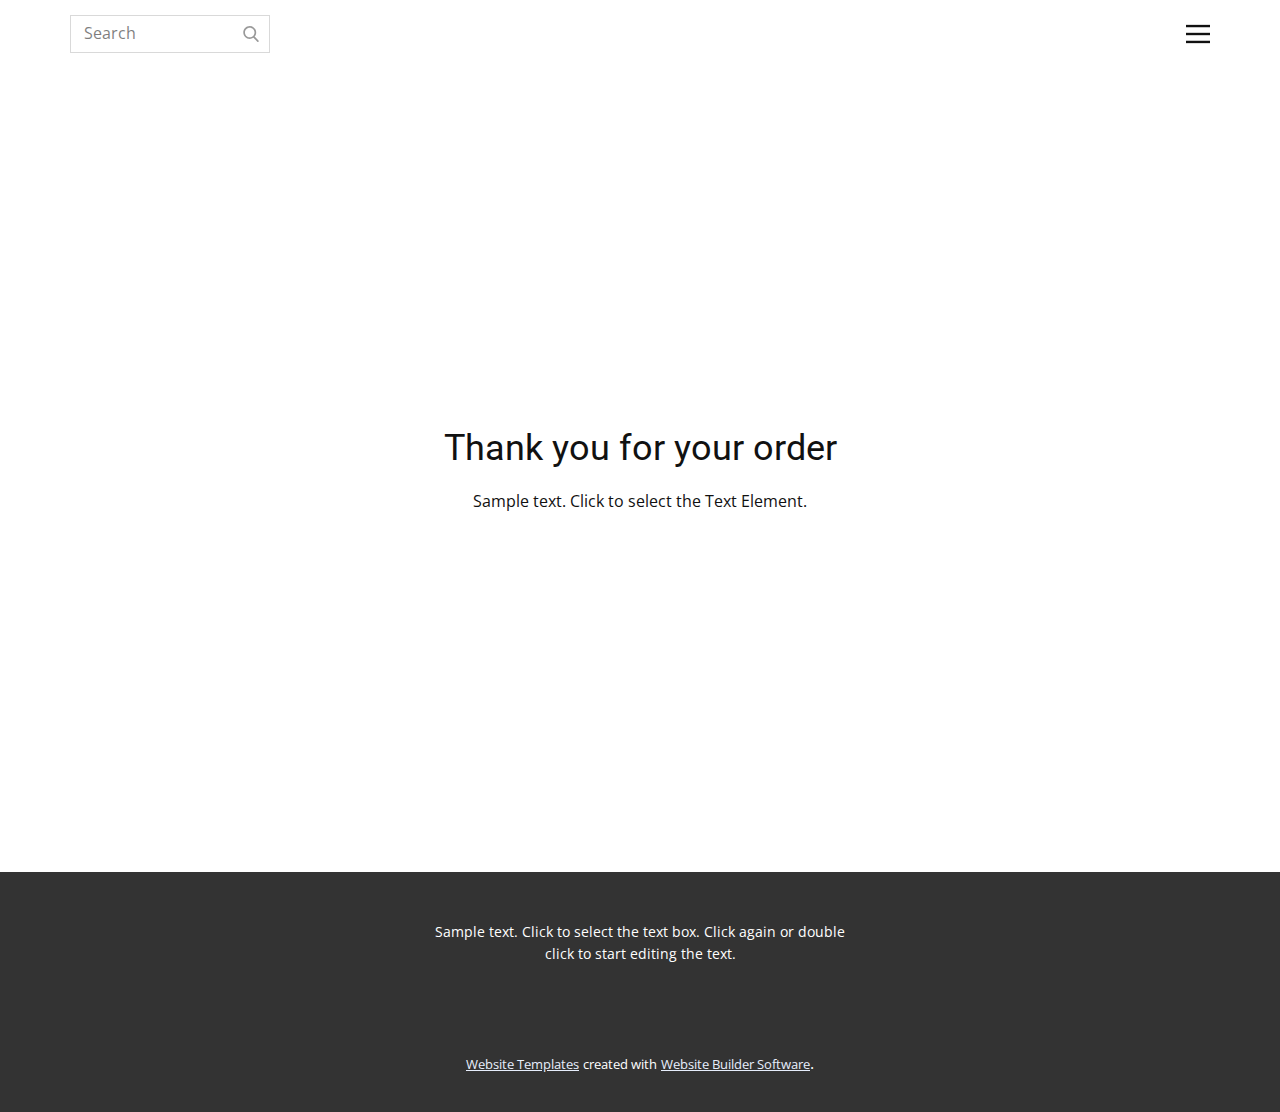
<file: thank-you-page.html>
<!DOCTYPE html>
<html style="font-size: 16px;" lang="en"><head>
    <meta name="viewport" content="width=device-width, initial-scale=1.0">
    <meta charset="utf-8">
    <meta name="keywords" content="Thank you for your order">
    <meta name="description" content="">
    <title>Thank You Template</title>
    <link rel="stylesheet" href="nicepage.css" media="screen">
<link rel="stylesheet" href="Thank-You-Template.css" media="screen">
    <script class="u-script" type="text/javascript" src="jquery-1.9.1.min.js" defer=""></script>
    <script class="u-script" type="text/javascript" src="nicepage.js" defer=""></script>
    <meta name="generator" content="Nicepage 6.7.8, nicepage.com">
    <link id="u-theme-google-font" rel="stylesheet" href="https://fonts.googleapis.com/css?family=Roboto:100,100i,300,300i,400,400i,500,500i,700,700i,900,900i|Open+Sans:300,300i,400,400i,500,500i,600,600i,700,700i,800,800i">
    
    
    
    <script type="application/ld+json">{
		"@context": "http://schema.org",
		"@type": "Organization",
		"name": ""
}</script>
    <meta name="theme-color" content="#2162e3">
    <meta property="og:title" content="Thank You Template">
    <meta property="og:type" content="website">
  <meta data-intl-tel-input-cdn-path="intlTelInput/"></head>
  <body data-path-to-root="./" data-include-products="true" class="u-body u-xl-mode" data-lang="en"><header class="u-align-center-xs u-clearfix u-header u-header" id="sec-63c8"><div class="u-clearfix u-sheet u-sheet-1">
        <form action="#" method="get" class="u-border-1 u-border-grey-15 u-expanded-width-xs u-search u-search-right u-search-1">
          <button class="u-search-button" type="submit">
            <span class="u-search-icon u-spacing-10 u-text-grey-40">
              <svg class="u-svg-link" preserveAspectRatio="xMidYMin slice" viewBox="0 0 56.966 56.966" style=""><use xmlns:xlink="http://www.w3.org/1999/xlink" xlink:href="#svg-b04b"></use></svg>
              <svg xmlns="http://www.w3.org/2000/svg" xmlns:xlink="http://www.w3.org/1999/xlink" version="1.1" id="svg-b04b" x="0px" y="0px" viewBox="0 0 56.966 56.966" style="enable-background:new 0 0 56.966 56.966;" xml:space="preserve" class="u-svg-content"><path d="M55.146,51.887L41.588,37.786c3.486-4.144,5.396-9.358,5.396-14.786c0-12.682-10.318-23-23-23s-23,10.318-23,23  s10.318,23,23,23c4.761,0,9.298-1.436,13.177-4.162l13.661,14.208c0.571,0.593,1.339,0.92,2.162,0.92  c0.779,0,1.518-0.297,2.079-0.837C56.255,54.982,56.293,53.08,55.146,51.887z M23.984,6c9.374,0,17,7.626,17,17s-7.626,17-17,17  s-17-7.626-17-17S14.61,6,23.984,6z"></path><g></g><g></g><g></g><g></g><g></g><g></g><g></g><g></g><g></g><g></g><g></g><g></g><g></g><g></g><g></g></svg>
            </span>
          </button>
          <input class="u-search-input" type="search" name="search" value="" placeholder="Search">
        </form>
        <nav class="u-align-left u-menu u-menu-hamburger u-nav-spacing-25 u-offcanvas u-menu-1" data-responsive-from="XL">
          <div class="menu-collapse">
            <a class="u-button-style u-nav-link" href="#" style="padding: 4px 0px; font-size: calc(1em + 8px);">
              <svg class="u-svg-link" preserveAspectRatio="xMidYMin slice" viewBox="0 0 302 302" style=""><use xmlns:xlink="http://www.w3.org/1999/xlink" xlink:href="#svg-7b92"></use></svg>
              <svg xmlns="http://www.w3.org/2000/svg" xmlns:xlink="http://www.w3.org/1999/xlink" version="1.1" id="svg-7b92" x="0px" y="0px" viewBox="0 0 302 302" style="enable-background:new 0 0 302 302;" xml:space="preserve" class="u-svg-content"><g><rect y="36" width="302" height="30"></rect><rect y="236" width="302" height="30"></rect><rect y="136" width="302" height="30"></rect>
</g><g></g><g></g><g></g><g></g><g></g><g></g><g></g><g></g><g></g><g></g><g></g><g></g><g></g><g></g><g></g></svg>
            </a>
          </div>
          <div class="u-custom-menu u-nav-container">
            <ul class="u-nav u-unstyled u-nav-1"><li class="u-nav-item"><a class="u-button-style u-nav-link u-text-active-palette-1-base u-text-hover-palette-2-base" href="#" style="padding: 10px 20px;">Home</a>
</li></ul>
          </div>
          <div class="u-custom-menu u-nav-container-collapse">
            <div class="u-align-center u-black u-container-style u-inner-container-layout u-opacity u-opacity-95 u-sidenav">
              <div class="u-inner-container-layout u-sidenav-overflow">
                <div class="u-menu-close"></div>
                <ul class="u-align-center u-nav u-popupmenu-items u-unstyled u-nav-2"><li class="u-nav-item"><a class="u-button-style u-nav-link" href="#" style="padding: 10px 20px;">Home</a>
</li></ul>
              </div>
            </div>
            <div class="u-black u-menu-overlay u-opacity u-opacity-70"></div>
          </div>
        </nav>
      </div></header>
    <section class="u-align-center u-clearfix u-container-align-center u-section-1" id="sec-0ae1">
      <div class="u-clearfix u-sheet u-valign-middle u-sheet-1">
        <h2 class="u-align-center u-text u-text-default u-text-1"> Thank you for your order</h2>
        <p class="u-align-center u-text u-text-default u-text-2">Sample text. Click to select the Text Element.</p>
      </div>
    </section>
    
    
    
    <footer class="u-align-center u-clearfix u-footer u-grey-80 u-footer" id="sec-7ae4"><div class="u-clearfix u-sheet u-sheet-1">
        <p class="u-small-text u-text u-text-variant u-text-1">Sample text. Click to select the text box. Click again or double click to start editing the text.</p>
      </div></footer>
    <section class="u-backlink u-clearfix u-grey-80">
      <a class="u-link" href="https://nicepage.com/website-templates" target="_blank">
        <span>Website Templates</span>
      </a>
      <p class="u-text">
        <span>created with</span>
      </p>
      <a class="u-link" href="" target="_blank">
        <span>Website Builder Software</span>
      </a>. 
    </section>
  
</body></html>
</file>
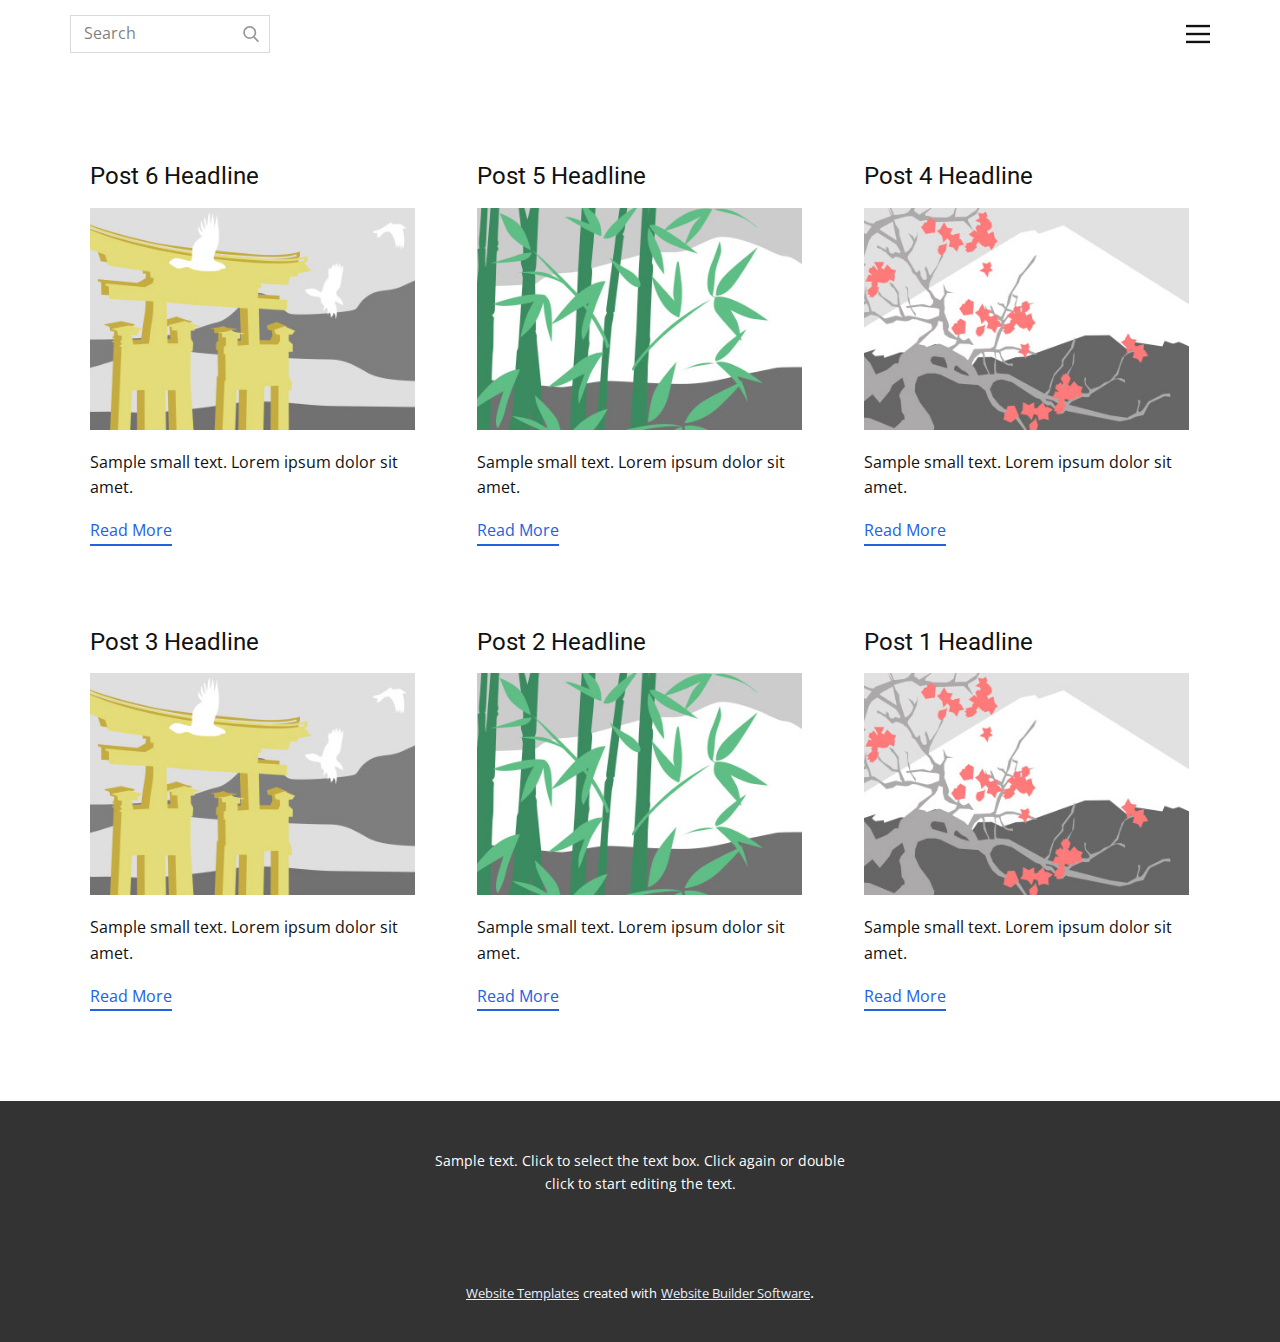
<file: blog/blog.html>
<!DOCTYPE html>
<html style="font-size: 16px;" lang="en"><head>
    <meta name="viewport" content="width=device-width, initial-scale=1.0">
    <meta charset="utf-8">
    <meta name="keywords" content="">
    <meta name="description" content="">
    <title>Blog</title>
    <link rel="stylesheet" href="../nicepage.css" media="screen">
<link rel="stylesheet" href="../Blog-Template.css" media="screen">
    <script class="u-script" type="text/javascript" src="../jquery-1.9.1.min.js" defer=""></script>
    <script class="u-script" type="text/javascript" src="../nicepage.js" defer=""></script>
    <meta name="generator" content="Nicepage 6.7.8, nicepage.com">
    <link id="u-theme-google-font" rel="stylesheet" href="https://fonts.googleapis.com/css?family=Roboto:100,100i,300,300i,400,400i,500,500i,700,700i,900,900i|Open+Sans:300,300i,400,400i,500,500i,600,600i,700,700i,800,800i">
    
    
    
    <script type="application/ld+json">{
		"@context": "http://schema.org",
		"@type": "Organization",
		"name": ""
}</script>
    <meta name="theme-color" content="#2162e3">
  <meta data-intl-tel-input-cdn-path="intlTelInput/"></head>
  <body data-path-to-root="./" data-include-products="true" class="u-body u-xl-mode" data-lang="en"><header class="u-align-center-xs u-clearfix u-header u-header" id="sec-63c8"><div class="u-clearfix u-sheet u-sheet-1">
        <form action="#" method="get" class="u-border-1 u-border-grey-15 u-expanded-width-xs u-search u-search-right u-search-1">
          <button class="u-search-button" type="submit">
            <span class="u-search-icon u-spacing-10 u-text-grey-40">
              <svg class="u-svg-link" preserveAspectRatio="xMidYMin slice" viewBox="0 0 56.966 56.966" style=""><use xmlns:xlink="http://www.w3.org/1999/xlink" xlink:href="#svg-b04b"></use></svg>
              <svg xmlns="http://www.w3.org/2000/svg" xmlns:xlink="http://www.w3.org/1999/xlink" version="1.1" id="svg-b04b" x="0px" y="0px" viewBox="0 0 56.966 56.966" style="enable-background:new 0 0 56.966 56.966;" xml:space="preserve" class="u-svg-content"><path d="M55.146,51.887L41.588,37.786c3.486-4.144,5.396-9.358,5.396-14.786c0-12.682-10.318-23-23-23s-23,10.318-23,23  s10.318,23,23,23c4.761,0,9.298-1.436,13.177-4.162l13.661,14.208c0.571,0.593,1.339,0.92,2.162,0.92  c0.779,0,1.518-0.297,2.079-0.837C56.255,54.982,56.293,53.08,55.146,51.887z M23.984,6c9.374,0,17,7.626,17,17s-7.626,17-17,17  s-17-7.626-17-17S14.61,6,23.984,6z"></path><g></g><g></g><g></g><g></g><g></g><g></g><g></g><g></g><g></g><g></g><g></g><g></g><g></g><g></g><g></g></svg>
            </span>
          </button>
          <input class="u-search-input" type="search" name="search" value="" placeholder="Search">
        </form>
        <nav class="u-align-left u-menu u-menu-hamburger u-nav-spacing-25 u-offcanvas u-menu-1" data-responsive-from="XL">
          <div class="menu-collapse">
            <a class="u-button-style u-nav-link" href="#" style="padding: 4px 0px; font-size: calc(1em + 8px);">
              <svg class="u-svg-link" preserveAspectRatio="xMidYMin slice" viewBox="0 0 302 302" style=""><use xmlns:xlink="http://www.w3.org/1999/xlink" xlink:href="#svg-7b92"></use></svg>
              <svg xmlns="http://www.w3.org/2000/svg" xmlns:xlink="http://www.w3.org/1999/xlink" version="1.1" id="svg-7b92" x="0px" y="0px" viewBox="0 0 302 302" style="enable-background:new 0 0 302 302;" xml:space="preserve" class="u-svg-content"><g><rect y="36" width="302" height="30"></rect><rect y="236" width="302" height="30"></rect><rect y="136" width="302" height="30"></rect>
</g><g></g><g></g><g></g><g></g><g></g><g></g><g></g><g></g><g></g><g></g><g></g><g></g><g></g><g></g><g></g></svg>
            </a>
          </div>
          <div class="u-custom-menu u-nav-container">
            <ul class="u-nav u-unstyled u-nav-1"><li class="u-nav-item"><a class="u-button-style u-nav-link u-text-active-palette-1-base u-text-hover-palette-2-base" href="#" style="padding: 10px 20px;">Home</a>
</li></ul>
          </div>
          <div class="u-custom-menu u-nav-container-collapse">
            <div class="u-align-center u-black u-container-style u-inner-container-layout u-opacity u-opacity-95 u-sidenav">
              <div class="u-inner-container-layout u-sidenav-overflow">
                <div class="u-menu-close"></div>
                <ul class="u-align-center u-nav u-popupmenu-items u-unstyled u-nav-2"><li class="u-nav-item"><a class="u-button-style u-nav-link" href="#" style="padding: 10px 20px;">Home</a>
</li></ul>
              </div>
            </div>
            <div class="u-black u-menu-overlay u-opacity u-opacity-70"></div>
          </div>
        </nav>
      </div></header>
    <section class="u-clearfix u-section-1" id="sec-f518">
      <div class="u-clearfix u-sheet u-valign-middle u-sheet-1"><!--blog--><!--blog_options_json--><!--{"type":"Recent","source":"","tags":"","count":""}--><!--/blog_options_json-->
        <div class="u-blog u-expanded-width u-repeater u-repeater-1"><!--blog_post-->
          <div class="u-blog-post u-container-style u-repeater-item u-white u-repeater-item-1">
            <div class="u-container-layout u-similar-container u-valign-top u-container-layout-1"><!--blog_post_header-->
              <h4 class="u-blog-control u-text u-text-1">
                <a class="u-post-header-link" href="../blog/post-5.html">Post 6 Headline</a>
              </h4><!--/blog_post_header--><!--blog_post_image-->
              <a class="u-post-header-link" href="../blog/post-5.html"><img alt="" class="u-blog-control u-expanded-width u-image u-image-default u-image-1" src="../images/8ad73f3c.jpeg"></a><!--/blog_post_image--><!--blog_post_content-->
              <div class="u-blog-control u-post-content u-text u-text-2 fr-view">Sample small text. Lorem ipsum dolor sit amet.</div><!--/blog_post_content--><!--blog_post_readmore-->
              <a href="../blog/post-5.html" class="u-blog-control u-border-2 u-border-palette-1-base u-btn u-btn-rectangle u-button-style u-none u-btn-1"><!--blog_post_readmore_content--><!--options_json--><!--{"content":"","defaultValue":"Read More"}--><!--/options_json-->Read More<!--/blog_post_readmore_content--></a><!--/blog_post_readmore-->
            </div>
          </div><div class="u-blog-post u-container-style u-repeater-item u-video-cover u-white">
            <div class="u-container-layout u-similar-container u-valign-top u-container-layout-2"><!--blog_post_header-->
              <h4 class="u-blog-control u-text u-text-3">
                <a class="u-post-header-link" href="../blog/post-4.html">Post 5 Headline</a>
              </h4><!--/blog_post_header--><!--blog_post_image-->
              <a class="u-post-header-link" href="../blog/post-4.html"><img alt="" class="u-blog-control u-expanded-width u-image u-image-default u-image-2" src="../images/68f64b9d.jpeg"></a><!--/blog_post_image--><!--blog_post_content-->
              <div class="u-blog-control u-post-content u-text u-text-4 fr-view">Sample small text. Lorem ipsum dolor sit amet.</div><!--/blog_post_content--><!--blog_post_readmore-->
              <a href="../blog/post-4.html" class="u-blog-control u-border-2 u-border-palette-1-base u-btn u-btn-rectangle u-button-style u-none u-btn-2"><!--blog_post_readmore_content--><!--options_json--><!--{"content":"","defaultValue":"Read More"}--><!--/options_json-->Read More<!--/blog_post_readmore_content--></a><!--/blog_post_readmore-->
            </div>
          </div><div class="u-blog-post u-container-style u-repeater-item u-video-cover u-white">
            <div class="u-container-layout u-similar-container u-valign-top u-container-layout-3"><!--blog_post_header-->
              <h4 class="u-blog-control u-text u-text-5">
                <a class="u-post-header-link" href="../blog/post-3.html">Post 4 Headline</a>
              </h4><!--/blog_post_header--><!--blog_post_image-->
              <a class="u-post-header-link" href="../blog/post-3.html"><img alt="" class="u-blog-control u-expanded-width u-image u-image-default u-image-3" src="../images/0fd3416c.jpeg"></a><!--/blog_post_image--><!--blog_post_content-->
              <div class="u-blog-control u-post-content u-text u-text-6 fr-view">Sample small text. Lorem ipsum dolor sit amet.</div><!--/blog_post_content--><!--blog_post_readmore-->
              <a href="../blog/post-3.html" class="u-blog-control u-border-2 u-border-palette-1-base u-btn u-btn-rectangle u-button-style u-none u-btn-3"><!--blog_post_readmore_content--><!--options_json--><!--{"content":"","defaultValue":"Read More"}--><!--/options_json-->Read More<!--/blog_post_readmore_content--></a><!--/blog_post_readmore-->
            </div>
          </div><div class="u-blog-post u-container-style u-repeater-item u-white u-repeater-item-1">
            <div class="u-container-layout u-similar-container u-valign-top u-container-layout-1"><!--blog_post_header-->
              <h4 class="u-blog-control u-text u-text-1">
                <a class="u-post-header-link" href="../blog/post-2.html">Post 3 Headline</a>
              </h4><!--/blog_post_header--><!--blog_post_image-->
              <a class="u-post-header-link" href="../blog/post-2.html"><img alt="" class="u-blog-control u-expanded-width u-image u-image-default u-image-1" src="../images/8ad73f3c.jpeg"></a><!--/blog_post_image--><!--blog_post_content-->
              <div class="u-blog-control u-post-content u-text u-text-2 fr-view">Sample small text. Lorem ipsum dolor sit amet.</div><!--/blog_post_content--><!--blog_post_readmore-->
              <a href="../blog/post-2.html" class="u-blog-control u-border-2 u-border-palette-1-base u-btn u-btn-rectangle u-button-style u-none u-btn-1"><!--blog_post_readmore_content--><!--options_json--><!--{"content":"","defaultValue":"Read More"}--><!--/options_json-->Read More<!--/blog_post_readmore_content--></a><!--/blog_post_readmore-->
            </div>
          </div><div class="u-blog-post u-container-style u-repeater-item u-video-cover u-white">
            <div class="u-container-layout u-similar-container u-valign-top u-container-layout-2"><!--blog_post_header-->
              <h4 class="u-blog-control u-text u-text-3">
                <a class="u-post-header-link" href="../blog/post-1.html">Post 2 Headline</a>
              </h4><!--/blog_post_header--><!--blog_post_image-->
              <a class="u-post-header-link" href="../blog/post-1.html"><img alt="" class="u-blog-control u-expanded-width u-image u-image-default u-image-2" src="../images/68f64b9d.jpeg"></a><!--/blog_post_image--><!--blog_post_content-->
              <div class="u-blog-control u-post-content u-text u-text-4 fr-view">Sample small text. Lorem ipsum dolor sit amet.</div><!--/blog_post_content--><!--blog_post_readmore-->
              <a href="../blog/post-1.html" class="u-blog-control u-border-2 u-border-palette-1-base u-btn u-btn-rectangle u-button-style u-none u-btn-2"><!--blog_post_readmore_content--><!--options_json--><!--{"content":"","defaultValue":"Read More"}--><!--/options_json-->Read More<!--/blog_post_readmore_content--></a><!--/blog_post_readmore-->
            </div>
          </div><div class="u-blog-post u-container-style u-repeater-item u-video-cover u-white">
            <div class="u-container-layout u-similar-container u-valign-top u-container-layout-3"><!--blog_post_header-->
              <h4 class="u-blog-control u-text u-text-5">
                <a class="u-post-header-link" href="../blog/post.html">Post 1 Headline</a>
              </h4><!--/blog_post_header--><!--blog_post_image-->
              <a class="u-post-header-link" href="../blog/post.html"><img alt="" class="u-blog-control u-expanded-width u-image u-image-default u-image-3" src="../images/0fd3416c.jpeg"></a><!--/blog_post_image--><!--blog_post_content-->
              <div class="u-blog-control u-post-content u-text u-text-6 fr-view">Sample small text. Lorem ipsum dolor sit amet.</div><!--/blog_post_content--><!--blog_post_readmore-->
              <a href="../blog/post.html" class="u-blog-control u-border-2 u-border-palette-1-base u-btn u-btn-rectangle u-button-style u-none u-btn-3"><!--blog_post_readmore_content--><!--options_json--><!--{"content":"","defaultValue":"Read More"}--><!--/options_json-->Read More<!--/blog_post_readmore_content--></a><!--/blog_post_readmore-->
            </div>
          </div><!--/blog_post--><!--blog_post-->
          <!--/blog_post--><!--blog_post-->
          <!--/blog_post-->
        </div><!--/blog-->
      </div>
    </section>
    
    
    
    <footer class="u-align-center u-clearfix u-footer u-grey-80 u-footer" id="sec-7ae4"><div class="u-clearfix u-sheet u-sheet-1">
        <p class="u-small-text u-text u-text-variant u-text-1">Sample text. Click to select the text box. Click again or double click to start editing the text.</p>
      </div></footer>
    <section class="u-backlink u-clearfix u-grey-80">
      <a class="u-link" href="https://nicepage.com/website-templates" target="_blank">
        <span>Website Templates</span>
      </a>
      <p class="u-text">
        <span>created with</span>
      </p>
      <a class="u-link" href="" target="_blank">
        <span>Website Builder Software</span>
      </a>. 
    </section>
  
</body></html>
</file>
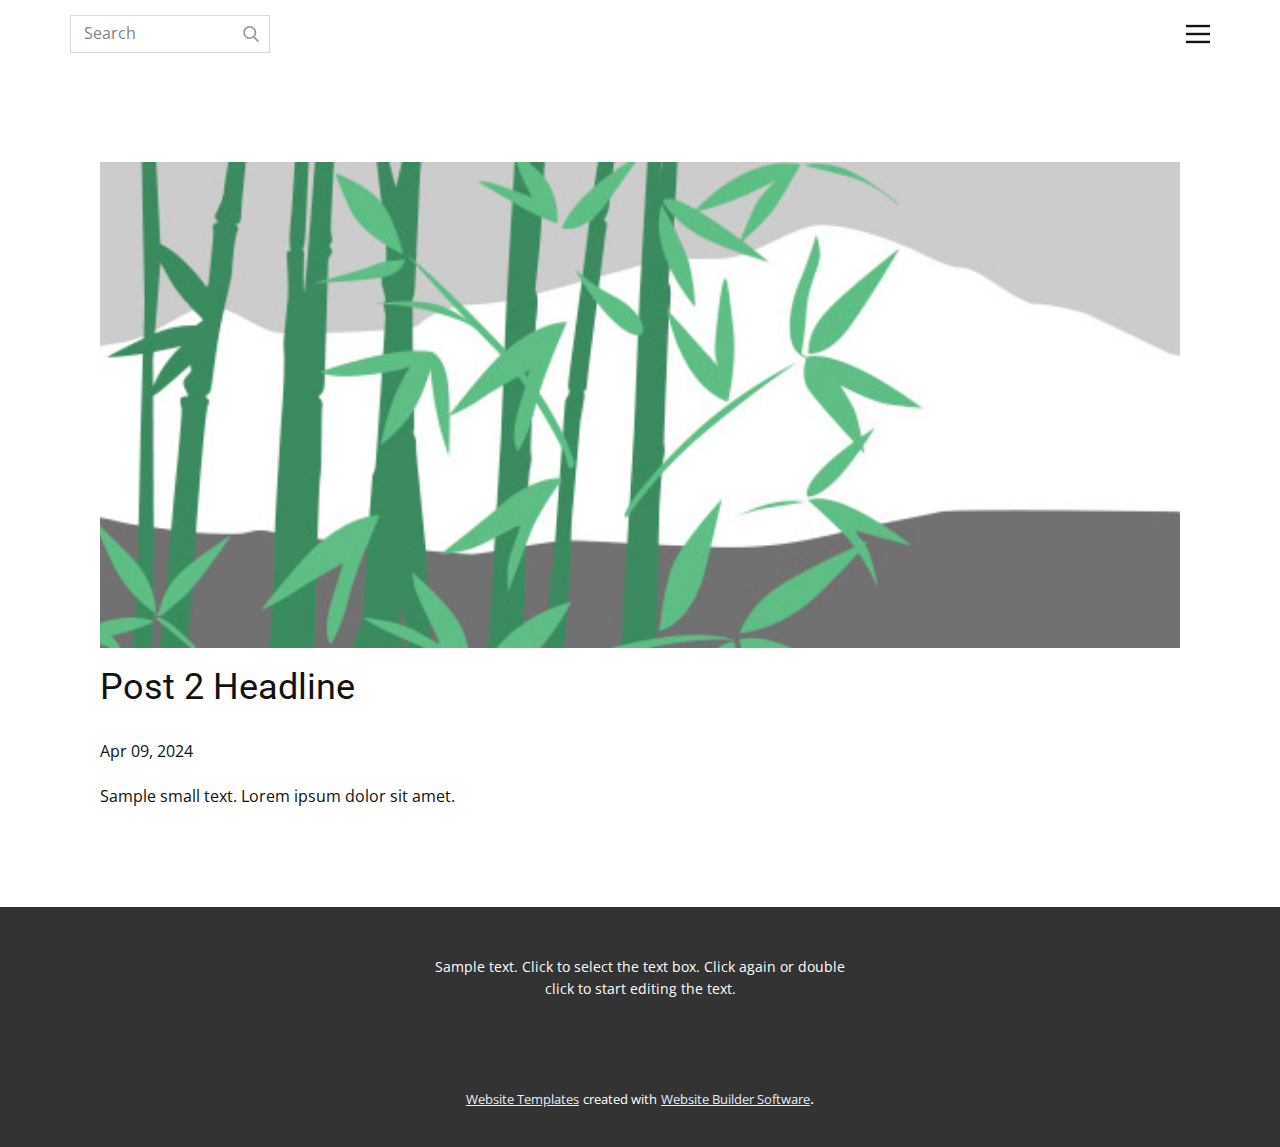
<file: blog/post-1.html>
<!DOCTYPE html>
<html style="font-size: 16px;" lang="en"><head>
    <meta name="viewport" content="width=device-width, initial-scale=1.0">
    <meta charset="utf-8">
    <meta name="keywords" content="Post 1 Headline">
    <meta name="description" content="">
    <title>Post 2 Headline</title>
    <link rel="stylesheet" href="../nicepage.css" media="screen">
<link rel="stylesheet" href="../Post-Template.css" media="screen">
    <script class="u-script" type="text/javascript" src="../jquery-1.9.1.min.js" defer=""></script>
    <script class="u-script" type="text/javascript" src="../nicepage.js" defer=""></script>
    <meta name="generator" content="Nicepage 6.7.8, nicepage.com">
    <link id="u-theme-google-font" rel="stylesheet" href="https://fonts.googleapis.com/css?family=Roboto:100,100i,300,300i,400,400i,500,500i,700,700i,900,900i|Open+Sans:300,300i,400,400i,500,500i,600,600i,700,700i,800,800i">
    
    
    
    <script type="application/ld+json">{
		"@context": "http://schema.org",
		"@type": "Organization",
		"name": ""
}</script>
    <meta name="theme-color" content="#2162e3">
  <meta data-intl-tel-input-cdn-path="intlTelInput/"></head>
  <body data-path-to-root="./" data-include-products="true" class="u-body u-xl-mode" data-lang="en"><header class="u-align-center-xs u-clearfix u-header u-header" id="sec-63c8"><div class="u-clearfix u-sheet u-sheet-1">
        <form action="#" method="get" class="u-border-1 u-border-grey-15 u-expanded-width-xs u-search u-search-right u-search-1">
          <button class="u-search-button" type="submit">
            <span class="u-search-icon u-spacing-10 u-text-grey-40">
              <svg class="u-svg-link" preserveAspectRatio="xMidYMin slice" viewBox="0 0 56.966 56.966" style=""><use xmlns:xlink="http://www.w3.org/1999/xlink" xlink:href="#svg-b04b"></use></svg>
              <svg xmlns="http://www.w3.org/2000/svg" xmlns:xlink="http://www.w3.org/1999/xlink" version="1.1" id="svg-b04b" x="0px" y="0px" viewBox="0 0 56.966 56.966" style="enable-background:new 0 0 56.966 56.966;" xml:space="preserve" class="u-svg-content"><path d="M55.146,51.887L41.588,37.786c3.486-4.144,5.396-9.358,5.396-14.786c0-12.682-10.318-23-23-23s-23,10.318-23,23  s10.318,23,23,23c4.761,0,9.298-1.436,13.177-4.162l13.661,14.208c0.571,0.593,1.339,0.92,2.162,0.92  c0.779,0,1.518-0.297,2.079-0.837C56.255,54.982,56.293,53.08,55.146,51.887z M23.984,6c9.374,0,17,7.626,17,17s-7.626,17-17,17  s-17-7.626-17-17S14.61,6,23.984,6z"></path><g></g><g></g><g></g><g></g><g></g><g></g><g></g><g></g><g></g><g></g><g></g><g></g><g></g><g></g><g></g></svg>
            </span>
          </button>
          <input class="u-search-input" type="search" name="search" value="" placeholder="Search">
        </form>
        <nav class="u-align-left u-menu u-menu-hamburger u-nav-spacing-25 u-offcanvas u-menu-1" data-responsive-from="XL">
          <div class="menu-collapse">
            <a class="u-button-style u-nav-link" href="#" style="padding: 4px 0px; font-size: calc(1em + 8px);">
              <svg class="u-svg-link" preserveAspectRatio="xMidYMin slice" viewBox="0 0 302 302" style=""><use xmlns:xlink="http://www.w3.org/1999/xlink" xlink:href="#svg-7b92"></use></svg>
              <svg xmlns="http://www.w3.org/2000/svg" xmlns:xlink="http://www.w3.org/1999/xlink" version="1.1" id="svg-7b92" x="0px" y="0px" viewBox="0 0 302 302" style="enable-background:new 0 0 302 302;" xml:space="preserve" class="u-svg-content"><g><rect y="36" width="302" height="30"></rect><rect y="236" width="302" height="30"></rect><rect y="136" width="302" height="30"></rect>
</g><g></g><g></g><g></g><g></g><g></g><g></g><g></g><g></g><g></g><g></g><g></g><g></g><g></g><g></g><g></g></svg>
            </a>
          </div>
          <div class="u-custom-menu u-nav-container">
            <ul class="u-nav u-unstyled u-nav-1"><li class="u-nav-item"><a class="u-button-style u-nav-link u-text-active-palette-1-base u-text-hover-palette-2-base" href="#" style="padding: 10px 20px;">Home</a>
</li></ul>
          </div>
          <div class="u-custom-menu u-nav-container-collapse">
            <div class="u-align-center u-black u-container-style u-inner-container-layout u-opacity u-opacity-95 u-sidenav">
              <div class="u-inner-container-layout u-sidenav-overflow">
                <div class="u-menu-close"></div>
                <ul class="u-align-center u-nav u-popupmenu-items u-unstyled u-nav-2"><li class="u-nav-item"><a class="u-button-style u-nav-link" href="#" style="padding: 10px 20px;">Home</a>
</li></ul>
              </div>
            </div>
            <div class="u-black u-menu-overlay u-opacity u-opacity-70"></div>
          </div>
        </nav>
      </div></header>
    <section class="u-align-center u-clearfix u-section-1" id="sec-199a">
      <div class="u-clearfix u-sheet u-valign-middle-md u-valign-middle-sm u-valign-middle-xs u-sheet-1"><!--post_details--><!--post_details_options_json--><!--{"source":""}--><!--/post_details_options_json--><!--blog_post-->
        <div class="u-container-style u-expanded-width u-post-details u-post-details-1">
          <div class="u-container-layout u-valign-middle u-container-layout-1"><!--blog_post_image-->
            <img alt="" class="u-blog-control u-expanded-width u-image u-image-default u-image-1" src="../images/68f64b9d.jpeg"><!--/blog_post_image--><!--blog_post_header-->
            <h2 class="u-blog-control u-text u-text-1">Post 2 Headline</h2><!--/blog_post_header--><!--blog_post_metadata-->
            <div class="u-blog-control u-metadata u-metadata-1"><!--blog_post_metadata_date-->
              <span class="u-meta-date u-meta-icon">Apr 09, 2024</span><!--/blog_post_metadata_date--><!--blog_post_metadata_category-->
              <!--/blog_post_metadata_category--><!--blog_post_metadata_comments-->
              <!--/blog_post_metadata_comments-->
            </div><!--/blog_post_metadata--><!--blog_post_content-->
            <div class="u-align-justify u-blog-control u-post-content u-text u-text-2 fr-view">
  Sample small text. Lorem ipsum dolor sit amet.
  </div><!--/blog_post_content-->
          </div>
        </div><!--/blog_post--><!--/post_details-->
      </div>
    </section>
    
    
    
    <footer class="u-align-center u-clearfix u-footer u-grey-80 u-footer" id="sec-7ae4"><div class="u-clearfix u-sheet u-sheet-1">
        <p class="u-small-text u-text u-text-variant u-text-1">Sample text. Click to select the text box. Click again or double click to start editing the text.</p>
      </div></footer>
    <section class="u-backlink u-clearfix u-grey-80">
      <a class="u-link" href="https://nicepage.com/website-templates" target="_blank">
        <span>Website Templates</span>
      </a>
      <p class="u-text">
        <span>created with</span>
      </p>
      <a class="u-link" href="" target="_blank">
        <span>Website Builder Software</span>
      </a>. 
    </section>
  
</body></html>
</file>
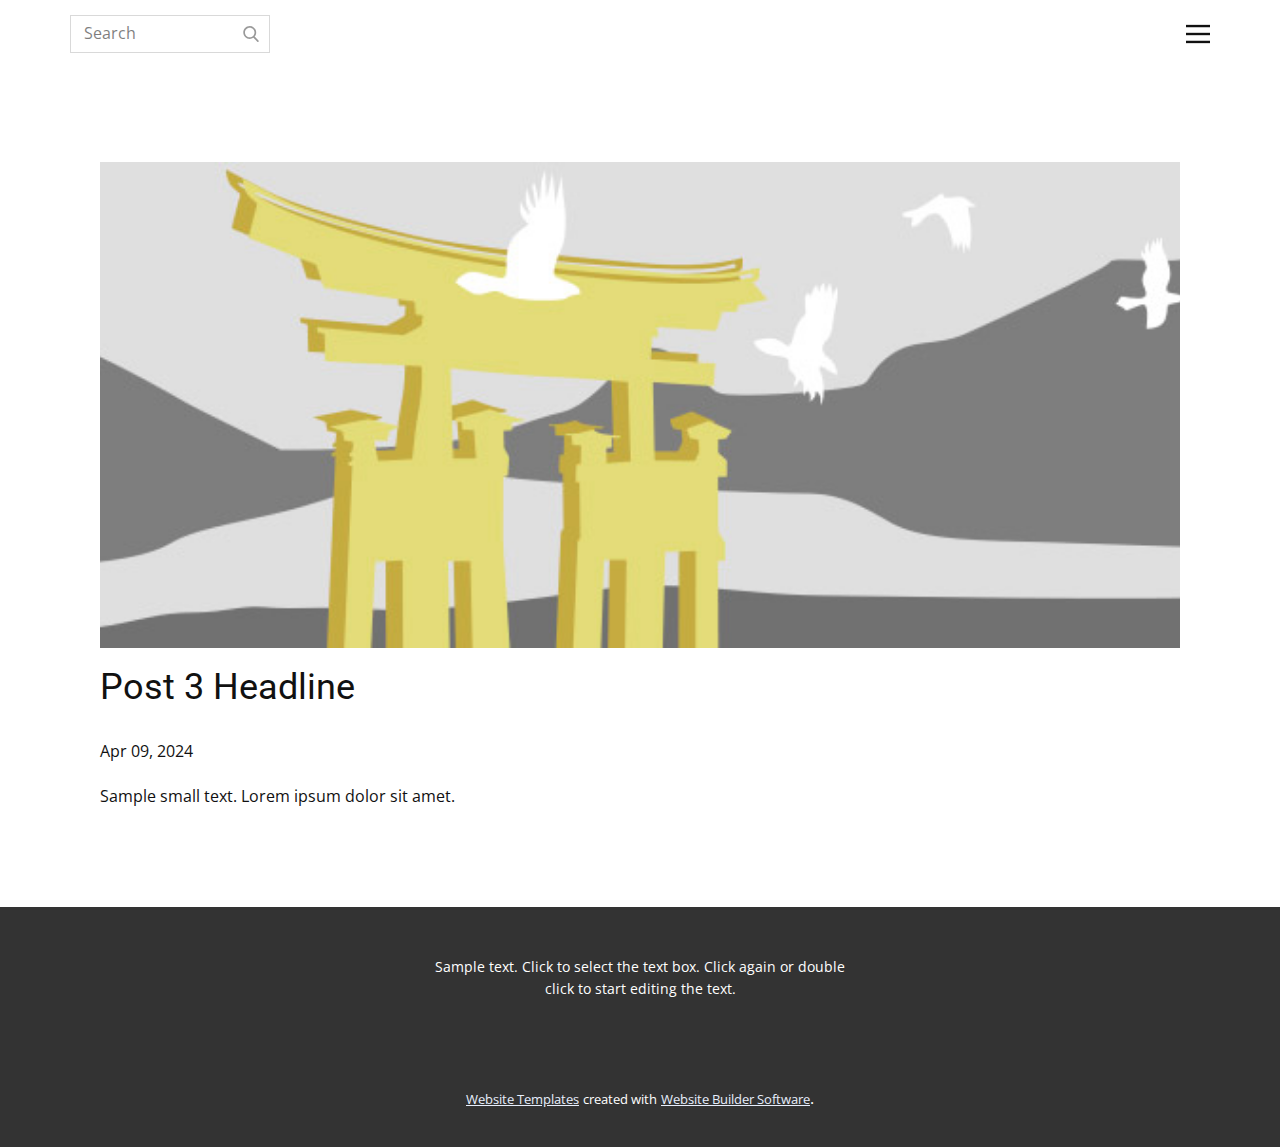
<file: blog/post-2.html>
<!DOCTYPE html>
<html style="font-size: 16px;" lang="en"><head>
    <meta name="viewport" content="width=device-width, initial-scale=1.0">
    <meta charset="utf-8">
    <meta name="keywords" content="Post 1 Headline">
    <meta name="description" content="">
    <title>Post 3 Headline</title>
    <link rel="stylesheet" href="../nicepage.css" media="screen">
<link rel="stylesheet" href="../Post-Template.css" media="screen">
    <script class="u-script" type="text/javascript" src="../jquery-1.9.1.min.js" defer=""></script>
    <script class="u-script" type="text/javascript" src="../nicepage.js" defer=""></script>
    <meta name="generator" content="Nicepage 6.7.8, nicepage.com">
    <link id="u-theme-google-font" rel="stylesheet" href="https://fonts.googleapis.com/css?family=Roboto:100,100i,300,300i,400,400i,500,500i,700,700i,900,900i|Open+Sans:300,300i,400,400i,500,500i,600,600i,700,700i,800,800i">
    
    
    
    <script type="application/ld+json">{
		"@context": "http://schema.org",
		"@type": "Organization",
		"name": ""
}</script>
    <meta name="theme-color" content="#2162e3">
  <meta data-intl-tel-input-cdn-path="intlTelInput/"></head>
  <body data-path-to-root="./" data-include-products="true" class="u-body u-xl-mode" data-lang="en"><header class="u-align-center-xs u-clearfix u-header u-header" id="sec-63c8"><div class="u-clearfix u-sheet u-sheet-1">
        <form action="#" method="get" class="u-border-1 u-border-grey-15 u-expanded-width-xs u-search u-search-right u-search-1">
          <button class="u-search-button" type="submit">
            <span class="u-search-icon u-spacing-10 u-text-grey-40">
              <svg class="u-svg-link" preserveAspectRatio="xMidYMin slice" viewBox="0 0 56.966 56.966" style=""><use xmlns:xlink="http://www.w3.org/1999/xlink" xlink:href="#svg-b04b"></use></svg>
              <svg xmlns="http://www.w3.org/2000/svg" xmlns:xlink="http://www.w3.org/1999/xlink" version="1.1" id="svg-b04b" x="0px" y="0px" viewBox="0 0 56.966 56.966" style="enable-background:new 0 0 56.966 56.966;" xml:space="preserve" class="u-svg-content"><path d="M55.146,51.887L41.588,37.786c3.486-4.144,5.396-9.358,5.396-14.786c0-12.682-10.318-23-23-23s-23,10.318-23,23  s10.318,23,23,23c4.761,0,9.298-1.436,13.177-4.162l13.661,14.208c0.571,0.593,1.339,0.92,2.162,0.92  c0.779,0,1.518-0.297,2.079-0.837C56.255,54.982,56.293,53.08,55.146,51.887z M23.984,6c9.374,0,17,7.626,17,17s-7.626,17-17,17  s-17-7.626-17-17S14.61,6,23.984,6z"></path><g></g><g></g><g></g><g></g><g></g><g></g><g></g><g></g><g></g><g></g><g></g><g></g><g></g><g></g><g></g></svg>
            </span>
          </button>
          <input class="u-search-input" type="search" name="search" value="" placeholder="Search">
        </form>
        <nav class="u-align-left u-menu u-menu-hamburger u-nav-spacing-25 u-offcanvas u-menu-1" data-responsive-from="XL">
          <div class="menu-collapse">
            <a class="u-button-style u-nav-link" href="#" style="padding: 4px 0px; font-size: calc(1em + 8px);">
              <svg class="u-svg-link" preserveAspectRatio="xMidYMin slice" viewBox="0 0 302 302" style=""><use xmlns:xlink="http://www.w3.org/1999/xlink" xlink:href="#svg-7b92"></use></svg>
              <svg xmlns="http://www.w3.org/2000/svg" xmlns:xlink="http://www.w3.org/1999/xlink" version="1.1" id="svg-7b92" x="0px" y="0px" viewBox="0 0 302 302" style="enable-background:new 0 0 302 302;" xml:space="preserve" class="u-svg-content"><g><rect y="36" width="302" height="30"></rect><rect y="236" width="302" height="30"></rect><rect y="136" width="302" height="30"></rect>
</g><g></g><g></g><g></g><g></g><g></g><g></g><g></g><g></g><g></g><g></g><g></g><g></g><g></g><g></g><g></g></svg>
            </a>
          </div>
          <div class="u-custom-menu u-nav-container">
            <ul class="u-nav u-unstyled u-nav-1"><li class="u-nav-item"><a class="u-button-style u-nav-link u-text-active-palette-1-base u-text-hover-palette-2-base" href="#" style="padding: 10px 20px;">Home</a>
</li></ul>
          </div>
          <div class="u-custom-menu u-nav-container-collapse">
            <div class="u-align-center u-black u-container-style u-inner-container-layout u-opacity u-opacity-95 u-sidenav">
              <div class="u-inner-container-layout u-sidenav-overflow">
                <div class="u-menu-close"></div>
                <ul class="u-align-center u-nav u-popupmenu-items u-unstyled u-nav-2"><li class="u-nav-item"><a class="u-button-style u-nav-link" href="#" style="padding: 10px 20px;">Home</a>
</li></ul>
              </div>
            </div>
            <div class="u-black u-menu-overlay u-opacity u-opacity-70"></div>
          </div>
        </nav>
      </div></header>
    <section class="u-align-center u-clearfix u-section-1" id="sec-199a">
      <div class="u-clearfix u-sheet u-valign-middle-md u-valign-middle-sm u-valign-middle-xs u-sheet-1"><!--post_details--><!--post_details_options_json--><!--{"source":""}--><!--/post_details_options_json--><!--blog_post-->
        <div class="u-container-style u-expanded-width u-post-details u-post-details-1">
          <div class="u-container-layout u-valign-middle u-container-layout-1"><!--blog_post_image-->
            <img alt="" class="u-blog-control u-expanded-width u-image u-image-default u-image-1" src="../images/8ad73f3c.jpeg"><!--/blog_post_image--><!--blog_post_header-->
            <h2 class="u-blog-control u-text u-text-1">Post 3 Headline</h2><!--/blog_post_header--><!--blog_post_metadata-->
            <div class="u-blog-control u-metadata u-metadata-1"><!--blog_post_metadata_date-->
              <span class="u-meta-date u-meta-icon">Apr 09, 2024</span><!--/blog_post_metadata_date--><!--blog_post_metadata_category-->
              <!--/blog_post_metadata_category--><!--blog_post_metadata_comments-->
              <!--/blog_post_metadata_comments-->
            </div><!--/blog_post_metadata--><!--blog_post_content-->
            <div class="u-align-justify u-blog-control u-post-content u-text u-text-2 fr-view">
  Sample small text. Lorem ipsum dolor sit amet.
  </div><!--/blog_post_content-->
          </div>
        </div><!--/blog_post--><!--/post_details-->
      </div>
    </section>
    
    
    
    <footer class="u-align-center u-clearfix u-footer u-grey-80 u-footer" id="sec-7ae4"><div class="u-clearfix u-sheet u-sheet-1">
        <p class="u-small-text u-text u-text-variant u-text-1">Sample text. Click to select the text box. Click again or double click to start editing the text.</p>
      </div></footer>
    <section class="u-backlink u-clearfix u-grey-80">
      <a class="u-link" href="https://nicepage.com/website-templates" target="_blank">
        <span>Website Templates</span>
      </a>
      <p class="u-text">
        <span>created with</span>
      </p>
      <a class="u-link" href="" target="_blank">
        <span>Website Builder Software</span>
      </a>. 
    </section>
  
</body></html>
</file>
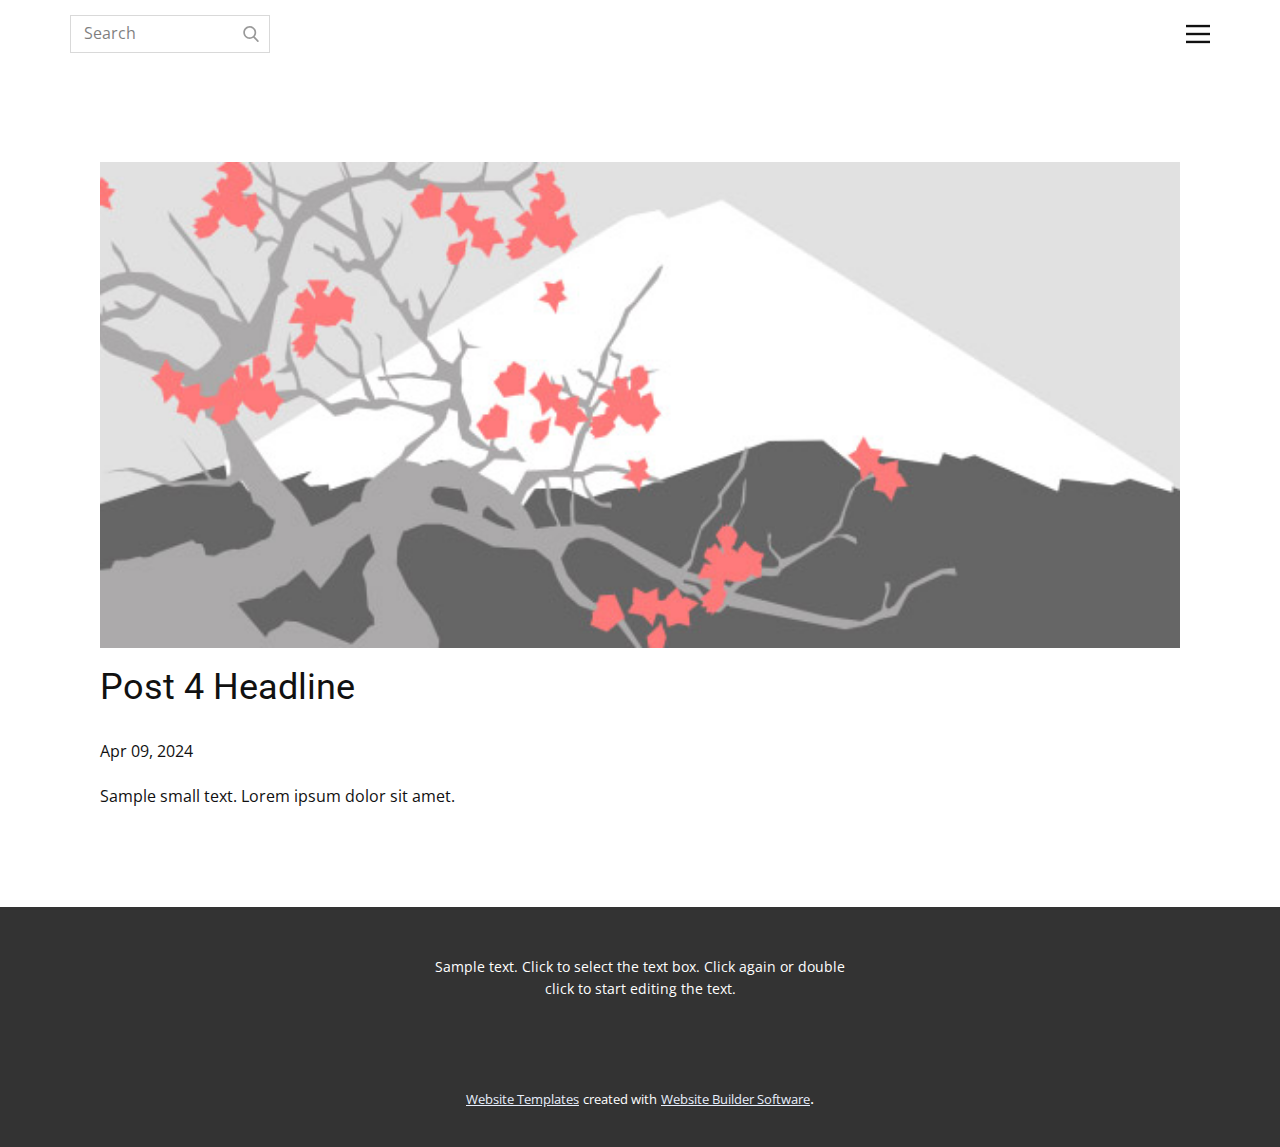
<file: blog/post-3.html>
<!DOCTYPE html>
<html style="font-size: 16px;" lang="en"><head>
    <meta name="viewport" content="width=device-width, initial-scale=1.0">
    <meta charset="utf-8">
    <meta name="keywords" content="Post 1 Headline">
    <meta name="description" content="">
    <title>Post 4 Headline</title>
    <link rel="stylesheet" href="../nicepage.css" media="screen">
<link rel="stylesheet" href="../Post-Template.css" media="screen">
    <script class="u-script" type="text/javascript" src="../jquery-1.9.1.min.js" defer=""></script>
    <script class="u-script" type="text/javascript" src="../nicepage.js" defer=""></script>
    <meta name="generator" content="Nicepage 6.7.8, nicepage.com">
    <link id="u-theme-google-font" rel="stylesheet" href="https://fonts.googleapis.com/css?family=Roboto:100,100i,300,300i,400,400i,500,500i,700,700i,900,900i|Open+Sans:300,300i,400,400i,500,500i,600,600i,700,700i,800,800i">
    
    
    
    <script type="application/ld+json">{
		"@context": "http://schema.org",
		"@type": "Organization",
		"name": ""
}</script>
    <meta name="theme-color" content="#2162e3">
  <meta data-intl-tel-input-cdn-path="intlTelInput/"></head>
  <body data-path-to-root="./" data-include-products="true" class="u-body u-xl-mode" data-lang="en"><header class="u-align-center-xs u-clearfix u-header u-header" id="sec-63c8"><div class="u-clearfix u-sheet u-sheet-1">
        <form action="#" method="get" class="u-border-1 u-border-grey-15 u-expanded-width-xs u-search u-search-right u-search-1">
          <button class="u-search-button" type="submit">
            <span class="u-search-icon u-spacing-10 u-text-grey-40">
              <svg class="u-svg-link" preserveAspectRatio="xMidYMin slice" viewBox="0 0 56.966 56.966" style=""><use xmlns:xlink="http://www.w3.org/1999/xlink" xlink:href="#svg-b04b"></use></svg>
              <svg xmlns="http://www.w3.org/2000/svg" xmlns:xlink="http://www.w3.org/1999/xlink" version="1.1" id="svg-b04b" x="0px" y="0px" viewBox="0 0 56.966 56.966" style="enable-background:new 0 0 56.966 56.966;" xml:space="preserve" class="u-svg-content"><path d="M55.146,51.887L41.588,37.786c3.486-4.144,5.396-9.358,5.396-14.786c0-12.682-10.318-23-23-23s-23,10.318-23,23  s10.318,23,23,23c4.761,0,9.298-1.436,13.177-4.162l13.661,14.208c0.571,0.593,1.339,0.92,2.162,0.92  c0.779,0,1.518-0.297,2.079-0.837C56.255,54.982,56.293,53.08,55.146,51.887z M23.984,6c9.374,0,17,7.626,17,17s-7.626,17-17,17  s-17-7.626-17-17S14.61,6,23.984,6z"></path><g></g><g></g><g></g><g></g><g></g><g></g><g></g><g></g><g></g><g></g><g></g><g></g><g></g><g></g><g></g></svg>
            </span>
          </button>
          <input class="u-search-input" type="search" name="search" value="" placeholder="Search">
        </form>
        <nav class="u-align-left u-menu u-menu-hamburger u-nav-spacing-25 u-offcanvas u-menu-1" data-responsive-from="XL">
          <div class="menu-collapse">
            <a class="u-button-style u-nav-link" href="#" style="padding: 4px 0px; font-size: calc(1em + 8px);">
              <svg class="u-svg-link" preserveAspectRatio="xMidYMin slice" viewBox="0 0 302 302" style=""><use xmlns:xlink="http://www.w3.org/1999/xlink" xlink:href="#svg-7b92"></use></svg>
              <svg xmlns="http://www.w3.org/2000/svg" xmlns:xlink="http://www.w3.org/1999/xlink" version="1.1" id="svg-7b92" x="0px" y="0px" viewBox="0 0 302 302" style="enable-background:new 0 0 302 302;" xml:space="preserve" class="u-svg-content"><g><rect y="36" width="302" height="30"></rect><rect y="236" width="302" height="30"></rect><rect y="136" width="302" height="30"></rect>
</g><g></g><g></g><g></g><g></g><g></g><g></g><g></g><g></g><g></g><g></g><g></g><g></g><g></g><g></g><g></g></svg>
            </a>
          </div>
          <div class="u-custom-menu u-nav-container">
            <ul class="u-nav u-unstyled u-nav-1"><li class="u-nav-item"><a class="u-button-style u-nav-link u-text-active-palette-1-base u-text-hover-palette-2-base" href="#" style="padding: 10px 20px;">Home</a>
</li></ul>
          </div>
          <div class="u-custom-menu u-nav-container-collapse">
            <div class="u-align-center u-black u-container-style u-inner-container-layout u-opacity u-opacity-95 u-sidenav">
              <div class="u-inner-container-layout u-sidenav-overflow">
                <div class="u-menu-close"></div>
                <ul class="u-align-center u-nav u-popupmenu-items u-unstyled u-nav-2"><li class="u-nav-item"><a class="u-button-style u-nav-link" href="#" style="padding: 10px 20px;">Home</a>
</li></ul>
              </div>
            </div>
            <div class="u-black u-menu-overlay u-opacity u-opacity-70"></div>
          </div>
        </nav>
      </div></header>
    <section class="u-align-center u-clearfix u-section-1" id="sec-199a">
      <div class="u-clearfix u-sheet u-valign-middle-md u-valign-middle-sm u-valign-middle-xs u-sheet-1"><!--post_details--><!--post_details_options_json--><!--{"source":""}--><!--/post_details_options_json--><!--blog_post-->
        <div class="u-container-style u-expanded-width u-post-details u-post-details-1">
          <div class="u-container-layout u-valign-middle u-container-layout-1"><!--blog_post_image-->
            <img alt="" class="u-blog-control u-expanded-width u-image u-image-default u-image-1" src="../images/0fd3416c.jpeg"><!--/blog_post_image--><!--blog_post_header-->
            <h2 class="u-blog-control u-text u-text-1">Post 4 Headline</h2><!--/blog_post_header--><!--blog_post_metadata-->
            <div class="u-blog-control u-metadata u-metadata-1"><!--blog_post_metadata_date-->
              <span class="u-meta-date u-meta-icon">Apr 09, 2024</span><!--/blog_post_metadata_date--><!--blog_post_metadata_category-->
              <!--/blog_post_metadata_category--><!--blog_post_metadata_comments-->
              <!--/blog_post_metadata_comments-->
            </div><!--/blog_post_metadata--><!--blog_post_content-->
            <div class="u-align-justify u-blog-control u-post-content u-text u-text-2 fr-view">
  Sample small text. Lorem ipsum dolor sit amet.
  </div><!--/blog_post_content-->
          </div>
        </div><!--/blog_post--><!--/post_details-->
      </div>
    </section>
    
    
    
    <footer class="u-align-center u-clearfix u-footer u-grey-80 u-footer" id="sec-7ae4"><div class="u-clearfix u-sheet u-sheet-1">
        <p class="u-small-text u-text u-text-variant u-text-1">Sample text. Click to select the text box. Click again or double click to start editing the text.</p>
      </div></footer>
    <section class="u-backlink u-clearfix u-grey-80">
      <a class="u-link" href="https://nicepage.com/website-templates" target="_blank">
        <span>Website Templates</span>
      </a>
      <p class="u-text">
        <span>created with</span>
      </p>
      <a class="u-link" href="" target="_blank">
        <span>Website Builder Software</span>
      </a>. 
    </section>
  
</body></html>
</file>
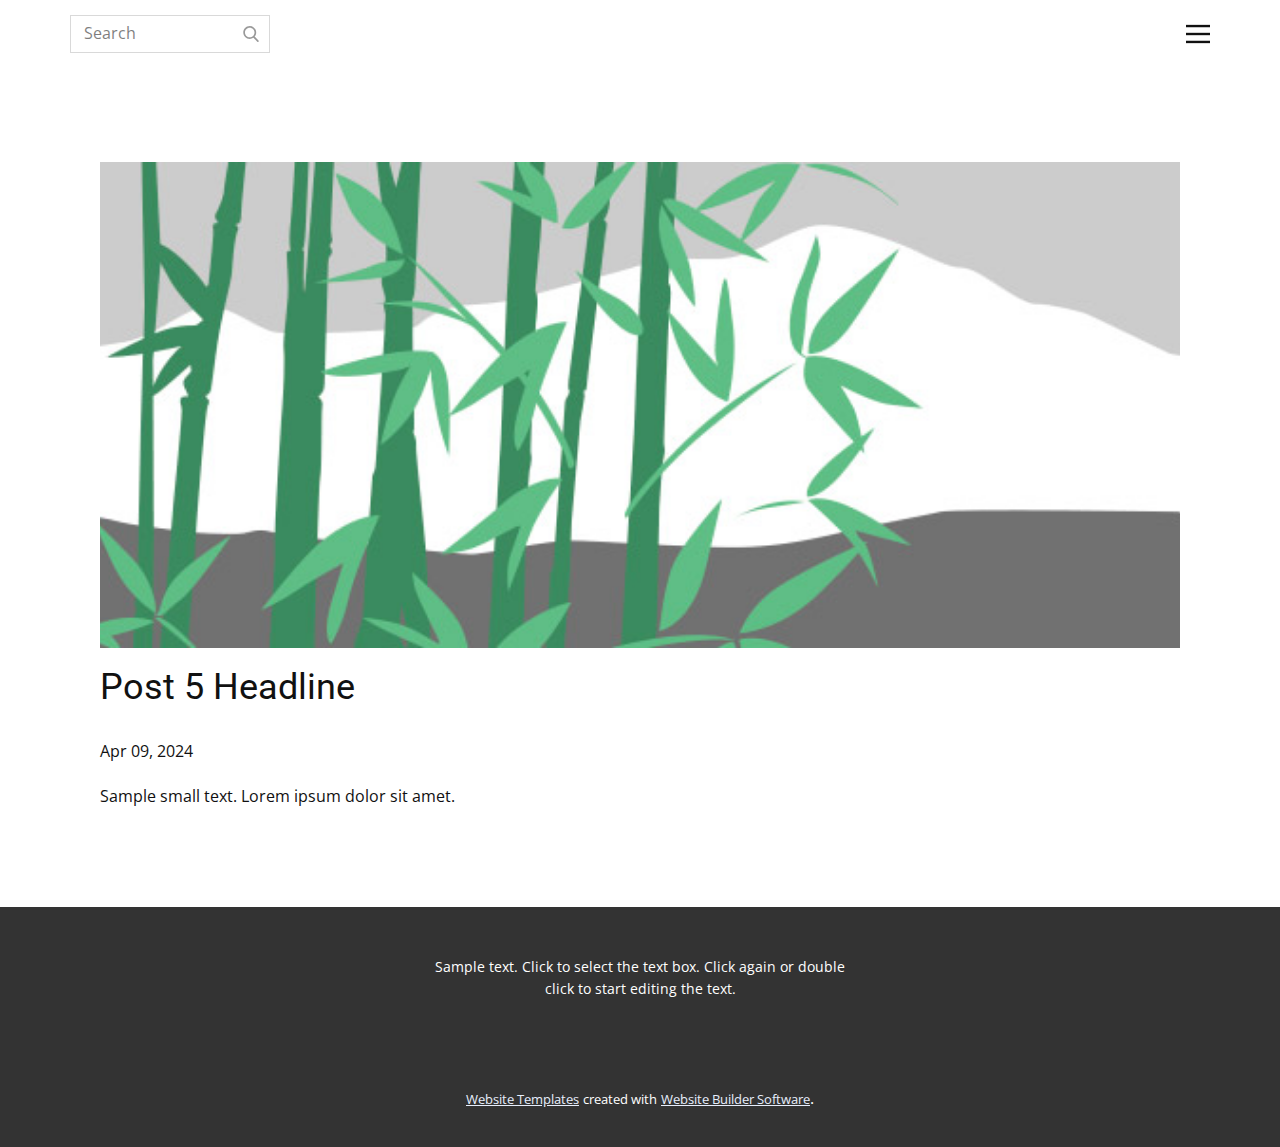
<file: blog/post-4.html>
<!DOCTYPE html>
<html style="font-size: 16px;" lang="en"><head>
    <meta name="viewport" content="width=device-width, initial-scale=1.0">
    <meta charset="utf-8">
    <meta name="keywords" content="Post 1 Headline">
    <meta name="description" content="">
    <title>Post 5 Headline</title>
    <link rel="stylesheet" href="../nicepage.css" media="screen">
<link rel="stylesheet" href="../Post-Template.css" media="screen">
    <script class="u-script" type="text/javascript" src="../jquery-1.9.1.min.js" defer=""></script>
    <script class="u-script" type="text/javascript" src="../nicepage.js" defer=""></script>
    <meta name="generator" content="Nicepage 6.7.8, nicepage.com">
    <link id="u-theme-google-font" rel="stylesheet" href="https://fonts.googleapis.com/css?family=Roboto:100,100i,300,300i,400,400i,500,500i,700,700i,900,900i|Open+Sans:300,300i,400,400i,500,500i,600,600i,700,700i,800,800i">
    
    
    
    <script type="application/ld+json">{
		"@context": "http://schema.org",
		"@type": "Organization",
		"name": ""
}</script>
    <meta name="theme-color" content="#2162e3">
  <meta data-intl-tel-input-cdn-path="intlTelInput/"></head>
  <body data-path-to-root="./" data-include-products="true" class="u-body u-xl-mode" data-lang="en"><header class="u-align-center-xs u-clearfix u-header u-header" id="sec-63c8"><div class="u-clearfix u-sheet u-sheet-1">
        <form action="#" method="get" class="u-border-1 u-border-grey-15 u-expanded-width-xs u-search u-search-right u-search-1">
          <button class="u-search-button" type="submit">
            <span class="u-search-icon u-spacing-10 u-text-grey-40">
              <svg class="u-svg-link" preserveAspectRatio="xMidYMin slice" viewBox="0 0 56.966 56.966" style=""><use xmlns:xlink="http://www.w3.org/1999/xlink" xlink:href="#svg-b04b"></use></svg>
              <svg xmlns="http://www.w3.org/2000/svg" xmlns:xlink="http://www.w3.org/1999/xlink" version="1.1" id="svg-b04b" x="0px" y="0px" viewBox="0 0 56.966 56.966" style="enable-background:new 0 0 56.966 56.966;" xml:space="preserve" class="u-svg-content"><path d="M55.146,51.887L41.588,37.786c3.486-4.144,5.396-9.358,5.396-14.786c0-12.682-10.318-23-23-23s-23,10.318-23,23  s10.318,23,23,23c4.761,0,9.298-1.436,13.177-4.162l13.661,14.208c0.571,0.593,1.339,0.92,2.162,0.92  c0.779,0,1.518-0.297,2.079-0.837C56.255,54.982,56.293,53.08,55.146,51.887z M23.984,6c9.374,0,17,7.626,17,17s-7.626,17-17,17  s-17-7.626-17-17S14.61,6,23.984,6z"></path><g></g><g></g><g></g><g></g><g></g><g></g><g></g><g></g><g></g><g></g><g></g><g></g><g></g><g></g><g></g></svg>
            </span>
          </button>
          <input class="u-search-input" type="search" name="search" value="" placeholder="Search">
        </form>
        <nav class="u-align-left u-menu u-menu-hamburger u-nav-spacing-25 u-offcanvas u-menu-1" data-responsive-from="XL">
          <div class="menu-collapse">
            <a class="u-button-style u-nav-link" href="#" style="padding: 4px 0px; font-size: calc(1em + 8px);">
              <svg class="u-svg-link" preserveAspectRatio="xMidYMin slice" viewBox="0 0 302 302" style=""><use xmlns:xlink="http://www.w3.org/1999/xlink" xlink:href="#svg-7b92"></use></svg>
              <svg xmlns="http://www.w3.org/2000/svg" xmlns:xlink="http://www.w3.org/1999/xlink" version="1.1" id="svg-7b92" x="0px" y="0px" viewBox="0 0 302 302" style="enable-background:new 0 0 302 302;" xml:space="preserve" class="u-svg-content"><g><rect y="36" width="302" height="30"></rect><rect y="236" width="302" height="30"></rect><rect y="136" width="302" height="30"></rect>
</g><g></g><g></g><g></g><g></g><g></g><g></g><g></g><g></g><g></g><g></g><g></g><g></g><g></g><g></g><g></g></svg>
            </a>
          </div>
          <div class="u-custom-menu u-nav-container">
            <ul class="u-nav u-unstyled u-nav-1"><li class="u-nav-item"><a class="u-button-style u-nav-link u-text-active-palette-1-base u-text-hover-palette-2-base" href="#" style="padding: 10px 20px;">Home</a>
</li></ul>
          </div>
          <div class="u-custom-menu u-nav-container-collapse">
            <div class="u-align-center u-black u-container-style u-inner-container-layout u-opacity u-opacity-95 u-sidenav">
              <div class="u-inner-container-layout u-sidenav-overflow">
                <div class="u-menu-close"></div>
                <ul class="u-align-center u-nav u-popupmenu-items u-unstyled u-nav-2"><li class="u-nav-item"><a class="u-button-style u-nav-link" href="#" style="padding: 10px 20px;">Home</a>
</li></ul>
              </div>
            </div>
            <div class="u-black u-menu-overlay u-opacity u-opacity-70"></div>
          </div>
        </nav>
      </div></header>
    <section class="u-align-center u-clearfix u-section-1" id="sec-199a">
      <div class="u-clearfix u-sheet u-valign-middle-md u-valign-middle-sm u-valign-middle-xs u-sheet-1"><!--post_details--><!--post_details_options_json--><!--{"source":""}--><!--/post_details_options_json--><!--blog_post-->
        <div class="u-container-style u-expanded-width u-post-details u-post-details-1">
          <div class="u-container-layout u-valign-middle u-container-layout-1"><!--blog_post_image-->
            <img alt="" class="u-blog-control u-expanded-width u-image u-image-default u-image-1" src="../images/68f64b9d.jpeg"><!--/blog_post_image--><!--blog_post_header-->
            <h2 class="u-blog-control u-text u-text-1">Post 5 Headline</h2><!--/blog_post_header--><!--blog_post_metadata-->
            <div class="u-blog-control u-metadata u-metadata-1"><!--blog_post_metadata_date-->
              <span class="u-meta-date u-meta-icon">Apr 09, 2024</span><!--/blog_post_metadata_date--><!--blog_post_metadata_category-->
              <!--/blog_post_metadata_category--><!--blog_post_metadata_comments-->
              <!--/blog_post_metadata_comments-->
            </div><!--/blog_post_metadata--><!--blog_post_content-->
            <div class="u-align-justify u-blog-control u-post-content u-text u-text-2 fr-view">
  Sample small text. Lorem ipsum dolor sit amet.
  </div><!--/blog_post_content-->
          </div>
        </div><!--/blog_post--><!--/post_details-->
      </div>
    </section>
    
    
    
    <footer class="u-align-center u-clearfix u-footer u-grey-80 u-footer" id="sec-7ae4"><div class="u-clearfix u-sheet u-sheet-1">
        <p class="u-small-text u-text u-text-variant u-text-1">Sample text. Click to select the text box. Click again or double click to start editing the text.</p>
      </div></footer>
    <section class="u-backlink u-clearfix u-grey-80">
      <a class="u-link" href="https://nicepage.com/website-templates" target="_blank">
        <span>Website Templates</span>
      </a>
      <p class="u-text">
        <span>created with</span>
      </p>
      <a class="u-link" href="" target="_blank">
        <span>Website Builder Software</span>
      </a>. 
    </section>
  
</body></html>
</file>
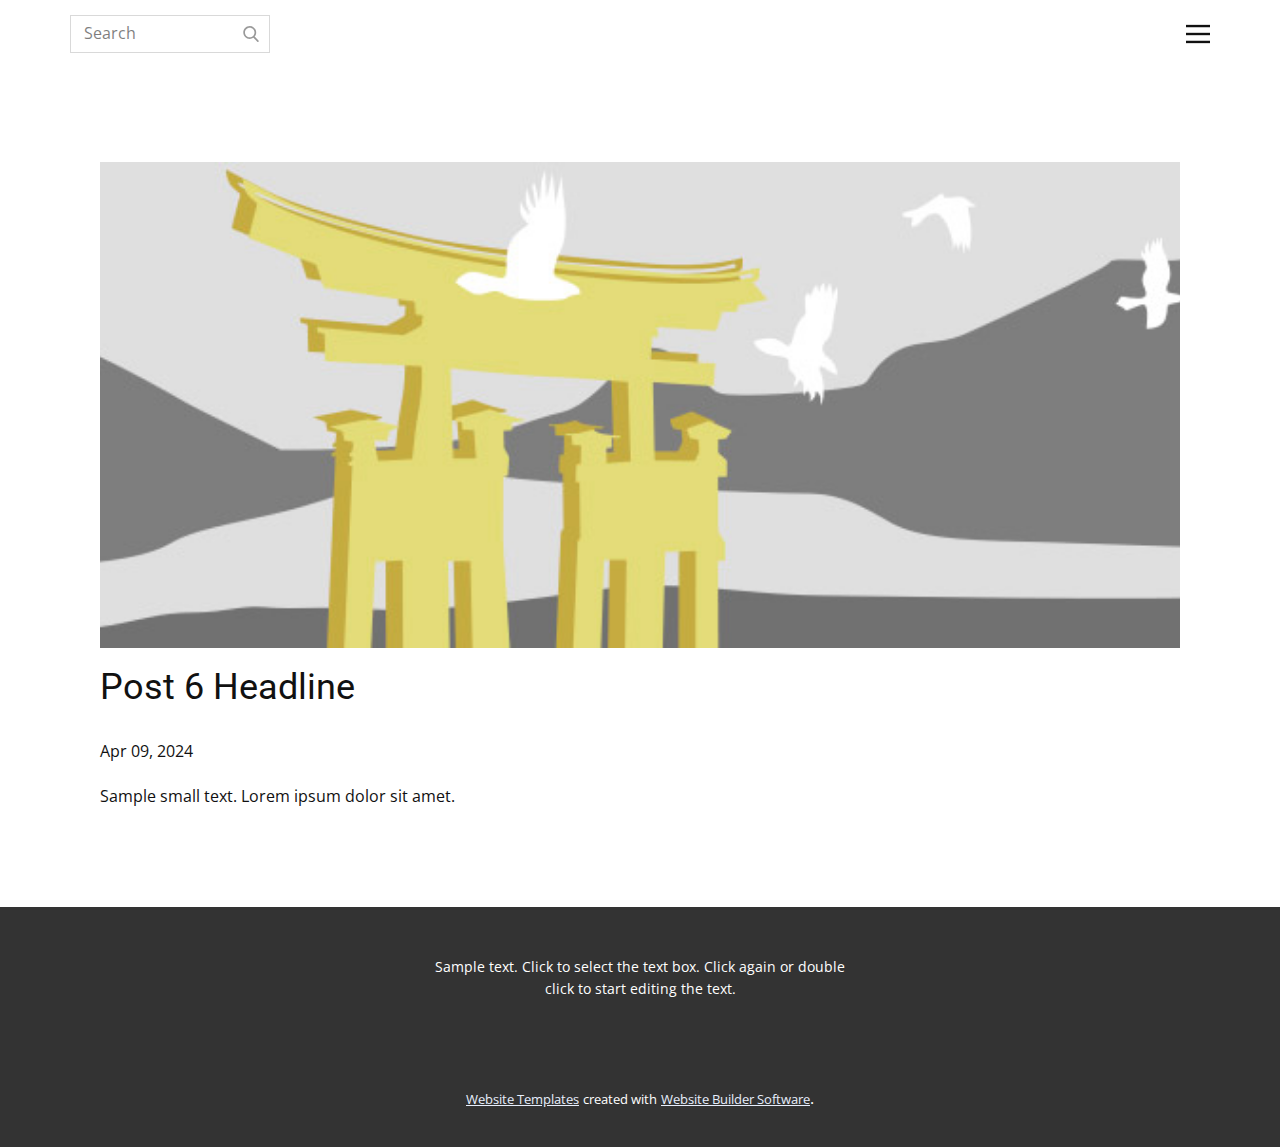
<file: blog/post-5.html>
<!DOCTYPE html>
<html style="font-size: 16px;" lang="en"><head>
    <meta name="viewport" content="width=device-width, initial-scale=1.0">
    <meta charset="utf-8">
    <meta name="keywords" content="Post 1 Headline">
    <meta name="description" content="">
    <title>Post 6 Headline</title>
    <link rel="stylesheet" href="../nicepage.css" media="screen">
<link rel="stylesheet" href="../Post-Template.css" media="screen">
    <script class="u-script" type="text/javascript" src="../jquery-1.9.1.min.js" defer=""></script>
    <script class="u-script" type="text/javascript" src="../nicepage.js" defer=""></script>
    <meta name="generator" content="Nicepage 6.7.8, nicepage.com">
    <link id="u-theme-google-font" rel="stylesheet" href="https://fonts.googleapis.com/css?family=Roboto:100,100i,300,300i,400,400i,500,500i,700,700i,900,900i|Open+Sans:300,300i,400,400i,500,500i,600,600i,700,700i,800,800i">
    
    
    
    <script type="application/ld+json">{
		"@context": "http://schema.org",
		"@type": "Organization",
		"name": ""
}</script>
    <meta name="theme-color" content="#2162e3">
  <meta data-intl-tel-input-cdn-path="intlTelInput/"></head>
  <body data-path-to-root="./" data-include-products="true" class="u-body u-xl-mode" data-lang="en"><header class="u-align-center-xs u-clearfix u-header u-header" id="sec-63c8"><div class="u-clearfix u-sheet u-sheet-1">
        <form action="#" method="get" class="u-border-1 u-border-grey-15 u-expanded-width-xs u-search u-search-right u-search-1">
          <button class="u-search-button" type="submit">
            <span class="u-search-icon u-spacing-10 u-text-grey-40">
              <svg class="u-svg-link" preserveAspectRatio="xMidYMin slice" viewBox="0 0 56.966 56.966" style=""><use xmlns:xlink="http://www.w3.org/1999/xlink" xlink:href="#svg-b04b"></use></svg>
              <svg xmlns="http://www.w3.org/2000/svg" xmlns:xlink="http://www.w3.org/1999/xlink" version="1.1" id="svg-b04b" x="0px" y="0px" viewBox="0 0 56.966 56.966" style="enable-background:new 0 0 56.966 56.966;" xml:space="preserve" class="u-svg-content"><path d="M55.146,51.887L41.588,37.786c3.486-4.144,5.396-9.358,5.396-14.786c0-12.682-10.318-23-23-23s-23,10.318-23,23  s10.318,23,23,23c4.761,0,9.298-1.436,13.177-4.162l13.661,14.208c0.571,0.593,1.339,0.92,2.162,0.92  c0.779,0,1.518-0.297,2.079-0.837C56.255,54.982,56.293,53.08,55.146,51.887z M23.984,6c9.374,0,17,7.626,17,17s-7.626,17-17,17  s-17-7.626-17-17S14.61,6,23.984,6z"></path><g></g><g></g><g></g><g></g><g></g><g></g><g></g><g></g><g></g><g></g><g></g><g></g><g></g><g></g><g></g></svg>
            </span>
          </button>
          <input class="u-search-input" type="search" name="search" value="" placeholder="Search">
        </form>
        <nav class="u-align-left u-menu u-menu-hamburger u-nav-spacing-25 u-offcanvas u-menu-1" data-responsive-from="XL">
          <div class="menu-collapse">
            <a class="u-button-style u-nav-link" href="#" style="padding: 4px 0px; font-size: calc(1em + 8px);">
              <svg class="u-svg-link" preserveAspectRatio="xMidYMin slice" viewBox="0 0 302 302" style=""><use xmlns:xlink="http://www.w3.org/1999/xlink" xlink:href="#svg-7b92"></use></svg>
              <svg xmlns="http://www.w3.org/2000/svg" xmlns:xlink="http://www.w3.org/1999/xlink" version="1.1" id="svg-7b92" x="0px" y="0px" viewBox="0 0 302 302" style="enable-background:new 0 0 302 302;" xml:space="preserve" class="u-svg-content"><g><rect y="36" width="302" height="30"></rect><rect y="236" width="302" height="30"></rect><rect y="136" width="302" height="30"></rect>
</g><g></g><g></g><g></g><g></g><g></g><g></g><g></g><g></g><g></g><g></g><g></g><g></g><g></g><g></g><g></g></svg>
            </a>
          </div>
          <div class="u-custom-menu u-nav-container">
            <ul class="u-nav u-unstyled u-nav-1"><li class="u-nav-item"><a class="u-button-style u-nav-link u-text-active-palette-1-base u-text-hover-palette-2-base" href="#" style="padding: 10px 20px;">Home</a>
</li></ul>
          </div>
          <div class="u-custom-menu u-nav-container-collapse">
            <div class="u-align-center u-black u-container-style u-inner-container-layout u-opacity u-opacity-95 u-sidenav">
              <div class="u-inner-container-layout u-sidenav-overflow">
                <div class="u-menu-close"></div>
                <ul class="u-align-center u-nav u-popupmenu-items u-unstyled u-nav-2"><li class="u-nav-item"><a class="u-button-style u-nav-link" href="#" style="padding: 10px 20px;">Home</a>
</li></ul>
              </div>
            </div>
            <div class="u-black u-menu-overlay u-opacity u-opacity-70"></div>
          </div>
        </nav>
      </div></header>
    <section class="u-align-center u-clearfix u-section-1" id="sec-199a">
      <div class="u-clearfix u-sheet u-valign-middle-md u-valign-middle-sm u-valign-middle-xs u-sheet-1"><!--post_details--><!--post_details_options_json--><!--{"source":""}--><!--/post_details_options_json--><!--blog_post-->
        <div class="u-container-style u-expanded-width u-post-details u-post-details-1">
          <div class="u-container-layout u-valign-middle u-container-layout-1"><!--blog_post_image-->
            <img alt="" class="u-blog-control u-expanded-width u-image u-image-default u-image-1" src="../images/8ad73f3c.jpeg"><!--/blog_post_image--><!--blog_post_header-->
            <h2 class="u-blog-control u-text u-text-1">Post 6 Headline</h2><!--/blog_post_header--><!--blog_post_metadata-->
            <div class="u-blog-control u-metadata u-metadata-1"><!--blog_post_metadata_date-->
              <span class="u-meta-date u-meta-icon">Apr 09, 2024</span><!--/blog_post_metadata_date--><!--blog_post_metadata_category-->
              <!--/blog_post_metadata_category--><!--blog_post_metadata_comments-->
              <!--/blog_post_metadata_comments-->
            </div><!--/blog_post_metadata--><!--blog_post_content-->
            <div class="u-align-justify u-blog-control u-post-content u-text u-text-2 fr-view">
  Sample small text. Lorem ipsum dolor sit amet.
  </div><!--/blog_post_content-->
          </div>
        </div><!--/blog_post--><!--/post_details-->
      </div>
    </section>
    
    
    
    <footer class="u-align-center u-clearfix u-footer u-grey-80 u-footer" id="sec-7ae4"><div class="u-clearfix u-sheet u-sheet-1">
        <p class="u-small-text u-text u-text-variant u-text-1">Sample text. Click to select the text box. Click again or double click to start editing the text.</p>
      </div></footer>
    <section class="u-backlink u-clearfix u-grey-80">
      <a class="u-link" href="https://nicepage.com/website-templates" target="_blank">
        <span>Website Templates</span>
      </a>
      <p class="u-text">
        <span>created with</span>
      </p>
      <a class="u-link" href="" target="_blank">
        <span>Website Builder Software</span>
      </a>. 
    </section>
  
</body></html>
</file>
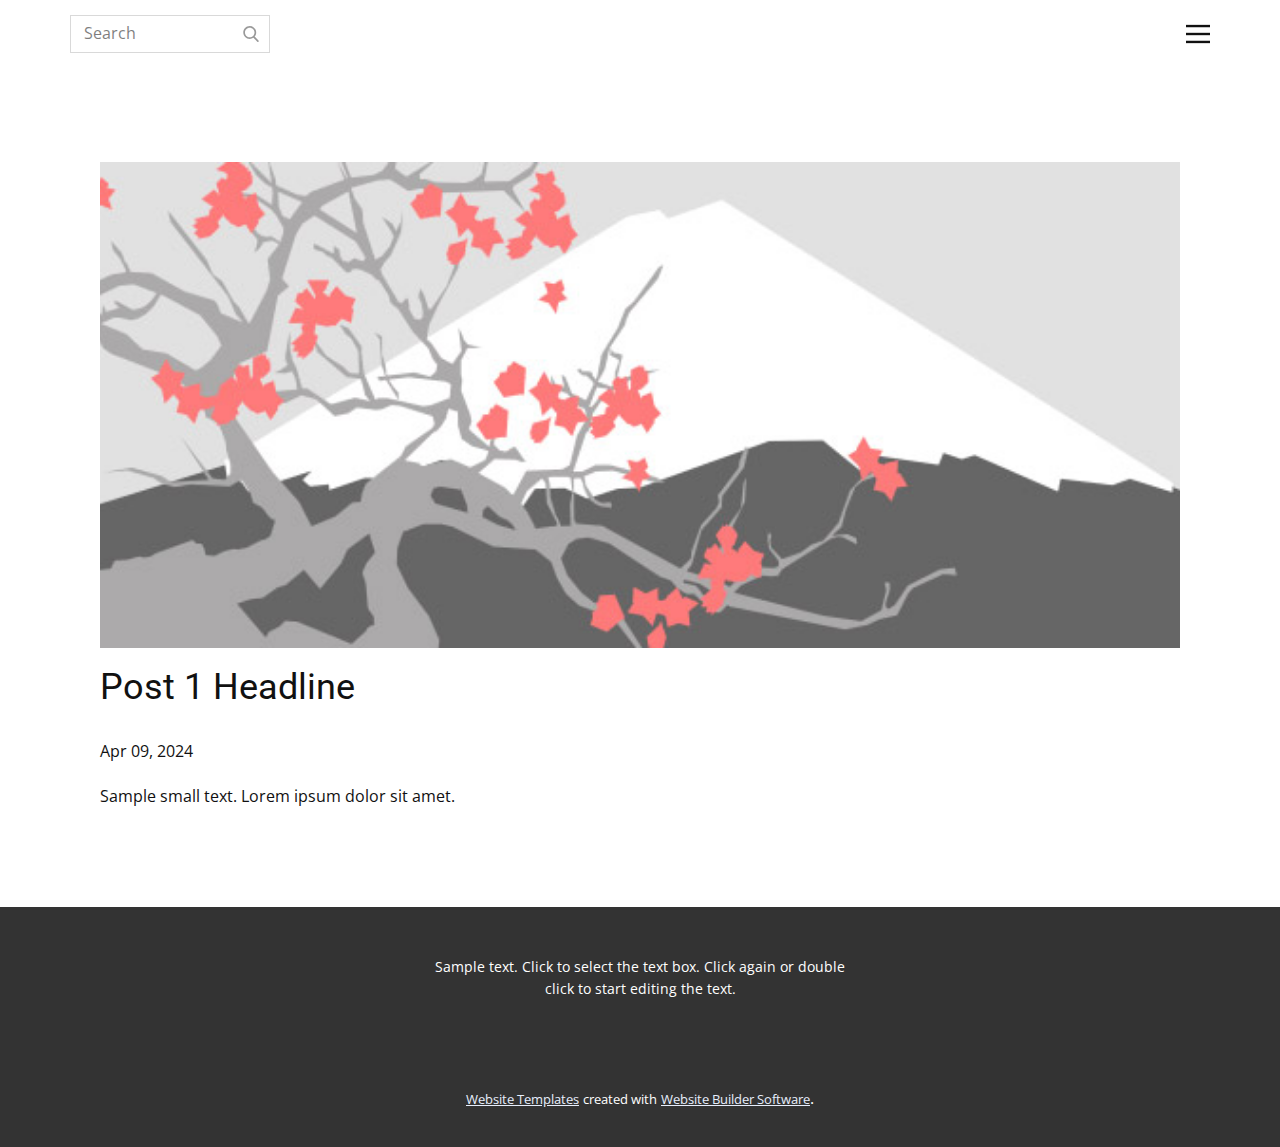
<file: blog/post.html>
<!DOCTYPE html>
<html style="font-size: 16px;" lang="en"><head>
    <meta name="viewport" content="width=device-width, initial-scale=1.0">
    <meta charset="utf-8">
    <meta name="keywords" content="Post 1 Headline">
    <meta name="description" content="">
    <title>Post 1 Headline</title>
    <link rel="stylesheet" href="../nicepage.css" media="screen">
<link rel="stylesheet" href="../Post-Template.css" media="screen">
    <script class="u-script" type="text/javascript" src="../jquery-1.9.1.min.js" defer=""></script>
    <script class="u-script" type="text/javascript" src="../nicepage.js" defer=""></script>
    <meta name="generator" content="Nicepage 6.7.8, nicepage.com">
    <link id="u-theme-google-font" rel="stylesheet" href="https://fonts.googleapis.com/css?family=Roboto:100,100i,300,300i,400,400i,500,500i,700,700i,900,900i|Open+Sans:300,300i,400,400i,500,500i,600,600i,700,700i,800,800i">
    
    
    
    <script type="application/ld+json">{
		"@context": "http://schema.org",
		"@type": "Organization",
		"name": ""
}</script>
    <meta name="theme-color" content="#2162e3">
  <meta data-intl-tel-input-cdn-path="intlTelInput/"></head>
  <body data-path-to-root="./" data-include-products="true" class="u-body u-xl-mode" data-lang="en"><header class="u-align-center-xs u-clearfix u-header u-header" id="sec-63c8"><div class="u-clearfix u-sheet u-sheet-1">
        <form action="#" method="get" class="u-border-1 u-border-grey-15 u-expanded-width-xs u-search u-search-right u-search-1">
          <button class="u-search-button" type="submit">
            <span class="u-search-icon u-spacing-10 u-text-grey-40">
              <svg class="u-svg-link" preserveAspectRatio="xMidYMin slice" viewBox="0 0 56.966 56.966" style=""><use xmlns:xlink="http://www.w3.org/1999/xlink" xlink:href="#svg-b04b"></use></svg>
              <svg xmlns="http://www.w3.org/2000/svg" xmlns:xlink="http://www.w3.org/1999/xlink" version="1.1" id="svg-b04b" x="0px" y="0px" viewBox="0 0 56.966 56.966" style="enable-background:new 0 0 56.966 56.966;" xml:space="preserve" class="u-svg-content"><path d="M55.146,51.887L41.588,37.786c3.486-4.144,5.396-9.358,5.396-14.786c0-12.682-10.318-23-23-23s-23,10.318-23,23  s10.318,23,23,23c4.761,0,9.298-1.436,13.177-4.162l13.661,14.208c0.571,0.593,1.339,0.92,2.162,0.92  c0.779,0,1.518-0.297,2.079-0.837C56.255,54.982,56.293,53.08,55.146,51.887z M23.984,6c9.374,0,17,7.626,17,17s-7.626,17-17,17  s-17-7.626-17-17S14.61,6,23.984,6z"></path><g></g><g></g><g></g><g></g><g></g><g></g><g></g><g></g><g></g><g></g><g></g><g></g><g></g><g></g><g></g></svg>
            </span>
          </button>
          <input class="u-search-input" type="search" name="search" value="" placeholder="Search">
        </form>
        <nav class="u-align-left u-menu u-menu-hamburger u-nav-spacing-25 u-offcanvas u-menu-1" data-responsive-from="XL">
          <div class="menu-collapse">
            <a class="u-button-style u-nav-link" href="#" style="padding: 4px 0px; font-size: calc(1em + 8px);">
              <svg class="u-svg-link" preserveAspectRatio="xMidYMin slice" viewBox="0 0 302 302" style=""><use xmlns:xlink="http://www.w3.org/1999/xlink" xlink:href="#svg-7b92"></use></svg>
              <svg xmlns="http://www.w3.org/2000/svg" xmlns:xlink="http://www.w3.org/1999/xlink" version="1.1" id="svg-7b92" x="0px" y="0px" viewBox="0 0 302 302" style="enable-background:new 0 0 302 302;" xml:space="preserve" class="u-svg-content"><g><rect y="36" width="302" height="30"></rect><rect y="236" width="302" height="30"></rect><rect y="136" width="302" height="30"></rect>
</g><g></g><g></g><g></g><g></g><g></g><g></g><g></g><g></g><g></g><g></g><g></g><g></g><g></g><g></g><g></g></svg>
            </a>
          </div>
          <div class="u-custom-menu u-nav-container">
            <ul class="u-nav u-unstyled u-nav-1"><li class="u-nav-item"><a class="u-button-style u-nav-link u-text-active-palette-1-base u-text-hover-palette-2-base" href="#" style="padding: 10px 20px;">Home</a>
</li></ul>
          </div>
          <div class="u-custom-menu u-nav-container-collapse">
            <div class="u-align-center u-black u-container-style u-inner-container-layout u-opacity u-opacity-95 u-sidenav">
              <div class="u-inner-container-layout u-sidenav-overflow">
                <div class="u-menu-close"></div>
                <ul class="u-align-center u-nav u-popupmenu-items u-unstyled u-nav-2"><li class="u-nav-item"><a class="u-button-style u-nav-link" href="#" style="padding: 10px 20px;">Home</a>
</li></ul>
              </div>
            </div>
            <div class="u-black u-menu-overlay u-opacity u-opacity-70"></div>
          </div>
        </nav>
      </div></header>
    <section class="u-align-center u-clearfix u-section-1" id="sec-199a">
      <div class="u-clearfix u-sheet u-valign-middle-md u-valign-middle-sm u-valign-middle-xs u-sheet-1"><!--post_details--><!--post_details_options_json--><!--{"source":""}--><!--/post_details_options_json--><!--blog_post-->
        <div class="u-container-style u-expanded-width u-post-details u-post-details-1">
          <div class="u-container-layout u-valign-middle u-container-layout-1"><!--blog_post_image-->
            <img alt="" class="u-blog-control u-expanded-width u-image u-image-default u-image-1" src="../images/0fd3416c.jpeg"><!--/blog_post_image--><!--blog_post_header-->
            <h2 class="u-blog-control u-text u-text-1">Post 1 Headline</h2><!--/blog_post_header--><!--blog_post_metadata-->
            <div class="u-blog-control u-metadata u-metadata-1"><!--blog_post_metadata_date-->
              <span class="u-meta-date u-meta-icon">Apr 09, 2024</span><!--/blog_post_metadata_date--><!--blog_post_metadata_category-->
              <!--/blog_post_metadata_category--><!--blog_post_metadata_comments-->
              <!--/blog_post_metadata_comments-->
            </div><!--/blog_post_metadata--><!--blog_post_content-->
            <div class="u-align-justify u-blog-control u-post-content u-text u-text-2 fr-view">
  Sample small text. Lorem ipsum dolor sit amet.
  </div><!--/blog_post_content-->
          </div>
        </div><!--/blog_post--><!--/post_details-->
      </div>
    </section>
    
    
    
    <footer class="u-align-center u-clearfix u-footer u-grey-80 u-footer" id="sec-7ae4"><div class="u-clearfix u-sheet u-sheet-1">
        <p class="u-small-text u-text u-text-variant u-text-1">Sample text. Click to select the text box. Click again or double click to start editing the text.</p>
      </div></footer>
    <section class="u-backlink u-clearfix u-grey-80">
      <a class="u-link" href="https://nicepage.com/website-templates" target="_blank">
        <span>Website Templates</span>
      </a>
      <p class="u-text">
        <span>created with</span>
      </p>
      <a class="u-link" href="" target="_blank">
        <span>Website Builder Software</span>
      </a>. 
    </section>
  
</body></html>
</file>
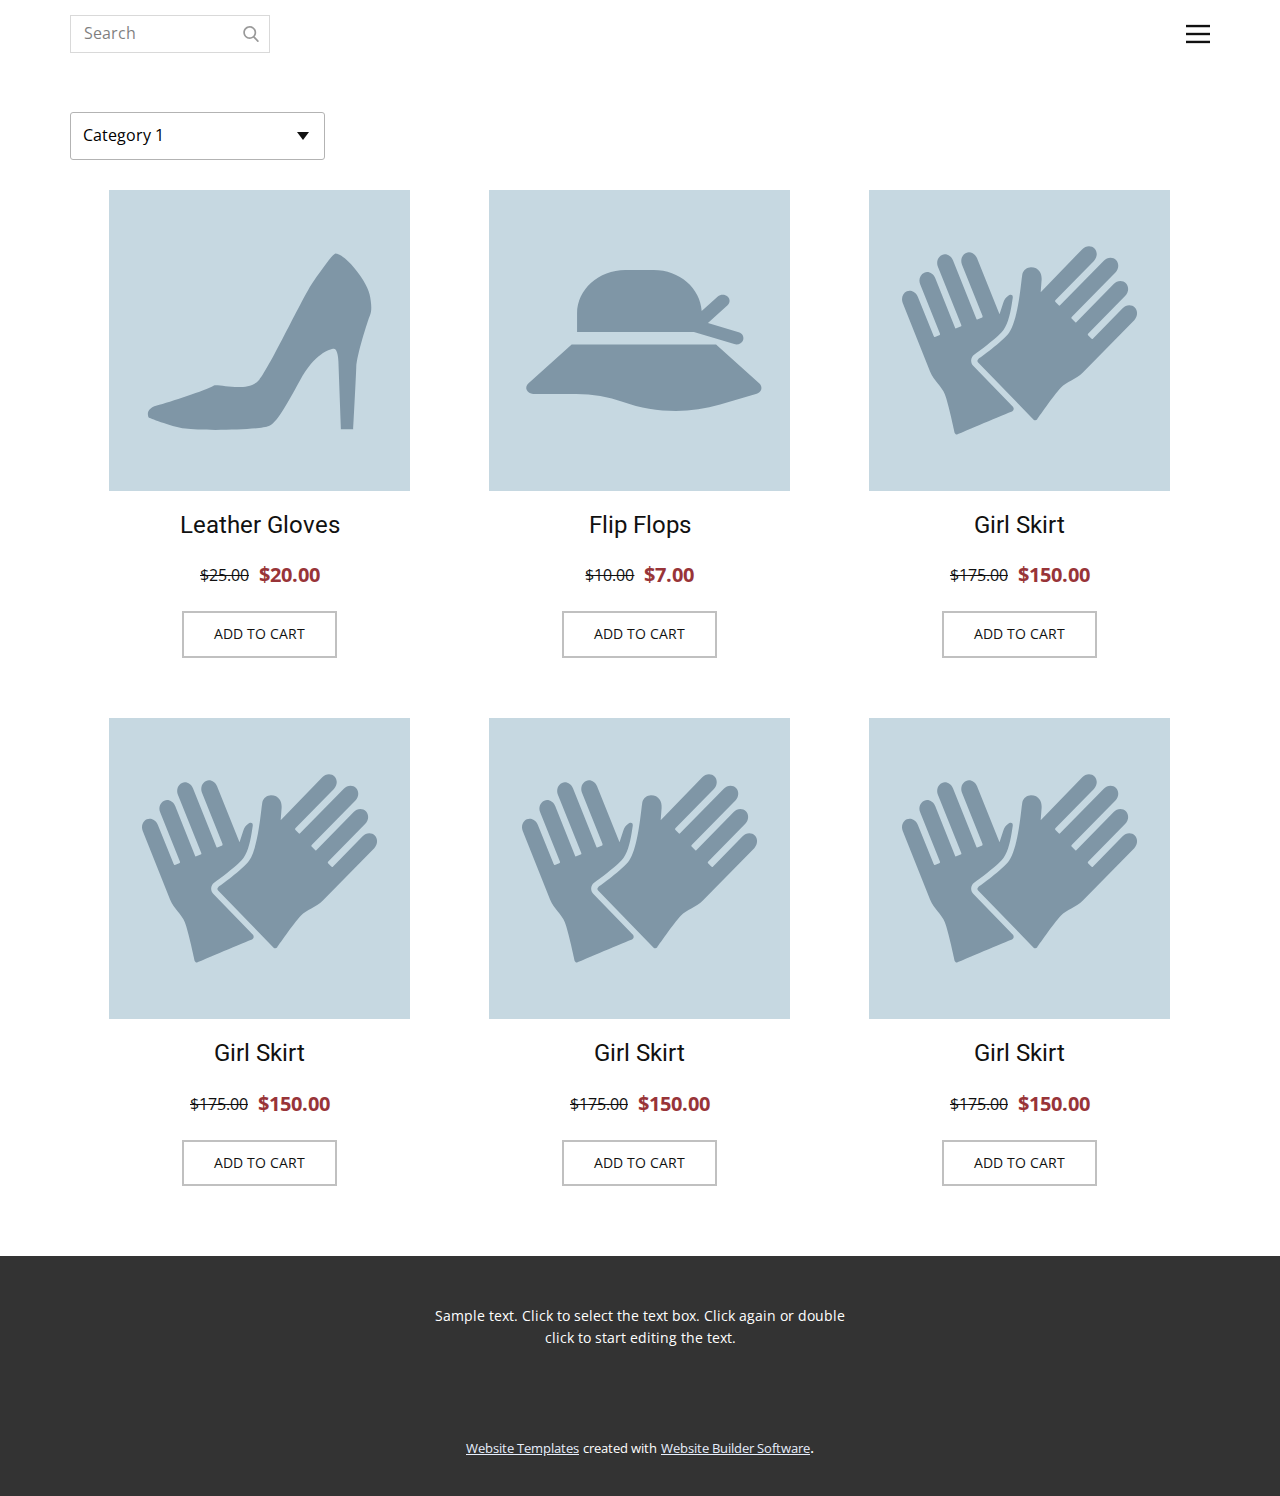
<file: products/products.html>
<!DOCTYPE html>
<html style="font-size: 16px;" lang="en"><head>
    <meta name="viewport" content="width=device-width, initial-scale=1.0">
    <meta charset="utf-8">
    <meta name="keywords" content="">
    <meta name="description" content="">
    <title>Shop</title>
    <link rel="stylesheet" href="../nicepage.css" media="screen">
<link rel="stylesheet" href="../Product-List-Template.css" media="screen">
    <script class="u-script" type="text/javascript" src="../jquery-1.9.1.min.js" defer=""></script>
    <script class="u-script" type="text/javascript" src="../nicepage.js" defer=""></script>
    <meta name="generator" content="Nicepage 6.7.8, nicepage.com">
    <link id="u-theme-google-font" rel="stylesheet" href="https://fonts.googleapis.com/css?family=Roboto:100,100i,300,300i,400,400i,500,500i,700,700i,900,900i|Open+Sans:300,300i,400,400i,500,500i,600,600i,700,700i,800,800i">
    
    
    
    <script type="application/ld+json">{
		"@context": "http://schema.org",
		"@type": "Organization",
		"name": ""
}</script>
    <meta name="theme-color" content="#2162e3">
    <meta property="og:title" content="Product List Template">
    <meta property="og:type" content="website">
  <meta data-intl-tel-input-cdn-path="intlTelInput/"></head>
  <body data-path-to-root="../" data-include-products="true" class="u-body u-xl-mode" data-lang="en"><header class="u-align-center-xs u-clearfix u-header u-header" id="sec-63c8"><div class="u-clearfix u-sheet u-sheet-1">
        <form action="#" method="get" class="u-border-1 u-border-grey-15 u-expanded-width-xs u-search u-search-right u-search-1">
          <button class="u-search-button" type="submit">
            <span class="u-search-icon u-spacing-10 u-text-grey-40">
              <svg class="u-svg-link" preserveAspectRatio="xMidYMin slice" viewBox="0 0 56.966 56.966" style=""><use xmlns:xlink="http://www.w3.org/1999/xlink" xlink:href="#svg-b04b"></use></svg>
              <svg xmlns="http://www.w3.org/2000/svg" xmlns:xlink="http://www.w3.org/1999/xlink" version="1.1" id="svg-b04b" x="0px" y="0px" viewBox="0 0 56.966 56.966" style="enable-background:new 0 0 56.966 56.966;" xml:space="preserve" class="u-svg-content"><path d="M55.146,51.887L41.588,37.786c3.486-4.144,5.396-9.358,5.396-14.786c0-12.682-10.318-23-23-23s-23,10.318-23,23  s10.318,23,23,23c4.761,0,9.298-1.436,13.177-4.162l13.661,14.208c0.571,0.593,1.339,0.92,2.162,0.92  c0.779,0,1.518-0.297,2.079-0.837C56.255,54.982,56.293,53.08,55.146,51.887z M23.984,6c9.374,0,17,7.626,17,17s-7.626,17-17,17  s-17-7.626-17-17S14.61,6,23.984,6z"></path><g></g><g></g><g></g><g></g><g></g><g></g><g></g><g></g><g></g><g></g><g></g><g></g><g></g><g></g><g></g></svg>
            </span>
          </button>
          <input class="u-search-input" type="search" name="search" value="" placeholder="Search">
        </form>
        <nav class="u-align-left u-menu u-menu-hamburger u-nav-spacing-25 u-offcanvas u-menu-1" data-responsive-from="XL">
          <div class="menu-collapse">
            <a class="u-button-style u-nav-link" href="#" style="padding: 4px 0px; font-size: calc(1em + 8px);">
              <svg class="u-svg-link" preserveAspectRatio="xMidYMin slice" viewBox="0 0 302 302" style=""><use xmlns:xlink="http://www.w3.org/1999/xlink" xlink:href="#svg-7b92"></use></svg>
              <svg xmlns="http://www.w3.org/2000/svg" xmlns:xlink="http://www.w3.org/1999/xlink" version="1.1" id="svg-7b92" x="0px" y="0px" viewBox="0 0 302 302" style="enable-background:new 0 0 302 302;" xml:space="preserve" class="u-svg-content"><g><rect y="36" width="302" height="30"></rect><rect y="236" width="302" height="30"></rect><rect y="136" width="302" height="30"></rect>
</g><g></g><g></g><g></g><g></g><g></g><g></g><g></g><g></g><g></g><g></g><g></g><g></g><g></g><g></g><g></g></svg>
            </a>
          </div>
          <div class="u-custom-menu u-nav-container">
            <ul class="u-nav u-unstyled u-nav-1"><li class="u-nav-item"><a class="u-button-style u-nav-link u-text-active-palette-1-base u-text-hover-palette-2-base" href="#" style="padding: 10px 20px;">Home</a>
</li></ul>
          </div>
          <div class="u-custom-menu u-nav-container-collapse">
            <div class="u-align-center u-black u-container-style u-inner-container-layout u-opacity u-opacity-95 u-sidenav">
              <div class="u-inner-container-layout u-sidenav-overflow">
                <div class="u-menu-close"></div>
                <ul class="u-align-center u-nav u-popupmenu-items u-unstyled u-nav-2"><li class="u-nav-item"><a class="u-button-style u-nav-link" href="#" style="padding: 10px 20px;">Home</a>
</li></ul>
              </div>
            </div>
            <div class="u-black u-menu-overlay u-opacity u-opacity-70"></div>
          </div>
        </nav>
      </div></header>
    <section class="u-align-center u-clearfix u-container-align-center u-section-1" id="sec-d184">
      <div class="u-clearfix u-sheet u-valign-middle u-sheet-1"><!--products--><!--products_options_json--><!--{"type":"Recent","source":"","tags":"","count":""}--><!--/products_options_json-->
        <div class="u-expanded-width u-products u-products-1" data-site-sorting-prop="created" data-site-sorting-order="desc" data-items-per-page="6" data-products-datasource="site">
          <div class="has-categories-listbox u-list-control"><!--products_categories_filter-->
            <div class="u-categories-listbox"><!--products_categories_filter_select-->
              <select class="u-border-grey-30 u-input u-select-categories">
                <option value="Category 1"> Category 1</option>
                <option value="Item 1">-- Item 1</option>
                <option value="SubItem 1">---- SubItem 1</option>
                <option value="Item 2">-- Item 2</option>
                <option value="Item 3">-- Item 3</option>
                <option value="Category 2"> Category 2</option>
                <option value="Category 3"> Category 3</option>
              </select><!--/products_categories_filter_select-->
              <svg class="u-caret u-caret-svg" version="1.1" id="Layer_1" xmlns="http://www.w3.org/2000/svg" xmlns:xlink="http://www.w3.org/1999/xlink" x="0px" y="0px" width="16px" height="16px" viewBox="0 0 16 16" style="fill:currentColor;" xml:space="preserve"><polygon class="st0" points="8,12 2,4 14,4 "></polygon></svg>
            </div><!--/products_categories_filter-->
          </div>
          <div class="u-repeater u-repeater-1">
            <!--product_item--><div class="u-align-center u-container-align-center u-container-style u-products-item u-repeater-item u-white u-repeater-item-1" data-product-id="4">
              <div class="u-container-layout u-similar-container u-valign-top u-container-layout-1"><!--product_image-->
                <img alt="" class="u-expanded-width u-image u-image-contain u-image-default u-product-control u-image-1" src="../images/d754debf.svg"><!--/product_image--><!--product_title-->
                <h4 class="u-align-center u-product-control u-text u-text-default u-text-1">
                  <a class="u-product-title-link" href="#"><!--product_title_content-->Leather Gloves<!--/product_title_content--></a>
                </h4><!--/product_title--><!--product_price-->
                <div class="u-align-center u-product-control u-product-price u-product-price-1" data-add-zero-cents="true">
                  <div class="u-price-wrapper u-spacing-10"><!--product_old_price-->
                    <div class="u-old-price" style="text-decoration: line-through !important;"><!--product_old_price_content-->$25.00<!--/product_old_price_content--></div><!--/product_old_price--><!--product_regular_price-->
                    <div class="u-price u-text-palette-2-base" style="font-size: 1.25rem; font-weight: 700;"><!--product_regular_price_content-->$20.00<!--/product_regular_price_content--></div><!--/product_regular_price-->
                  </div>
                </div><!--/product_price--><!--product_button--><!--options_json--><!--{"clickType":"add-to-cart","content":""}--><!--/options_json-->
                <a href="#" class="u-align-center u-border-2 u-border-grey-25 u-btn u-btn-rectangle u-button-style u-none u-product-control u-text-body-color u-btn-1 u-add-to-cart-link" data-product-button-click-type="add-to-cart" data-product-id=""><!--product_button_content-->Add to Cart<!--/product_button_content--></a><!--/product_button-->
              </div>
            </div><!--/product_item-->
            <!--product_item--><div class="u-align-center u-container-align-center u-container-style u-products-item u-repeater-item u-white u-repeater-item-2" data-product-id="5">
              <div class="u-container-layout u-similar-container u-valign-top u-container-layout-2"><!--product_image-->
                <img alt="" class="u-expanded-width u-image u-image-contain u-image-default u-product-control u-image-2" src="../images/6537f30a.svg"><!--/product_image--><!--product_title-->
                <h4 class="u-align-center u-product-control u-text u-text-default u-text-2">
                  <a class="u-product-title-link" href="#"><!--product_title_content-->Flip Flops<!--/product_title_content--></a>
                </h4><!--/product_title--><!--product_price-->
                <div class="u-align-center u-product-control u-product-price u-product-price-2" data-add-zero-cents="true">
                  <div class="u-price-wrapper u-spacing-10"><!--product_old_price-->
                    <div class="u-old-price" style="text-decoration: line-through !important;"><!--product_old_price_content-->$10.00<!--/product_old_price_content--></div><!--/product_old_price--><!--product_regular_price-->
                    <div class="u-price u-text-palette-2-base" style="font-size: 1.25rem; font-weight: 700;"><!--product_regular_price_content-->$7.00<!--/product_regular_price_content--></div><!--/product_regular_price-->
                  </div>
                </div><!--/product_price--><!--product_button--><!--options_json--><!--{"clickType":"add-to-cart","content":""}--><!--/options_json-->
                <a href="#" class="u-align-center u-border-2 u-border-grey-25 u-btn u-btn-rectangle u-button-style u-none u-product-control u-text-body-color u-btn-2 u-add-to-cart-link" data-product-button-click-type="add-to-cart" data-product-id=""><!--product_button_content-->Add to Cart<!--/product_button_content--></a><!--/product_button-->
              </div>
            </div><!--/product_item-->
            <!--product_item--><div class="u-align-center u-container-align-center u-container-style u-products-item u-repeater-item u-white u-repeater-item-3" data-product-id="6">
              <div class="u-container-layout u-similar-container u-valign-top u-container-layout-3"><!--product_image-->
                <img alt="" class="u-expanded-width u-image u-image-contain u-image-default u-product-control u-image-3" src="../images/776587db.svg"><!--/product_image--><!--product_title-->
                <h4 class="u-align-center u-product-control u-text u-text-default u-text-3">
                  <a class="u-product-title-link" href="#"><!--product_title_content-->Girl Skirt<!--/product_title_content--></a>
                </h4><!--/product_title--><!--product_price-->
                <div class="u-align-center u-product-control u-product-price u-product-price-3" data-add-zero-cents="true">
                  <div class="u-price-wrapper u-spacing-10"><!--product_old_price-->
                    <div class="u-old-price" style="text-decoration: line-through !important;"><!--product_old_price_content-->$175.00<!--/product_old_price_content--></div><!--/product_old_price--><!--product_regular_price-->
                    <div class="u-price u-text-palette-2-base" style="font-size: 1.25rem; font-weight: 700;"><!--product_regular_price_content-->$150.00<!--/product_regular_price_content--></div><!--/product_regular_price-->
                  </div>
                </div><!--/product_price--><!--product_button--><!--options_json--><!--{"clickType":"add-to-cart","content":""}--><!--/options_json-->
                <a href="#" class="u-align-center u-border-2 u-border-grey-25 u-btn u-btn-rectangle u-button-style u-none u-product-control u-text-body-color u-btn-3 u-add-to-cart-link" data-product-button-click-type="add-to-cart" data-product-id=""><!--product_button_content-->Add to Cart<!--/product_button_content--></a><!--/product_button-->
              </div>
            </div><!--/product_item-->
            <!--product_item--><div class="u-align-center u-container-align-center u-container-style u-products-item u-repeater-item u-white u-repeater-item-4" data-product-id="6">
              <div class="u-container-layout u-similar-container u-valign-top u-container-layout-4"><!--product_image-->
                <img alt="" class="u-expanded-width u-image u-image-contain u-image-default u-product-control u-image-4" src="../images/776587db.svg"><!--/product_image--><!--product_title-->
                <h4 class="u-align-center u-product-control u-text u-text-default u-text-4">
                  <a class="u-product-title-link" href="#"><!--product_title_content-->Girl Skirt<!--/product_title_content--></a>
                </h4><!--/product_title--><!--product_price-->
                <div class="u-align-center u-product-control u-product-price u-product-price-4" data-add-zero-cents="true">
                  <div class="u-price-wrapper u-spacing-10"><!--product_old_price-->
                    <div class="u-old-price" style="text-decoration: line-through !important;"><!--product_old_price_content-->$175.00<!--/product_old_price_content--></div><!--/product_old_price--><!--product_regular_price-->
                    <div class="u-price u-text-palette-2-base" style="font-size: 1.25rem; font-weight: 700;"><!--product_regular_price_content-->$150.00<!--/product_regular_price_content--></div><!--/product_regular_price-->
                  </div>
                </div><!--/product_price--><!--product_button--><!--options_json--><!--{"clickType":"add-to-cart","content":""}--><!--/options_json-->
                <a href="#" class="u-align-center u-border-2 u-border-grey-25 u-btn u-btn-rectangle u-button-style u-none u-product-control u-text-body-color u-btn-4 u-add-to-cart-link" data-product-button-click-type="add-to-cart" data-product-id=""><!--product_button_content-->Add to Cart<!--/product_button_content--></a><!--/product_button-->
              </div>
            </div><!--/product_item-->
            <!--product_item--><div class="u-align-center u-container-align-center u-container-style u-products-item u-repeater-item u-white u-repeater-item-5" data-product-id="6">
              <div class="u-container-layout u-similar-container u-valign-top u-container-layout-5"><!--product_image-->
                <img alt="" class="u-expanded-width u-image u-image-contain u-image-default u-product-control u-image-5" src="../images/776587db.svg"><!--/product_image--><!--product_title-->
                <h4 class="u-align-center u-product-control u-text u-text-default u-text-5">
                  <a class="u-product-title-link" href="#"><!--product_title_content-->Girl Skirt<!--/product_title_content--></a>
                </h4><!--/product_title--><!--product_price-->
                <div class="u-align-center u-product-control u-product-price u-product-price-5" data-add-zero-cents="true">
                  <div class="u-price-wrapper u-spacing-10"><!--product_old_price-->
                    <div class="u-old-price" style="text-decoration: line-through !important;"><!--product_old_price_content-->$175.00<!--/product_old_price_content--></div><!--/product_old_price--><!--product_regular_price-->
                    <div class="u-price u-text-palette-2-base" style="font-size: 1.25rem; font-weight: 700;"><!--product_regular_price_content-->$150.00<!--/product_regular_price_content--></div><!--/product_regular_price-->
                  </div>
                </div><!--/product_price--><!--product_button--><!--options_json--><!--{"clickType":"add-to-cart","content":""}--><!--/options_json-->
                <a href="#" class="u-align-center u-border-2 u-border-grey-25 u-btn u-btn-rectangle u-button-style u-none u-product-control u-text-body-color u-btn-5 u-add-to-cart-link" data-product-button-click-type="add-to-cart" data-product-id=""><!--product_button_content-->Add to Cart<!--/product_button_content--></a><!--/product_button-->
              </div>
            </div><!--/product_item-->
            <!--product_item--><div class="u-align-center u-container-align-center u-container-style u-products-item u-repeater-item u-white u-repeater-item-6" data-product-id="6">
              <div class="u-container-layout u-similar-container u-valign-top u-container-layout-6"><!--product_image-->
                <img alt="" class="u-expanded-width u-image u-image-contain u-image-default u-product-control u-image-6" src="../images/776587db.svg"><!--/product_image--><!--product_title-->
                <h4 class="u-align-center u-product-control u-text u-text-default u-text-6">
                  <a class="u-product-title-link" href="#"><!--product_title_content-->Girl Skirt<!--/product_title_content--></a>
                </h4><!--/product_title--><!--product_price-->
                <div class="u-align-center u-product-control u-product-price u-product-price-6" data-add-zero-cents="true">
                  <div class="u-price-wrapper u-spacing-10"><!--product_old_price-->
                    <div class="u-old-price" style="text-decoration: line-through !important;"><!--product_old_price_content-->$175.00<!--/product_old_price_content--></div><!--/product_old_price--><!--product_regular_price-->
                    <div class="u-price u-text-palette-2-base" style="font-size: 1.25rem; font-weight: 700;"><!--product_regular_price_content-->$150.00<!--/product_regular_price_content--></div><!--/product_regular_price-->
                  </div>
                </div><!--/product_price--><!--product_button--><!--options_json--><!--{"clickType":"add-to-cart","content":""}--><!--/options_json-->
                <a href="#" class="u-align-center u-border-2 u-border-grey-25 u-btn u-btn-rectangle u-button-style u-none u-product-control u-text-body-color u-btn-6 u-add-to-cart-link" data-product-button-click-type="add-to-cart" data-product-id=""><!--product_button_content-->Add to Cart<!--/product_button_content--></a><!--/product_button-->
              </div>
            </div><!--/product_item-->
          </div>
          <div class="u-list-control"></div>
        </div><!--/products-->
      </div>
    </section>
    
    
    
    <footer class="u-align-center u-clearfix u-footer u-grey-80 u-footer" id="sec-7ae4"><div class="u-clearfix u-sheet u-sheet-1">
        <p class="u-small-text u-text u-text-variant u-text-1">Sample text. Click to select the text box. Click again or double click to start editing the text.</p>
      </div></footer>
    <section class="u-backlink u-clearfix u-grey-80">
      <a class="u-link" href="https://nicepage.com/website-templates" target="_blank">
        <span>Website Templates</span>
      </a>
      <p class="u-text">
        <span>created with</span>
      </p>
      <a class="u-link" href="" target="_blank">
        <span>Website Builder Software</span>
      </a>. 
    </section>
  <section class="u-black u-clearfix u-container-style u-dialog-block u-opacity u-opacity-70 u-payment-dialog u-valign-middle u-dialog-section-4" id="sec-65e0">
      <div class="u-align-center u-container-style u-dialog u-radius-25 u-shape-round u-white u-dialog-1">
        <div class="u-container-layout u-valign-top u-container-layout-1">
          <h5 class="u-align-left u-text u-text-1">Buy Now</h5>
          <div class="u-expanded-width u-products u-products-1" data-site-sorting-prop="created" data-site-sorting-order="desc" data-items-per-page="1">
            <div class="u-list-control"></div>
            <div class="u-repeater u-repeater-1">
              <!--product_item--><div class="u-container-style u-products-item u-repeater-item">
                <div class="u-container-layout u-similar-container u-container-layout-2">
                  <h5 class="u-align-left u-product-control u-text u-text-2">
                    <a class="u-product-title-link" href="#">Product 1 Title</a>
                  </h5>
                  <div class="u-align-left u-product-control u-product-desc u-text u-text-3">
                    <p>Sample text. Lorem ipsum dolor sit amet, consectetur adipiscing elit nullam nunc justo sagittis suscipit ultrices.</p>
                  </div>
                  <div class="u-align-left u-product-control u-product-quantity u-product-quantity-1">
                    <div class="u-hidden u-quantity-label">Quantity</div>
                    <div class="u-border-1 u-border-grey-30 u-quantity-input u-radius-50">
                      <a class="disabled minus u-button-style u-quantity-button u-text-body-color">
                        <svg xmlns="http://www.w3.org/2000/svg" viewBox="0 0 16 16"><path d="m 4 8 h 8" fill="none" stroke="currentColor" stroke-width="1" fill-rule="evenodd"></path></svg>
                      </a>
                      <input class="u-input" type="text" value="1" pattern="[0-9]+">
                      <a class="plus u-button-style u-quantity-button u-text-body-color">
                        <svg xmlns="http://www.w3.org/2000/svg" viewBox="0 0 16 16"><path d="m 4 8 h 8 M 8 4 v 8" fill="none" stroke="currentColor" stroke-width="1" fill-rule="evenodd"></path></svg>
                      </a>
                    </div>
                  </div>
                  <div data-add-zero-cents="true" class="u-align-left u-product-control u-product-price u-product-price-1">
                    <div class="u-price-wrapper u-spacing-10">
                      <div class="u-old-price" style="text-decoration: line-through !important;">$20.00</div>
                      <div class="u-price" style="font-size: 1.25rem; font-weight: 700;">$17.00</div>
                    </div>
                  </div>
                </div>
              </div><!--/product_item-->
            </div>
            <div class="u-list-control"></div>
          </div>
          <div class="u-expanded-width u-payment-services u-tab-links-align-justify u-tab-payment u-tab-vertical u-tabs u-payment-services-1" data-payment-order-approved-message="Your order has been approved. Thank you!" data-payment-order-cancelled-message="Unable to process your order. Please try again later.">
            <ul class="u-tab-list u-unstyled" role="tablist"><li class="u-tab-item" role="presentation"><a class="active u-active-grey-10 u-button-style u-payment-paypal u-tab-link u-text-body-color" id="link-tab-9cb3" href="#tab-9cb3" role="tab" aria-controls="tab-9cb3" aria-selected="true"><input type="radio" class="u-field-input u-grey-15 u-radius-15" name="payment-group" checked="checked"><span>Paypal</span><svg class="u-svg-content" xmlns="http://www.w3.org/2000/svg" x="0px" y="0px"><path fill="#009EE3" d="M11,5.9H18c3.8,0,5.2,1.9,4.9,4.7c-0.3,4.7-3.2,7.2-6.9,7.2h-1.9c-0.5,0-0.8,0.3-0.9,1.3l-0.8,4.3
  c-0.1,0.3-0.2,0.5-0.5,0.6H7.6c-0.4,0-0.5-0.3-0.4-1l2.6-16C9.9,6.3,10.2,5.9,11,5.9z"></path><path fill="#113984" d="M6.7,0h7.1c2,0,4.3,0.1,5.9,1.5c1.1,0.9,1.6,2.4,1.5,4c-0.4,5.4-3.7,8.5-8,8.5H9.6c-0.6,0-0.9,0.4-1.2,1.5
  l-0.9,5.1C7.4,21,7.3,21.3,7,21.3H2.6C2,21.3,1.9,21,2,20.1L5.2,1.3C5.3,0.4,5.7,0,6.7,0z"></path><path fill="#172C70" d="M8.6,14.8l1.3-7.9c0.1-0.7,0.5-1,1.3-1h7.1c1.2,0,2.1,0.2,2.8,0.5c-0.7,4.8-3.8,7.5-7.9,7.5H9.6
  C9.1,13.9,8.8,14.1,8.6,14.8z"></path></svg>
</a>
</li><li class="u-tab-item" role="presentation"><a class="u-active-grey-10 u-button-style u-payment-stripe u-tab-link u-text-body-color" id="link-tab-ab80" href="#tab-ab80" role="tab" aria-controls="tab-ab80" aria-selected="false"><input type="radio" class="u-field-input u-grey-15 u-radius-15" name="payment-group"><span>Stripe</span><svg class="u-svg-content" xmlns="http://www.w3.org/2000/svg" x="0px" y="0px" viewBox="0 0 24 24"><path fill="#635BFF" d="M14,9.2c-2.3-0.8-3.4-1.5-3.4-2.4c0-0.8,0.8-1.3,2-1.3c2.3,0,4.7,0.8,6.4,1.6l0.9-5.5
  c-1.3-0.5-4-1.6-7.7-1.6C9.6,0,7.5,0.7,5.8,1.9C4.1,3.2,3.4,4.9,3.4,7.2c0,4,2.6,5.7,6.8,7.2c2.7,0.9,3.6,1.6,3.6,2.5
  c0,0.9-0.9,1.6-2.4,1.6c-1.9,0-5.2-0.9-7.3-2.1L3,22c1.8,0.9,5.1,2,8.7,2c2.8,0,5.1-0.7,6.6-1.9c1.8-1.3,2.7-3.2,2.7-5.7
  C20.9,12.3,18.2,10.7,14,9.2L14,9.2z"></path></svg>
</a>
</li></ul>
            <div class="u-tab-content">
              <div class="u-container-style u-payment-paypal u-tab-active u-tab-pane" id="tab-9cb3" role="tabpanel" aria-labelledby="link-tab-9cb3">
                <div class="u-container-layout u-payment-services-inner u-container-layout-3">Loading...</div>
              </div>
              <div class="u-container-style u-payment-stripe u-tab-pane" id="tab-ab80" role="tabpanel" aria-labelledby="link-tab-ab80">
                <div class="u-container-layout u-container-layout-4">
                  <a href="#" class="u-btn u-button-style u-stripe-button u-btn-1">Pay with Stripe</a>
                </div>
              </div>
            </div>
          </div>
        </div><button class="u-dialog-close-button u-icon u-text-grey-40 u-icon-1"><svg class="u-svg-link" preserveAspectRatio="xMidYMin slice" viewBox="0 0 16 16" style=""><use xmlns:xlink="http://www.w3.org/1999/xlink" xlink:href="#svg-efe9"></use></svg><svg xmlns="http://www.w3.org/2000/svg" xmlns:xlink="http://www.w3.org/1999/xlink" version="1.1" xml:space="preserve" class="u-svg-content" viewBox="0 0 16 16" x="0px" y="0px" id="svg-efe9"><rect x="7" y="0" transform="matrix(0.7071 -0.7071 0.7071 0.7071 -3.3138 8.0002)" width="2" height="16"></rect><rect x="0" y="7" transform="matrix(0.7071 -0.7071 0.7071 0.7071 -3.3138 8.0002)" width="16" height="2"></rect></svg></button>
      </div>
    </section><style>.u-dialog-section-4 .u-dialog-1 {
  width: 570px;
  min-height: 578px;
  height: auto;
  box-shadow: 0px 0px 8px 0px rgba(0,0,0,0.2);
  margin: 60px auto;
}

.u-dialog-section-4 .u-container-layout-1 {
  padding: 34px 35px;
}

.u-dialog-section-4 .u-text-1 {
  font-weight: 700;
  margin: 0 165px 0 0;
}

.u-dialog-section-4 .u-products-1 {
  margin-top: 30px;
  margin-bottom: 0;
}

.u-dialog-section-4 .u-repeater-1 {
  grid-template-columns: 100%;
  min-height: 206px;
  grid-gap: 10px;
}

.u-dialog-section-4 .u-container-layout-2 {
  padding: 0 0 30px;
}

.u-dialog-section-4 .u-text-2 {
  background-image: none;
  margin: 0;
}

.u-dialog-section-4 .u-text-3 {
  font-size: 0.875rem;
  margin: 20px 0 0;
}

.u-dialog-section-4 .u-product-quantity-1 {
  width: 125px;
  margin: 30px auto 0 0;
}

.u-dialog-section-4 .u-product-price-1 {
  margin: -34px 0 0 auto;
}

.u-dialog-section-4 .u-payment-services-1 {
  min-height: 250px;
  min-width: 50px;
  margin: 0;
}

.u-dialog-section-4 .u-container-layout-3 {
  padding: 20px 0 0;
}

.u-dialog-section-4 .u-container-layout-4 {
  padding: 20px 0 0;
}

.u-dialog-section-4 .u-btn-1 {
  width: 100%;
  margin: 0 auto;
}

.u-dialog-section-4 .u-icon-1 {
  width: 20px;
  height: 20px;
  left: auto;
  top: 36px;
  position: absolute;
  right: 35px;
  padding: 0;
}

@media (max-width: 1199px) {
  .u-dialog-section-4 .u-text-1 {
    margin-right: 165px;
  }

  .u-dialog-section-4 .u-payment-services-1 {
    margin-right: initial;
    margin-left: initial;
  }
}

@media (max-width: 991px) {
  .u-dialog-section-4 .u-container-layout-1 {
    padding: 30px;
  }

  .u-dialog-section-4 .u-container-layout-3 {
    padding-bottom: 0;
    padding-left: 0;
    padding-right: 0;
  }

  .u-dialog-section-4 .u-container-layout-4 {
    padding-bottom: 0;
    padding-left: 0;
    padding-right: 0;
  }

  .u-dialog-section-4 .u-icon-1 {
    top: 32px;
    right: 30px;
  }
}

@media (max-width: 767px) {
  .u-dialog-section-4 .u-dialog-1 {
    width: 540px;
  }
}

@media (max-width: 575px) {
  .u-dialog-section-4 .u-dialog-1 {
    width: 340px;
  }

  .u-dialog-section-4 .u-container-layout-1 {
    padding-left: 20px;
    padding-right: 20px;
  }

  .u-dialog-section-4 .u-text-1 {
    margin-right: 5px;
  }

  .u-dialog-section-4 .u-icon-1 {
    right: 20px;
  }
}</style>
</body></html>
</file>
